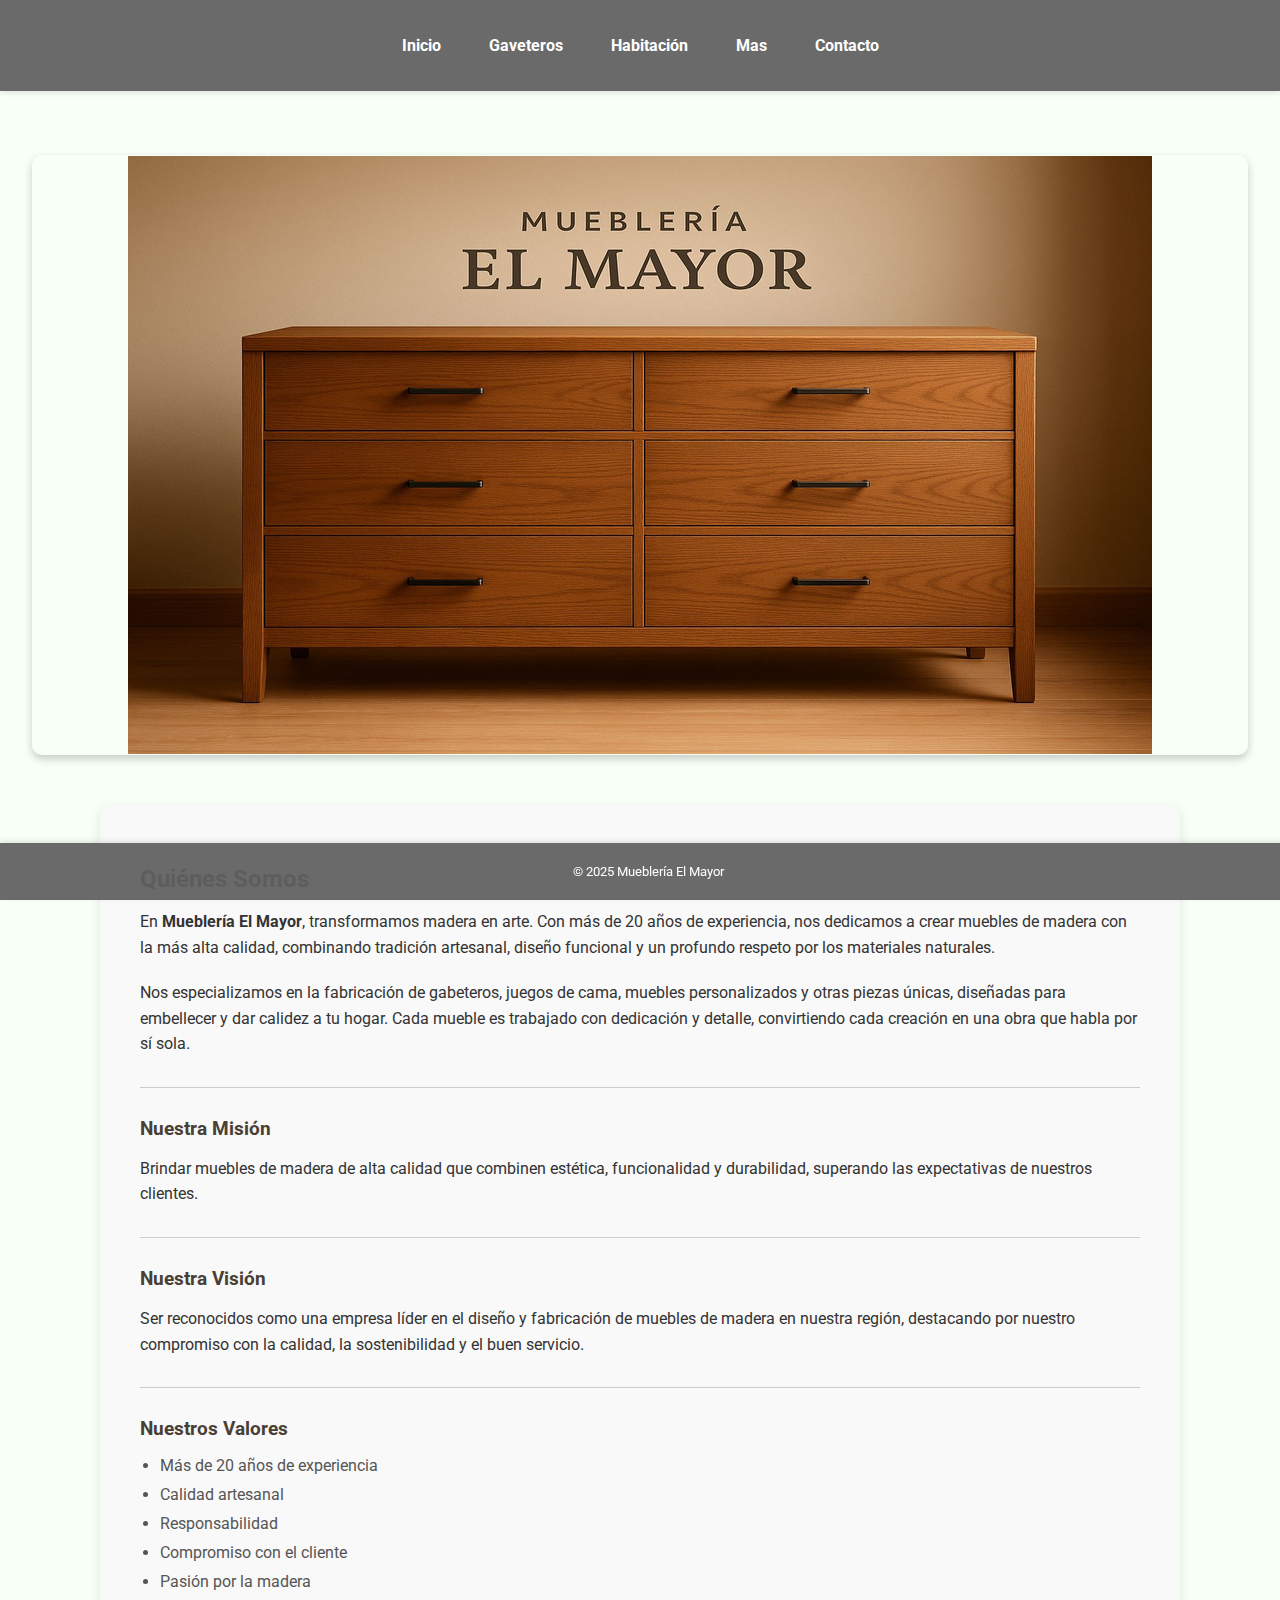
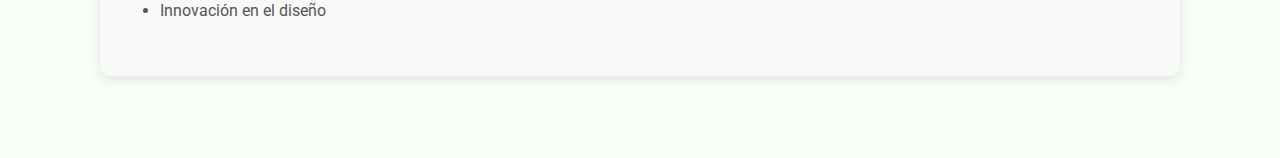
<file: index.html>
<!DOCTYPE html>
<html lang="es">
<head>
    <meta charset="UTF-8">
    <meta name="viewport" content="width=device-width, initial-scale=1.0">
    
    <title>Mueblería El Mayor - Contacto</title>
    
    <!-- Descripción para motores de búsqueda -->
    <meta name="description" content="Contáctanos en Mueblería El Mayor. Ofrecemos muebles de alta calidad para cada rincón de tu hogar. Atención personalizada por el Sr. Alejandro Gómez y desarrollo web por el Lic. Samuel Alexander Gómez.">
    
    <!-- Palabras clave -->
    <meta name="keywords" content="mueblería, muebles, gaveteros, habitación, comedor, escritorios, puertas, cuna, contacto, Alejandro Gómez, Samuel Gómez">
    
    <!-- Autor -->
    <meta name="author" content="Lic. Samuel Alexander Gómez">
    
    <!-- SEO Robots -->
    <meta name="robots" content="index, follow">
    
    <!-- Open Graph (Facebook, WhatsApp, etc.) -->
    <meta property="og:title" content="Mueblería El Mayor - Contacto">
    <meta property="og:description" content="Muebles de calidad con atención personalizada. Contáctanos hoy.">
    <meta property="og:image" content="https://raw.githubusercontent.com/Project3022/Muebleria/main/imagen/logo.jpeg">
    <meta property="og:url" content="https://project3022.github.io/Muebleria/">
    <meta property="og:type" content="website">
    
    <!-- Twitter Card -->
    <meta name="twitter:card" content="summary_large_image">
    <meta name="twitter:title" content="Mueblería El Mayor - Contacto">
    <meta name="twitter:description" content="Muebles de calidad con atención personalizada. Contáctanos hoy.">
  <meta name="twitter:image" content="https://raw.githubusercontent.com/Project3022/Muebleria/main/imagen/logo.jpeg">
    
    <!-- Idioma -->
    <meta http-equiv="Content-Language" content="es">
</head>







    
    <title>Mueblería El Mayor</title>
    <link rel="stylesheet" href="./css/styles.css">
    <link href="https://fonts.googleapis.com/css2?family=Roboto:wght@400;700&display=swap" rel="stylesheet">
</head>
<body>
  <header>
      <nav>
        <ul class="menu">
            <li><a href="index.html">Inicio</a></li>
            <li><a href="Gabetero.html">Gaveteros</a></li>
            <li><a href="habitacion.html">Habitación</a></li>
            <li class="submenu">
                <a href="#">Mas</a>
                <ul class="dropdown">
                    <li><a href="Comedor.html">Comedor</a></li>
                    <li><a href="Escritorios.html">Escritorios</a></li>
                    <li><a href="Puerta.html">puertas</a></li>
                    <li><a href="Cuna.html">Cuna</a></li>
                </ul>
            </li>
            <li><a href="contactos.html">Contacto</a></li>
        </ul>
    </nav>
    </header>

    <main>
        <div class="carrusel">
            <div class="carrusel-inner">
                <div class="carrusel-item">
                    <img src="./carrucer/1.png" alt="Mueble 1">
                </div>
                <div class="carrusel-item">
                    <img src="./carrucer/2.png" alt="Mueble 2">
                </div>
                <div class="carrusel-item">
                    <img src="./carrucer/3.png" alt="Mueble 3">
                </div>
                <div class="carrusel-item">
                    <img src="./carrucer/4.png" alt="Mueble 4">
                </div>
                   <div class="carrusel-item">
                    <img src="./carrucer/5.png" alt="Mueble 5">
                </div>
                   <div class="carrusel-item">
                    <img src="./carrucer/6.png" alt="Mueble 6">
                </div>
                <div class="carrusel-item">
                    <img src="./carrucer/7.png" alt="Mueble 7">
                </div>
                <div class="carrusel-item">
                    <img src="./carrucer/8.png" alt="Mueble 3">
                </div>
            </div>
        </div>

        <!-- Sección Quiénes Somos -->
        <section class="quienes-somos">
            <h2>Quiénes Somos</h2>
            <p>En <strong>Mueblería El Mayor</strong>, transformamos madera en arte. Con más de 20 años de experiencia, nos dedicamos a crear muebles de madera con la más alta calidad, combinando tradición artesanal, diseño funcional y un profundo respeto por los materiales naturales.</p>
            <p>Nos especializamos en la fabricación de gabeteros, juegos de cama, muebles personalizados y otras piezas únicas, diseñadas para embellecer y dar calidez a tu hogar. Cada mueble es trabajado con dedicación y detalle, convirtiendo cada creación en una obra que habla por sí sola.</p>
            
            <hr>

            <h3>Nuestra Misión</h3>
            <p>Brindar muebles de madera de alta calidad que combinen estética, funcionalidad y durabilidad, superando las expectativas de nuestros clientes.</p>

            <hr>

            <h3>Nuestra Visión</h3>
            <p>Ser reconocidos como una empresa líder en el diseño y fabricación de muebles de madera en nuestra región, destacando por nuestro compromiso con la calidad, la sostenibilidad y el buen servicio.</p>

            <hr>

            <h3>Nuestros Valores</h3>
            <ul class="valores-lista">
                <li>Más de 20 años de experiencia</li>
                <li>Calidad artesanal</li>
                <li>Responsabilidad</li>
                <li>Compromiso con el cliente</li>
                <li>Pasión por la madera</li>
                <li>Innovación en el diseño</li>
            </ul>
        </section>
    </main>

    <footer>
        <p>&copy; 2025 Mueblería El Mayor</p>
    </footer>

    <script src="./java/index.js"></script>
</body>
</html>
</file>
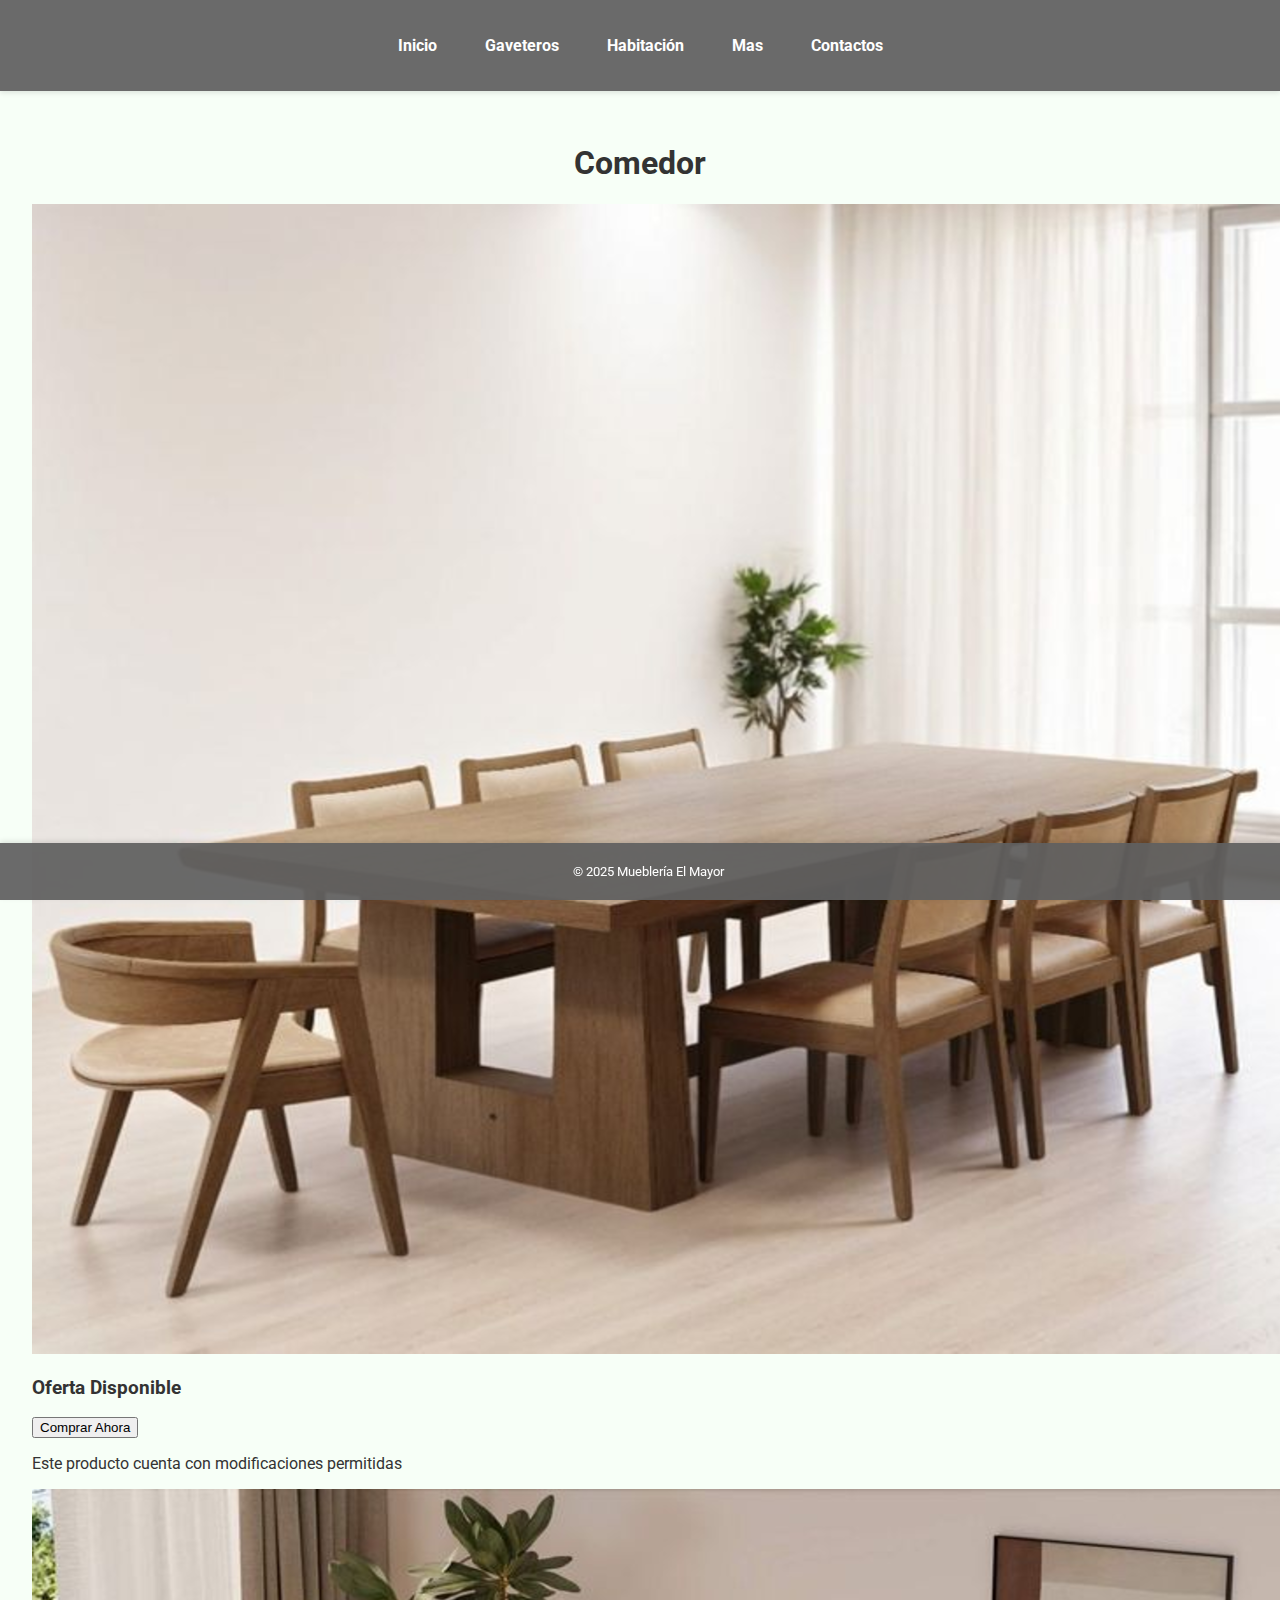
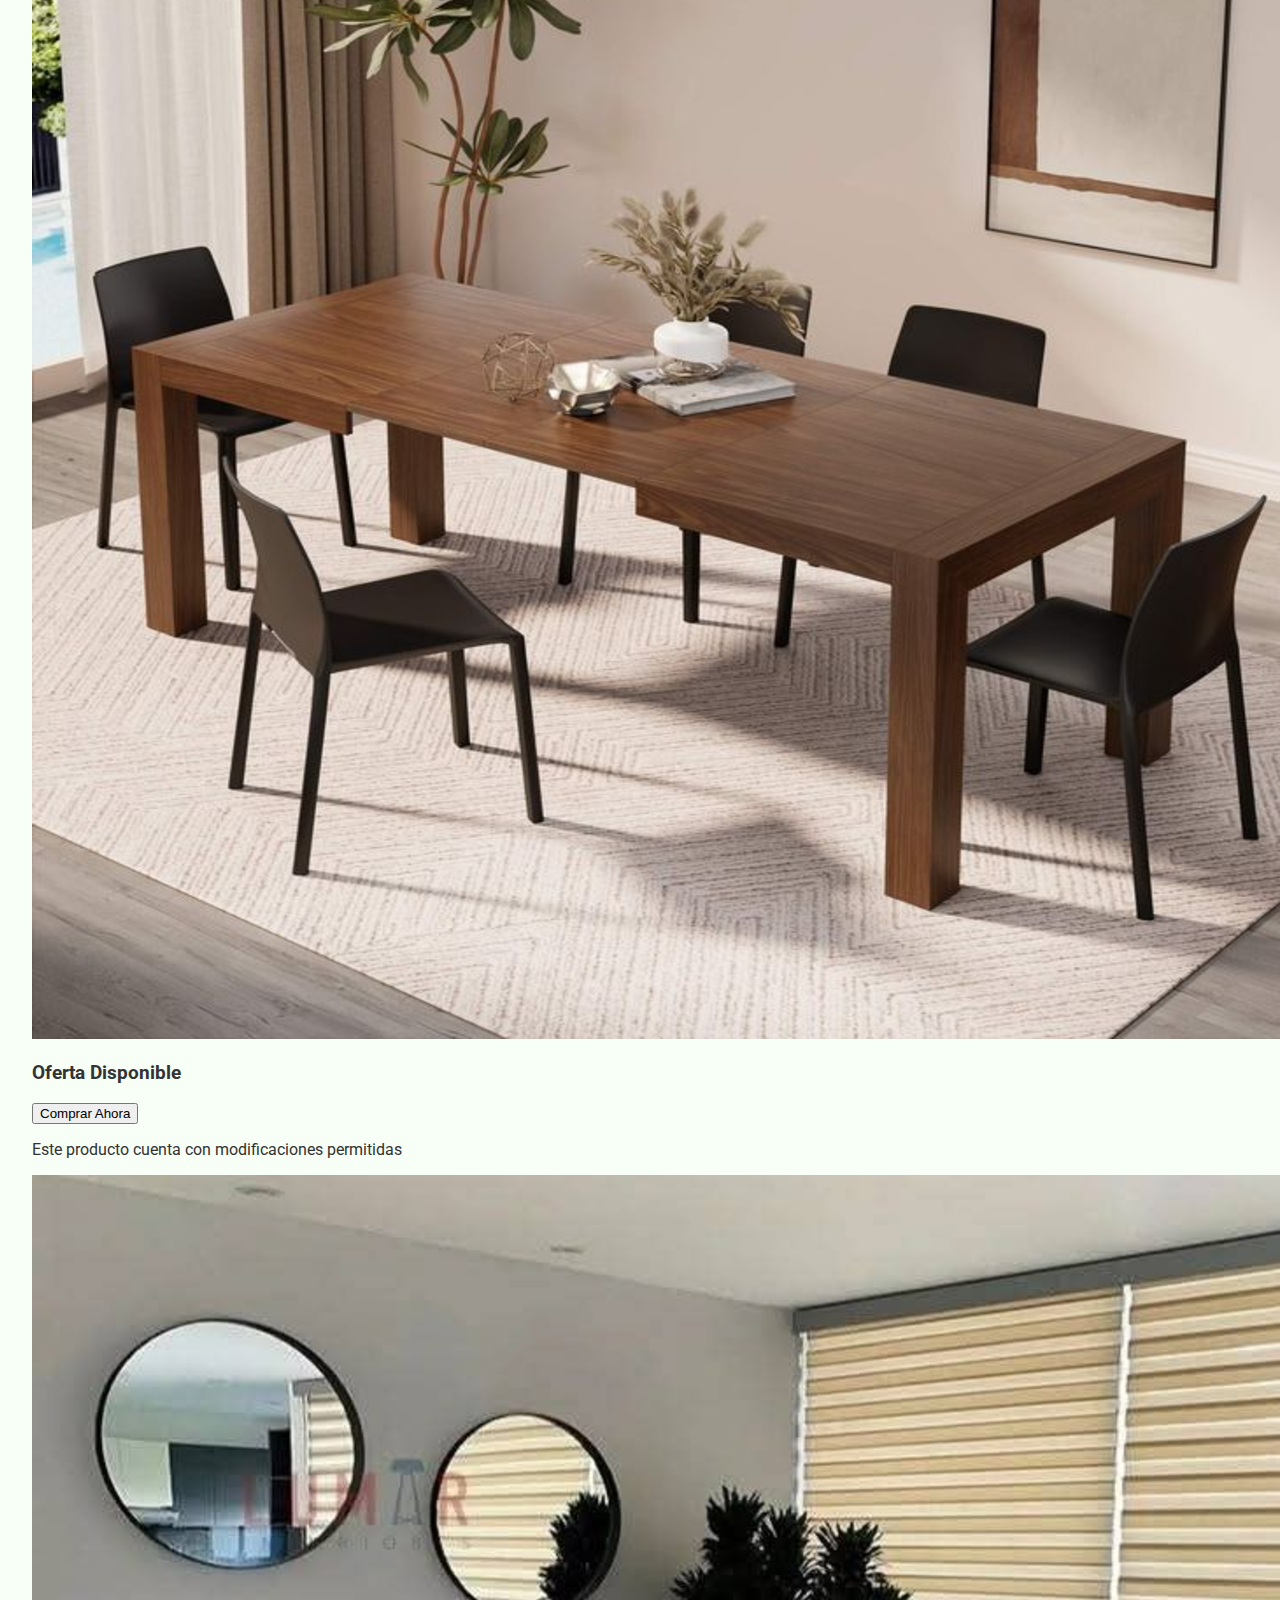
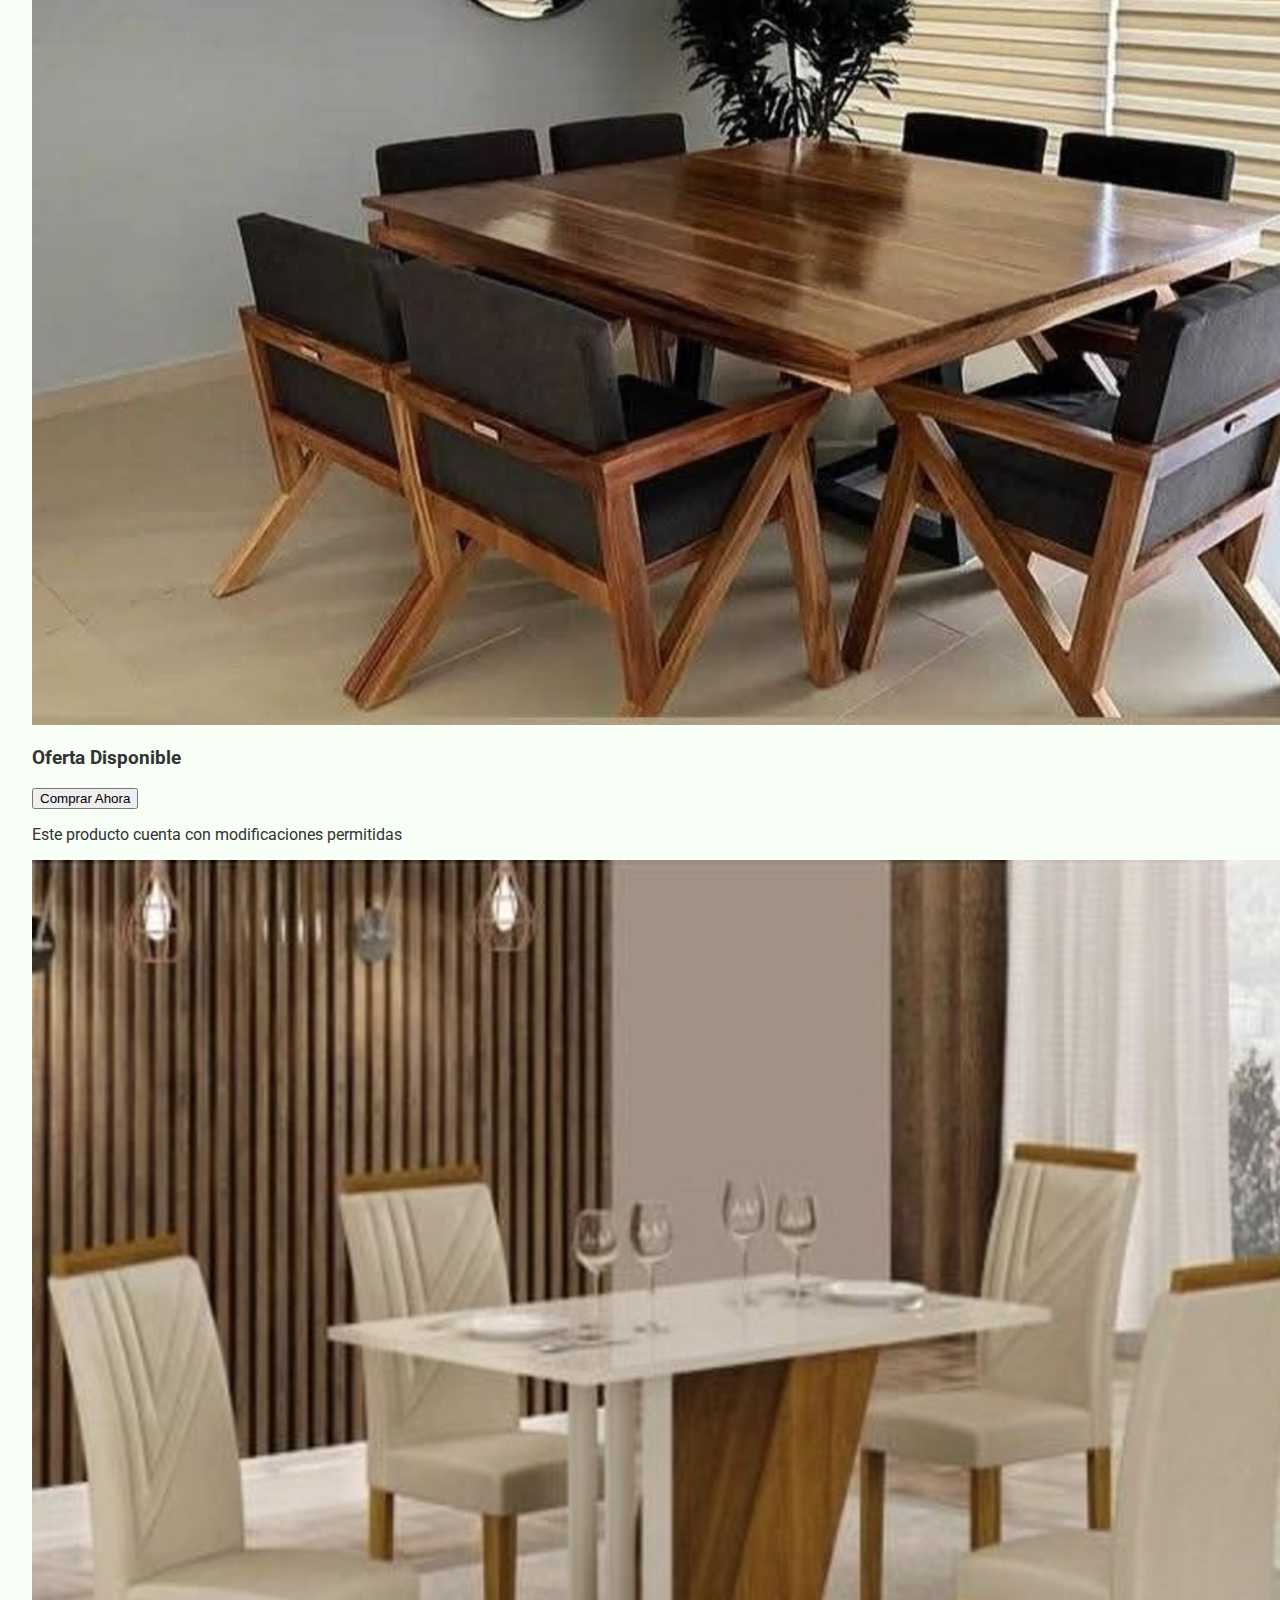
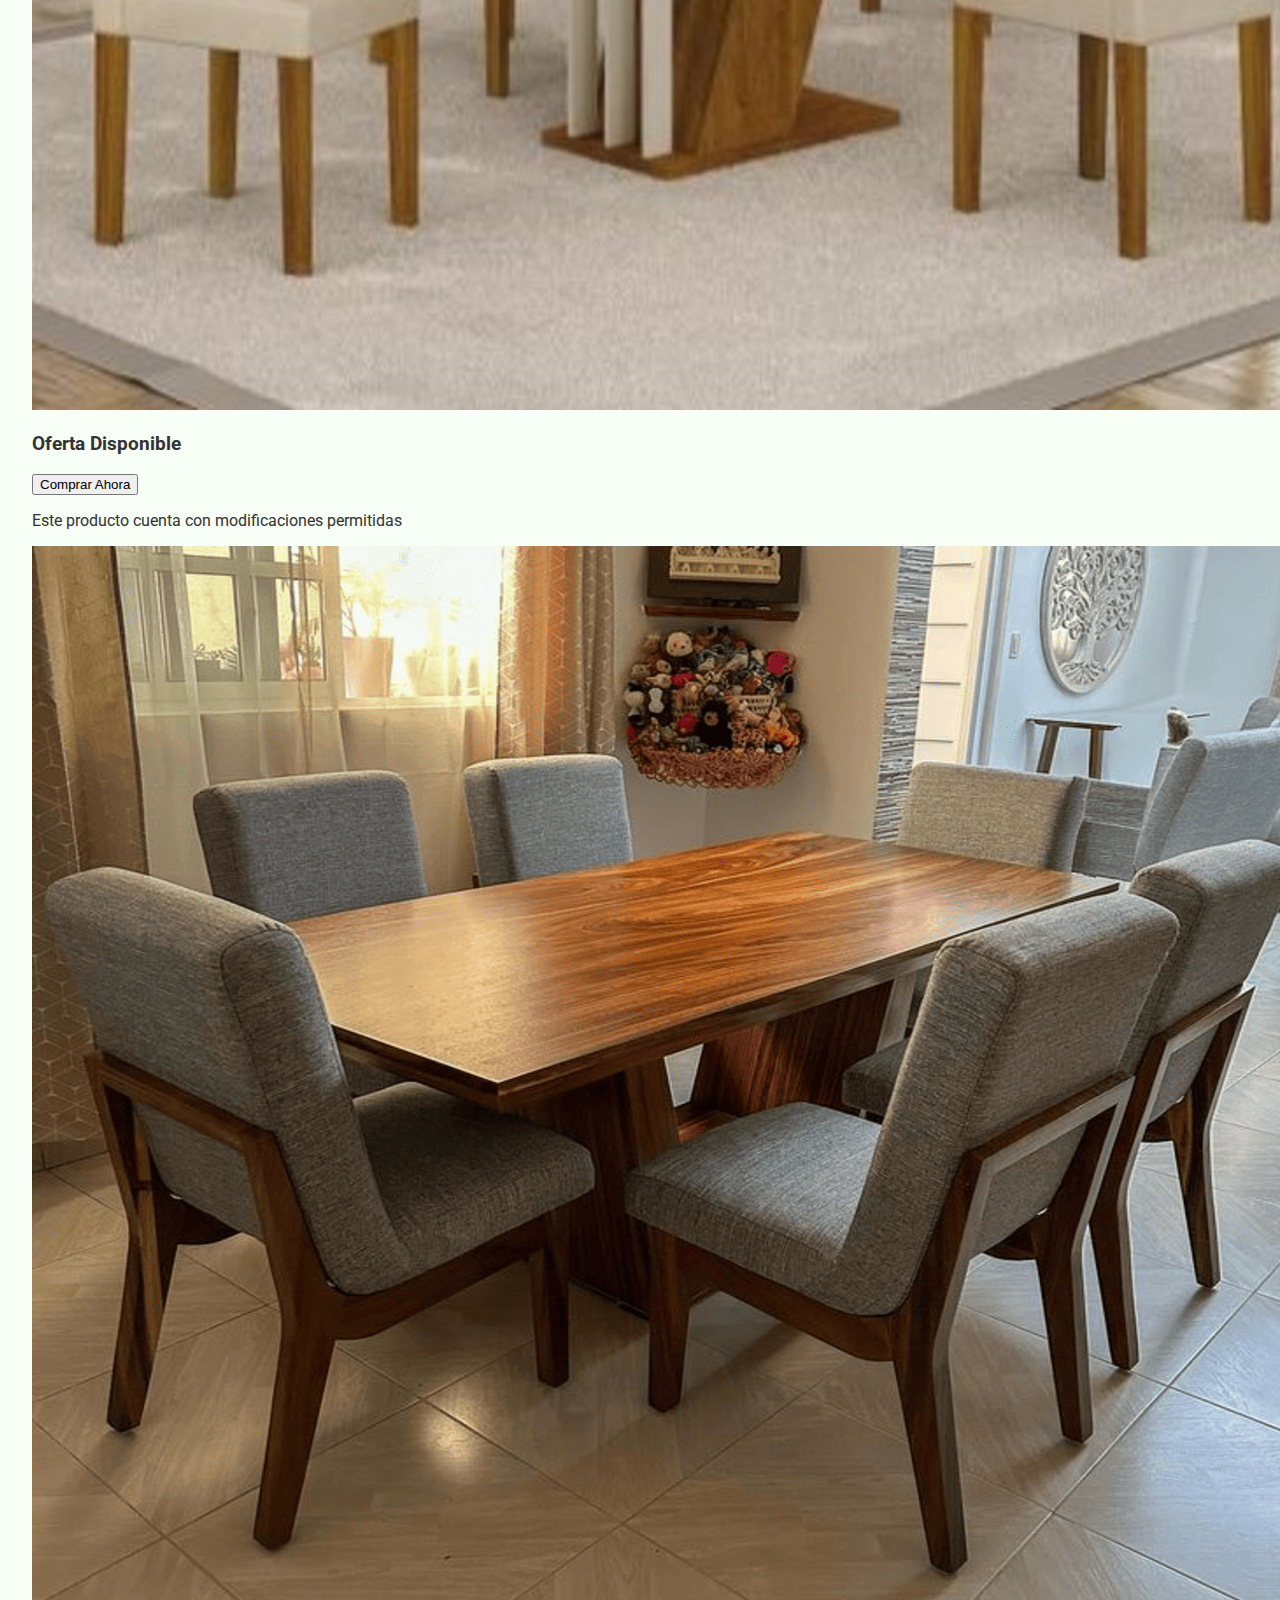
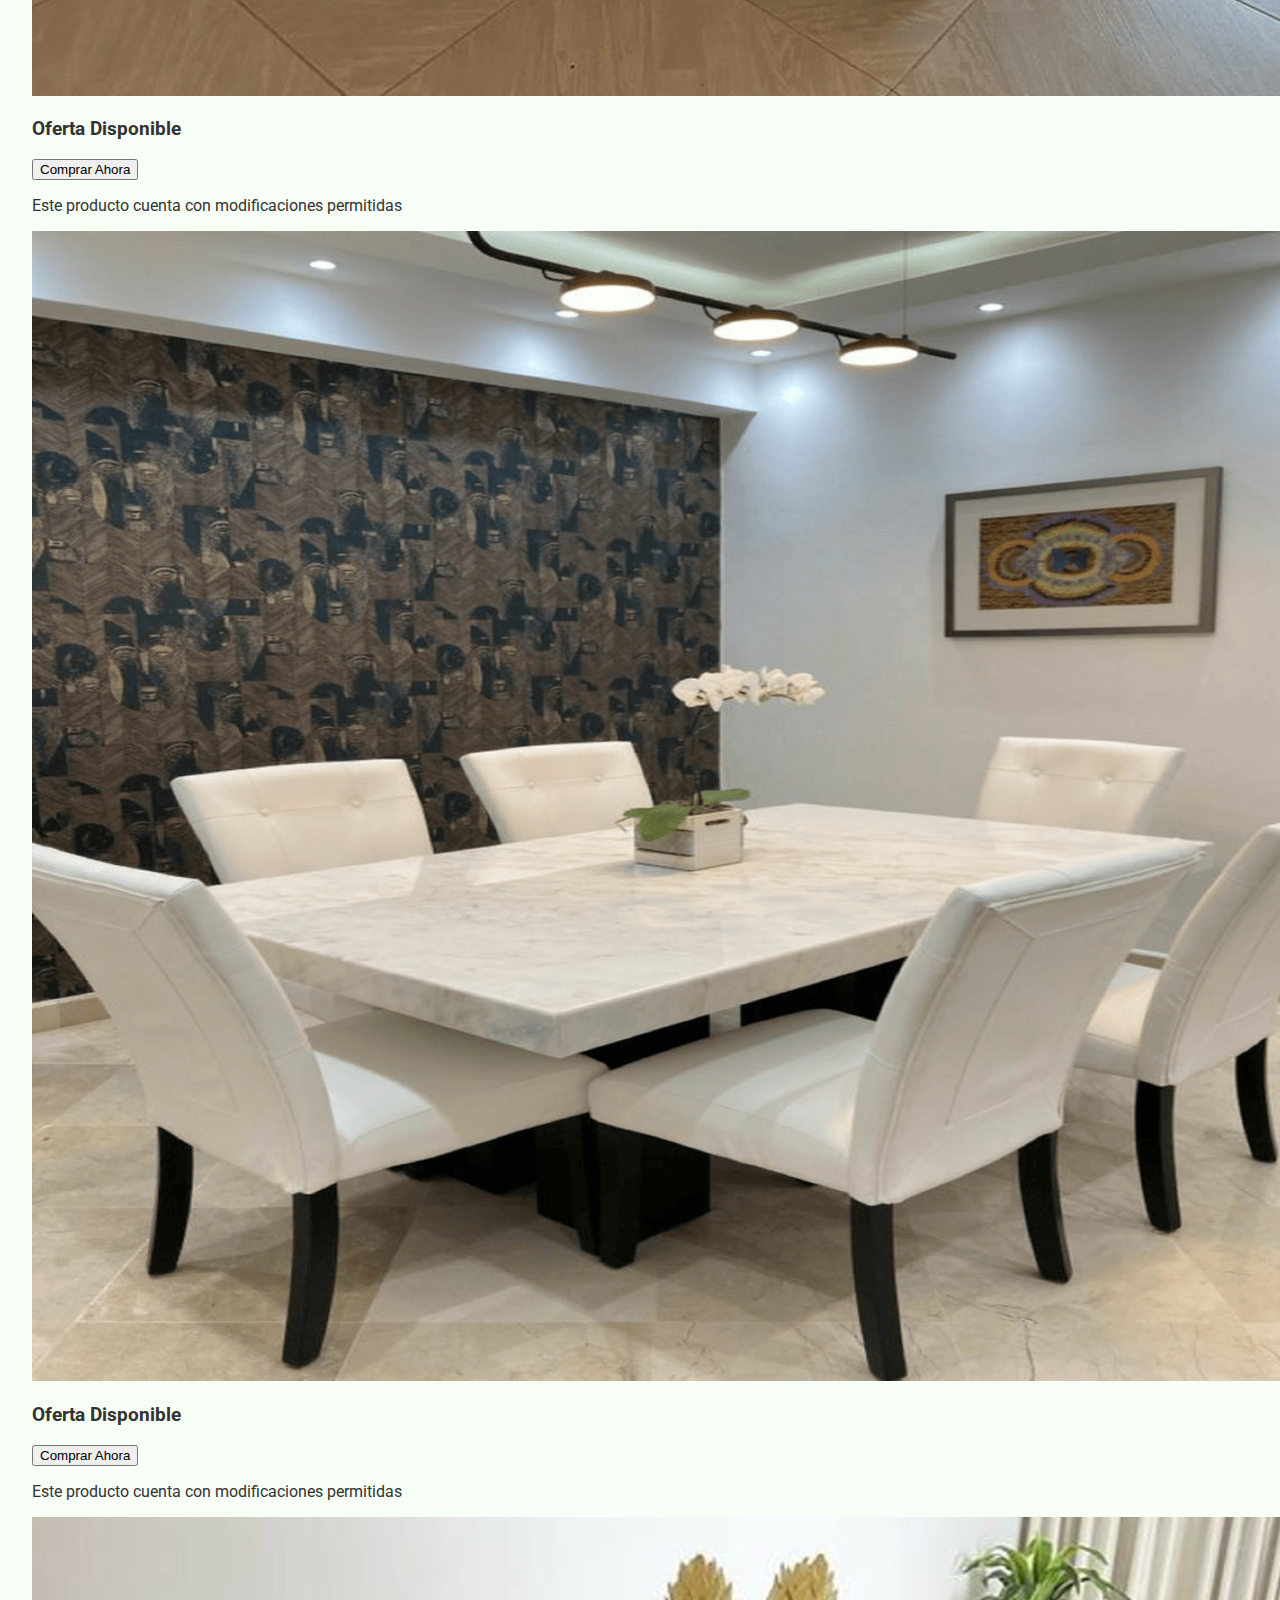
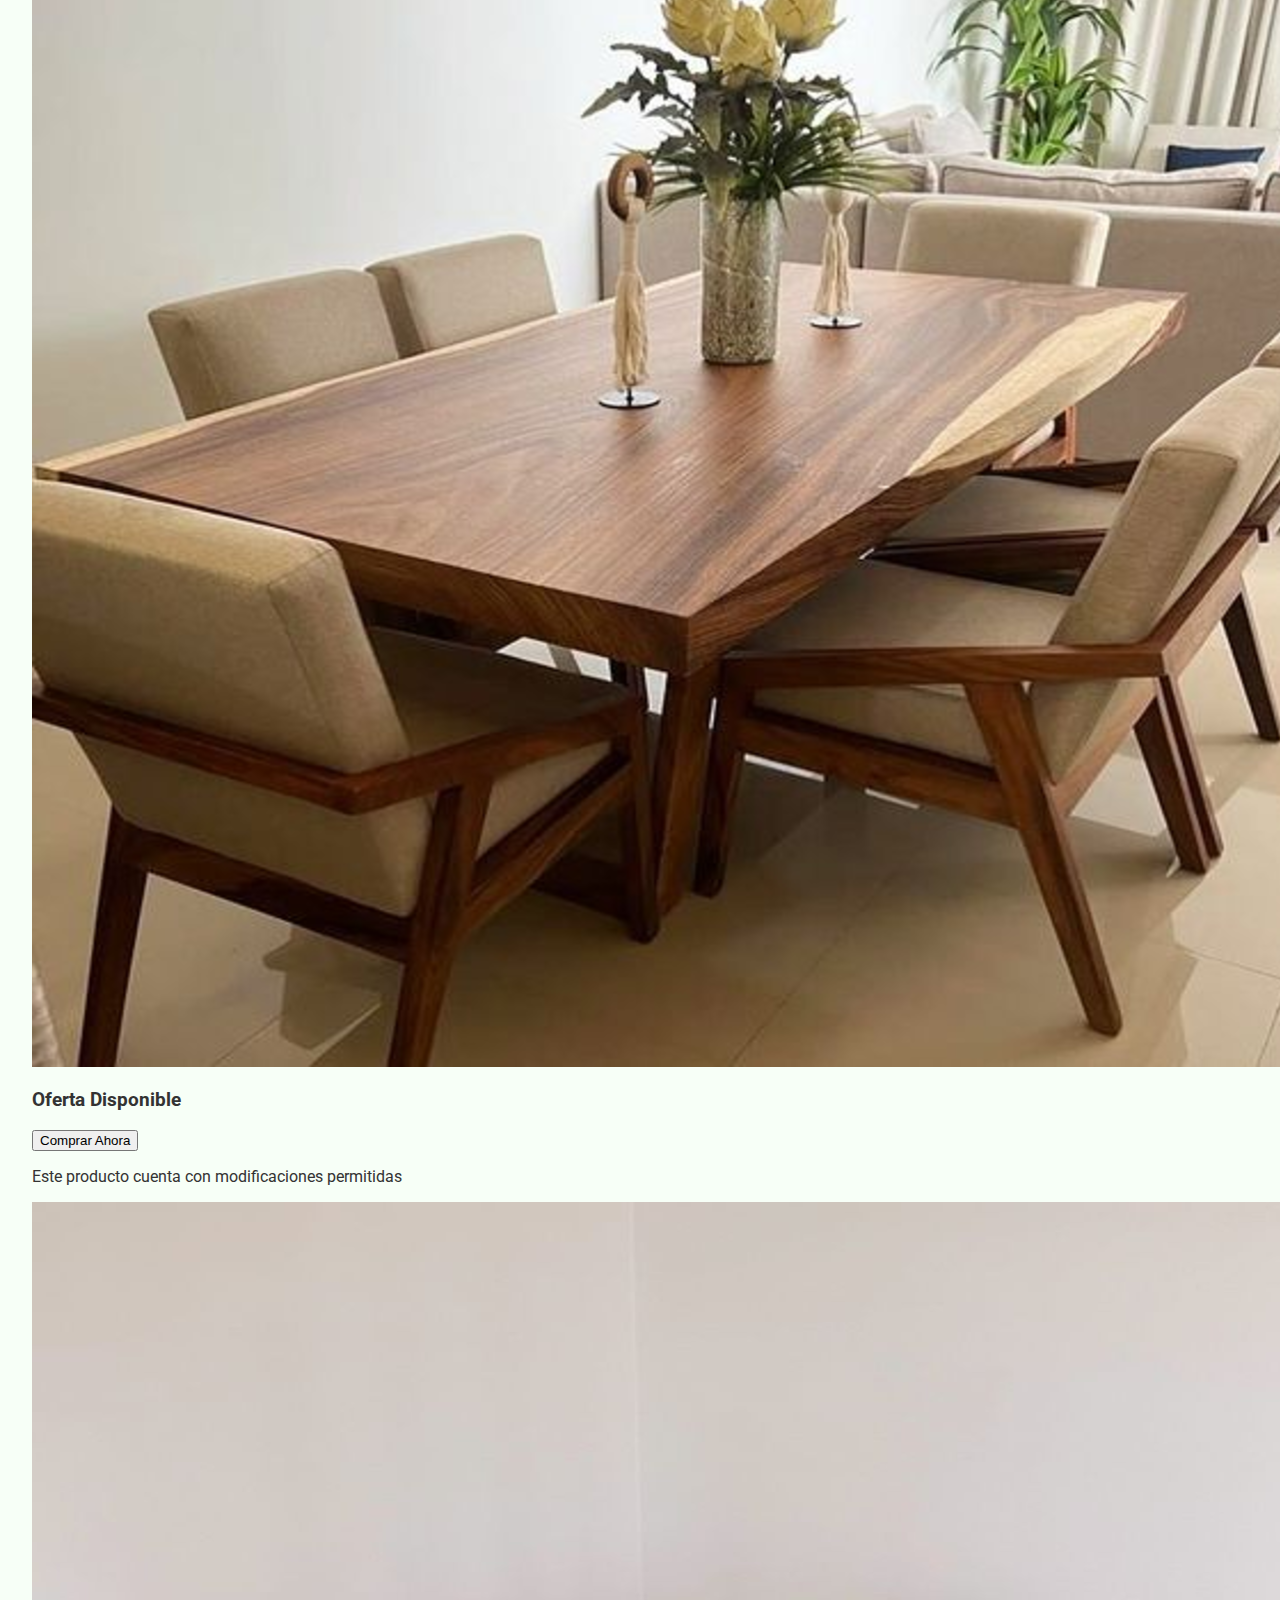
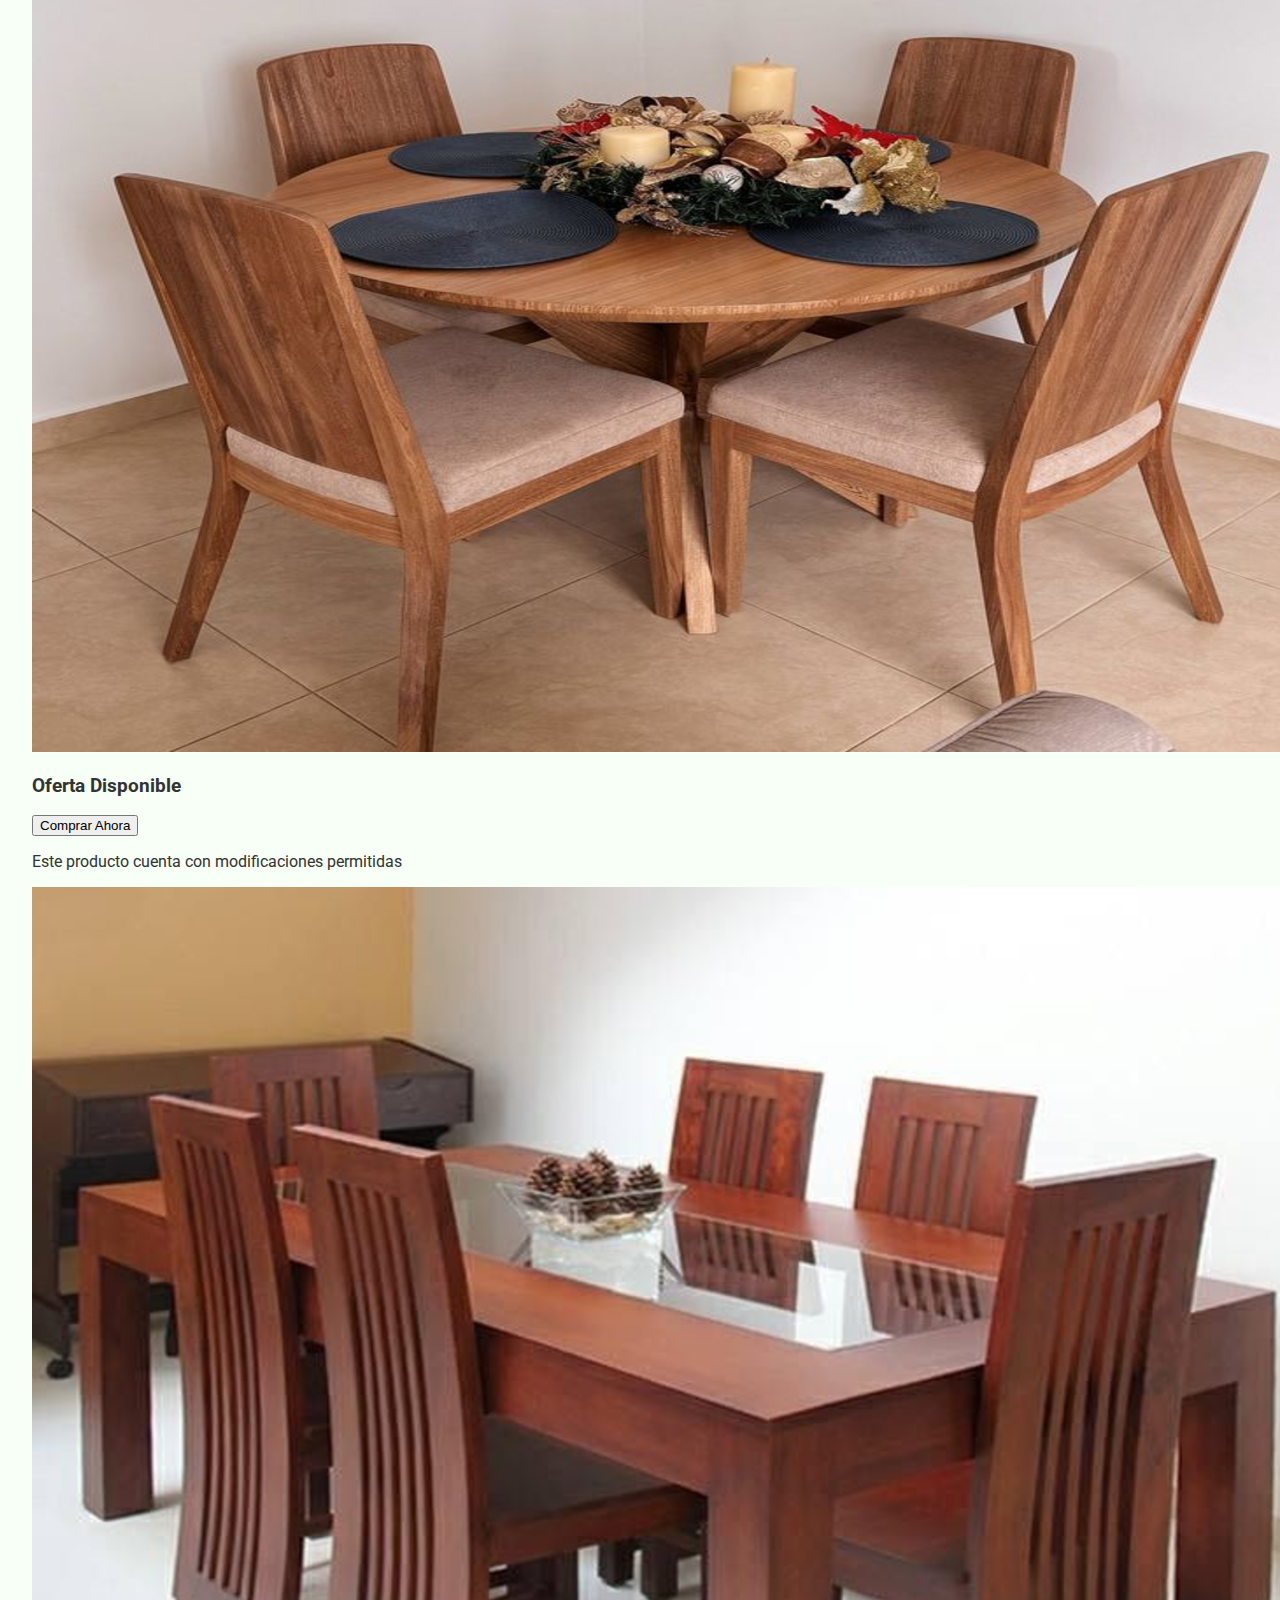
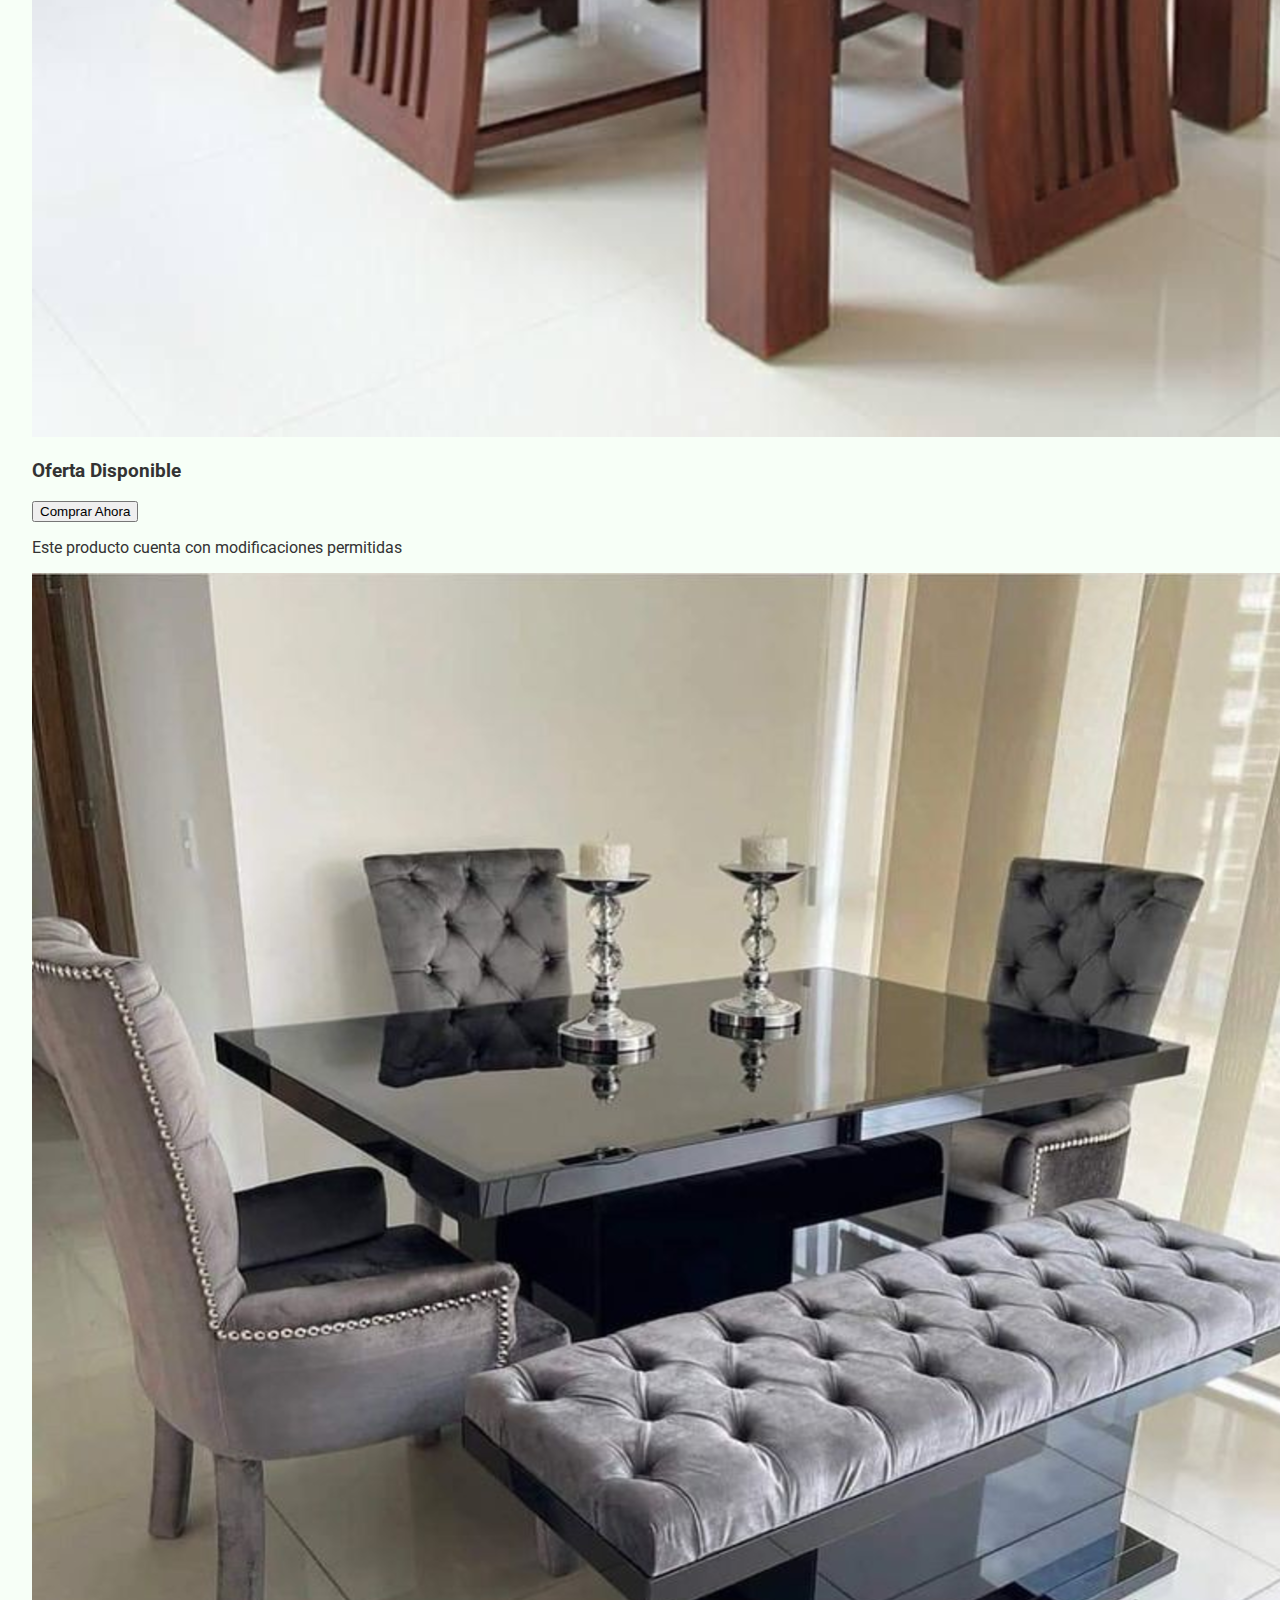
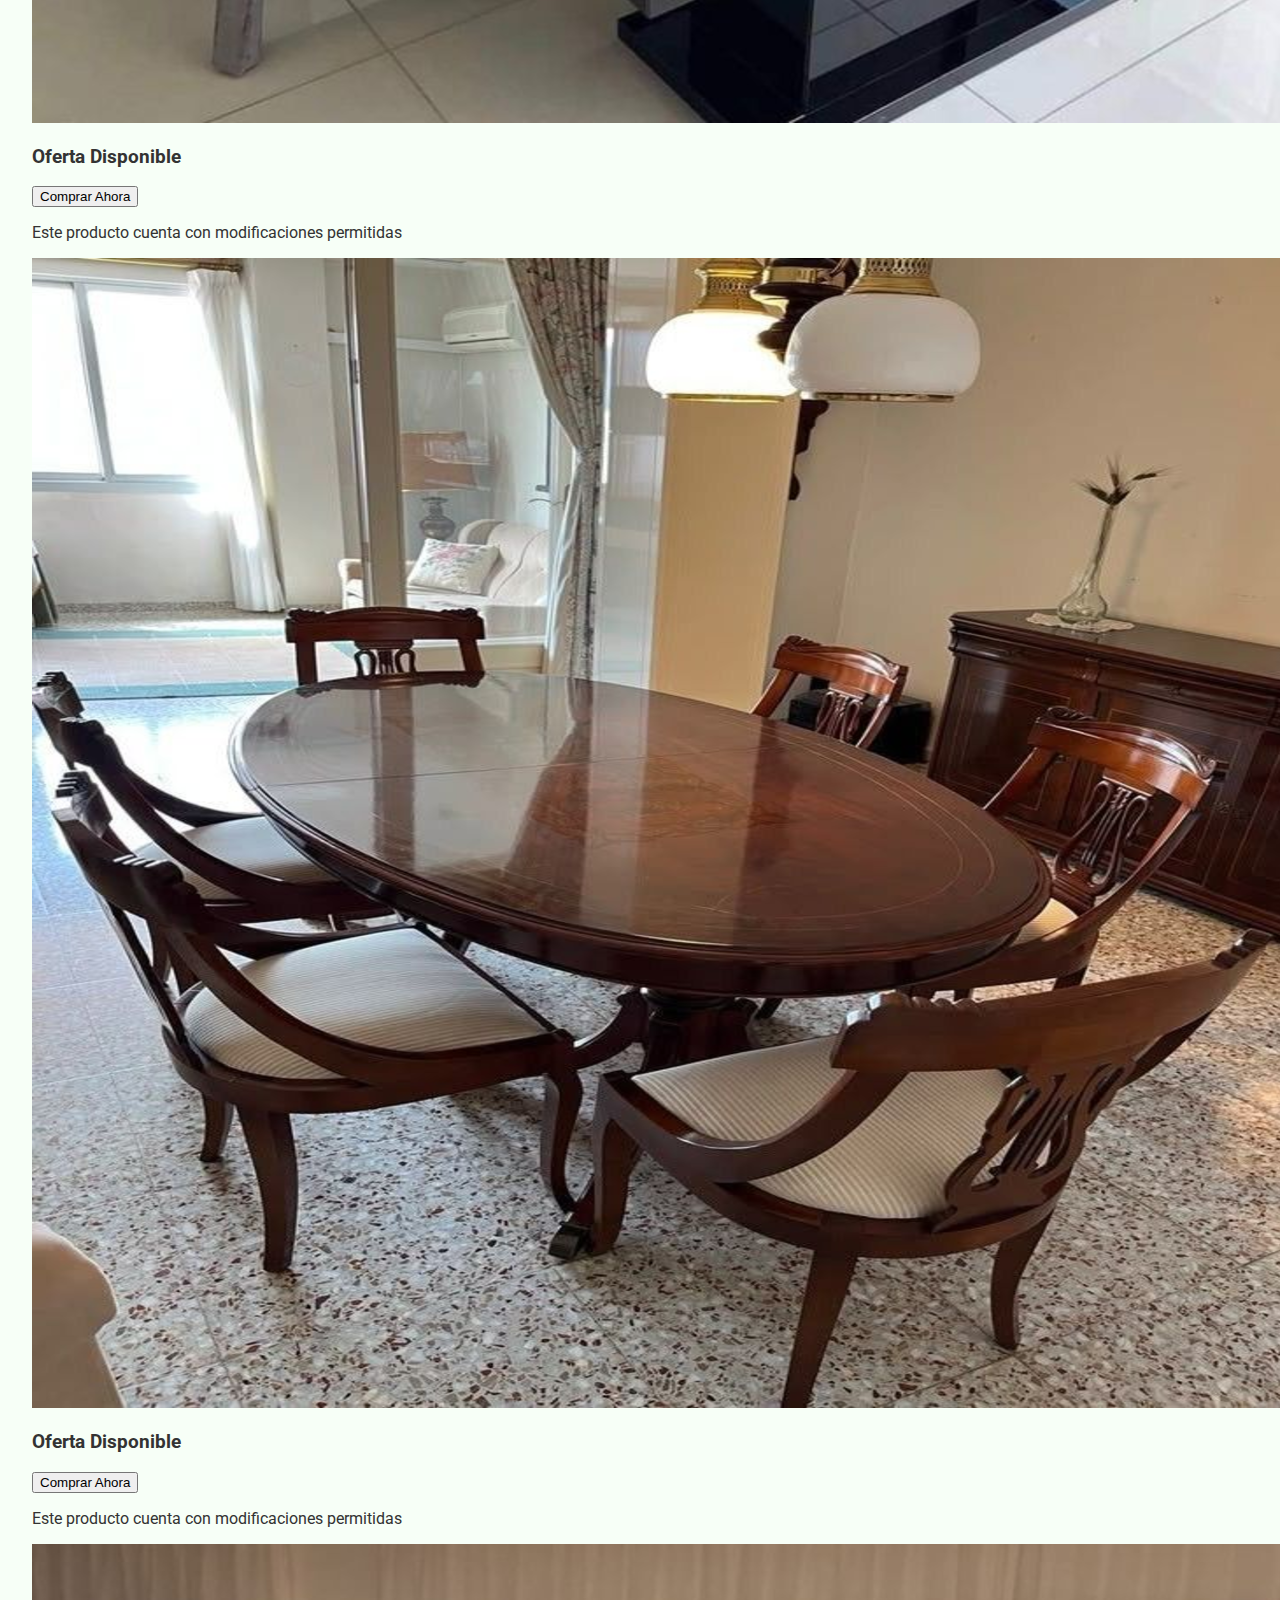
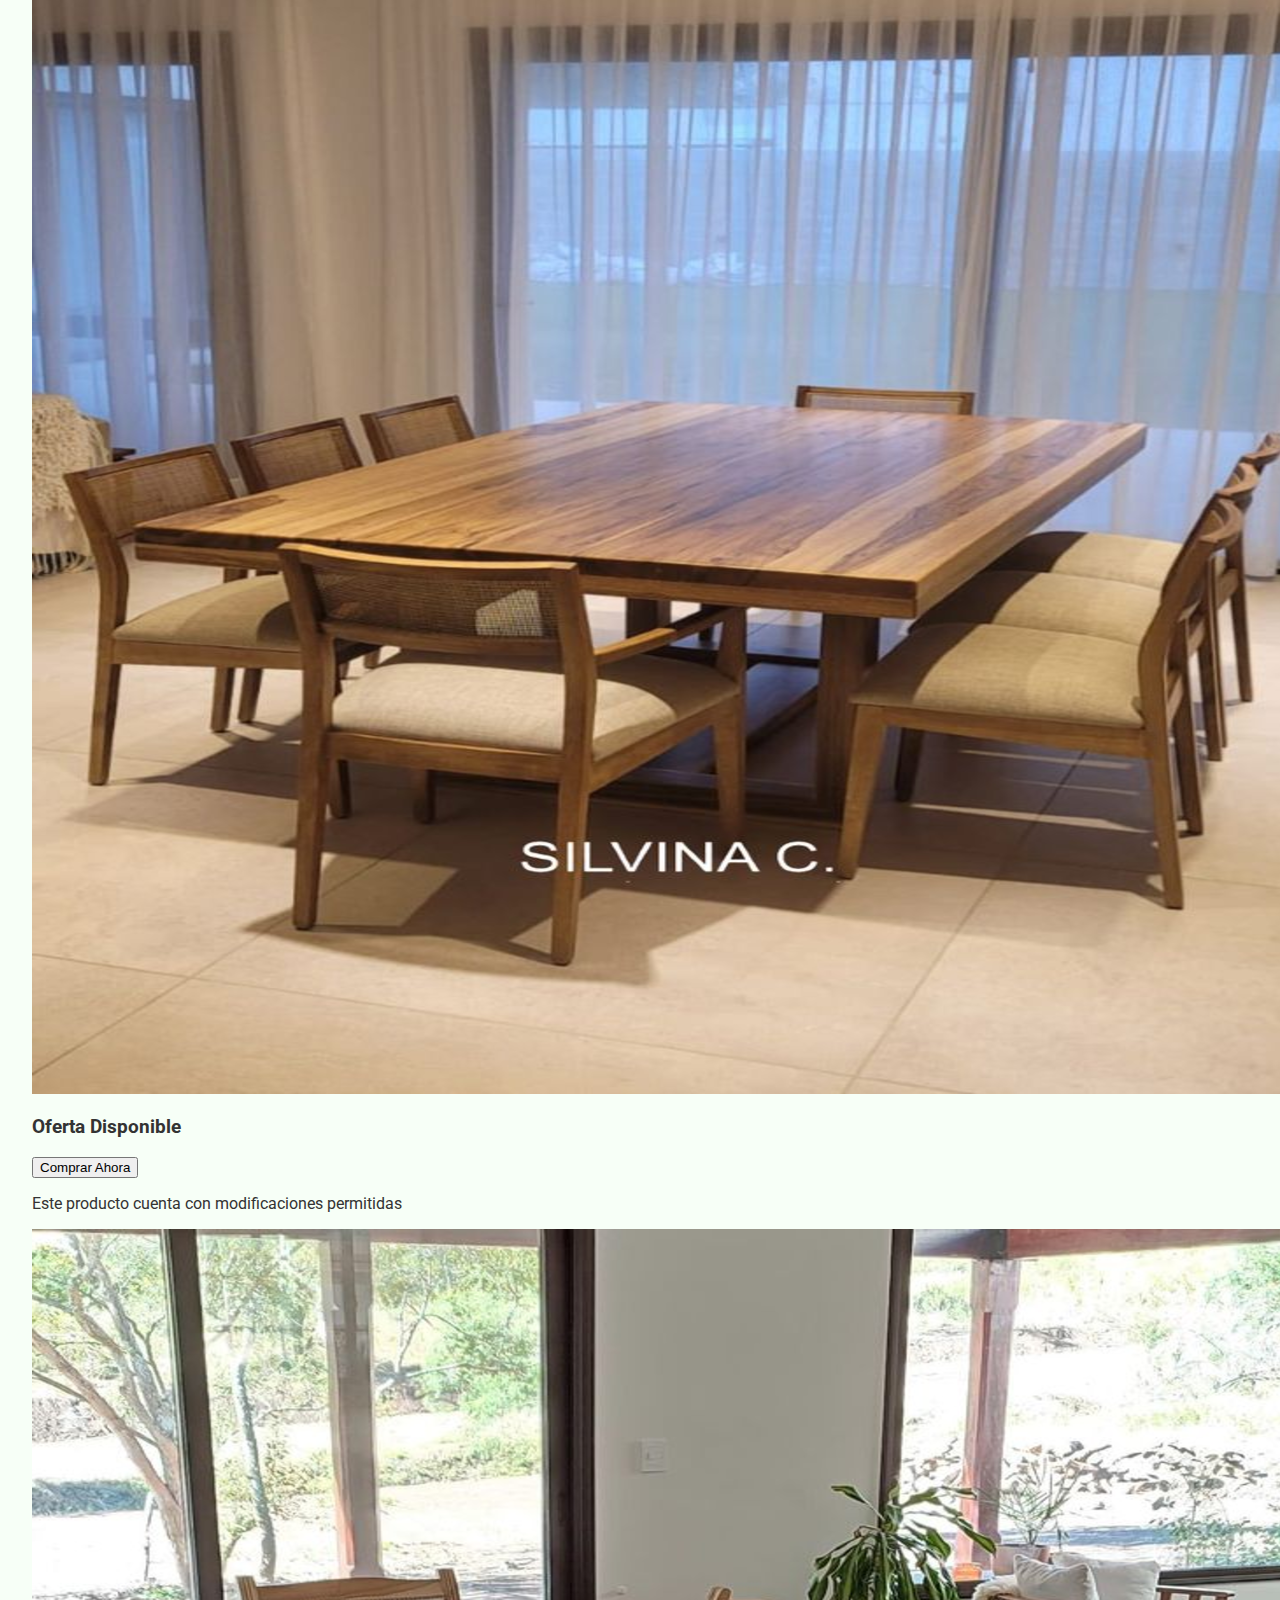
<file: Comedor.html>
<!DOCTYPE html>
<html lang="es">
<head>
    <meta charset="UTF-8">
    <meta name="viewport" content="width=device-width, initial-scale=1.0">
    
    <title>Mueblería El Mayor - Contacto</title>
    
    <!-- Descripción para motores de búsqueda -->
    <meta name="description" content="Contáctanos en Mueblería El Mayor. Ofrecemos muebles de alta calidad para cada rincón de tu hogar. Atención personalizada por el Sr. Alejandro Gómez y desarrollo web por el Lic. Samuel Alexander Gómez.">
    
    <!-- Palabras clave -->
    <meta name="keywords" content="mueblería, muebles, gaveteros, habitación, comedor, escritorios, puertas, cuna, contacto, Alejandro Gómez, Samuel Gómez">
    
    <!-- Autor -->
    <meta name="author" content="Lic. Samuel Alexander Gómez">
    
    <!-- SEO Robots -->
    <meta name="robots" content="index, follow">
    
    <!-- Open Graph (Facebook, WhatsApp, etc.) -->
    <meta property="og:title" content="Mueblería El Mayor - Contacto">
    <meta property="og:description" content="Muebles de calidad con atención personalizada. Contáctanos hoy.">
    <meta property="og:image" content="https://raw.githubusercontent.com/Project3022/Muebleria/main/imagen/logo.jpeg">
    <meta property="og:url" content="https://project3022.github.io/Muebleria/">
    <meta property="og:type" content="website">
    
    <!-- Twitter Card -->
    <meta name="twitter:card" content="summary_large_image">
    <meta name="twitter:title" content="Mueblería El Mayor - Contacto">
    <meta name="twitter:description" content="Muebles de calidad con atención personalizada. Contáctanos hoy.">
   <meta name="twitter:image" content="https://raw.githubusercontent.com/Project3022/Muebleria/main/imagen/logo.jpeg">
    
    <!-- Idioma -->
    <meta http-equiv="Content-Language" content="es">
</head>







    
    <title>Mueblería El Mayor</title>
    <link rel="stylesheet" href="./css/styles.css">
    <link href="https://fonts.googleapis.com/css2?family=Roboto:wght@400;700&display=swap" rel="stylesheet">
</head>
<body>
     <header>
      <nav>
        <ul class="menu">
            <li><a href="index.html">Inicio</a></li>
            <li><a href="Gabetero.html">Gaveteros</a></li>
            <li><a href="habitacion.html">Habitación</a></li>
            <li class="submenu">
                <a href="#">Mas</a>
                <ul class="dropdown">
                    <li><a href="Comedor.html">Comedor</a></li>
                    <li><a href="Escritorios.html">Escritorios</a></li>
                    <li><a href="Puerta.html">puertas</a></li>
                    <li><a href="Cuna.html">Cuna</a></li>
                </ul>
            </li>
            <li><a href="contactos.html">Contactos</a></li>
        </ul>
    </nav>
    </header>
    <main>
        <h1 id="titulo-llamativo" class="titulo-llamativo" style="text-align: center;">Comedor</h1>

            <div class="productos">
        <div class="producto">
            <img src="./imagen/Comedor/1.png" alt="Mueble 1" onclick="abrirModal(this)">
            <h3>Oferta Disponible</h3>
            <a href="https://wa.link/bubro9"><button class="boton-compra">Comprar Ahora</button></a>
            <p>Este producto cuenta con modificaciones permitidas</p>
        </div>

        <div class="producto">
            <img src="./imagen/Comedor/2.png" alt="Mueble 2" onclick="abrirModal(this)">
            <h3>Oferta Disponible</h3>
            <a href="https://wa.link/bubro9"><button class="boton-compra">Comprar Ahora</button></a>
            <p>Este producto cuenta con modificaciones permitidas</p>
        </div>

        <!-- Más productos aquí -->
        <div class="producto">
            <img src="./imagen/Comedor/3.png" alt="Mueble 3" onclick="abrirModal(this)">
            <h3>Oferta Disponible</h3>
            <a href="https://wa.link/bubro9"><button class="boton-compra">Comprar Ahora</button></a>
            <p>Este producto cuenta con modificaciones permitidas</p>
        </div>

        <div class="producto">
            <img src="./imagen/Comedor/4.png" alt="Mueble 4" onclick="abrirModal(this)">
            <h3>Oferta Disponible</h3>
            <a href="https://wa.link/bubro9"><button class="boton-compra">Comprar Ahora</button></a>
            <p>Este producto cuenta con modificaciones permitidas</p>
        </div>

        <div class="producto">
            <img src="./imagen/Comedor/5.png" alt="Mueble 5" onclick="abrirModal(this)">
            <h3>Oferta Disponible</h3>
            <a href="https://wa.link/bubro9"><button class="boton-compra">Comprar Ahora</button></a>
            <p>Este producto cuenta con modificaciones permitidas</p>
        </div>

            <div class="producto">
            <img src="./imagen/Comedor/6.png" alt="Mueble 6" onclick="abrirModal(this)">
            <h3>Oferta Disponible</h3>
            <a href="https://wa.link/bubro9"><button class="boton-compra">Comprar Ahora</button></a>
            <p>Este producto cuenta con modificaciones permitidas</p>
        </div>

            <div class="producto">
            <img src="./imagen/Comedor/7.png" alt="Mueble 7" onclick="abrirModal(this)">
            <h3>Oferta Disponible</h3>
            <a href="https://wa.link/bubro9"><button class="boton-compra">Comprar Ahora</button></a>
            <p>Este producto cuenta con modificaciones permitidas</p>
        </div>

        
            <div class="producto">
            <img src="./imagen/Comedor/8.png" alt="Mueble 8" onclick="abrirModal(this)">
            <h3>Oferta Disponible</h3>
            <a href="https://wa.link/bubro9"><button class="boton-compra">Comprar Ahora</button></a>
            <p>Este producto cuenta con modificaciones permitidas</p>
        </div>

        
            <div class="producto">
            <img src="./imagen/Comedor/9.png" alt="Mueble 9" onclick="abrirModal(this)">
            <h3>Oferta Disponible</h3>
            <a href="https://wa.link/bubro9"><button class="boton-compra">Comprar Ahora</button></a>
            <p>Este producto cuenta con modificaciones permitidas</p>
        </div>


        
            <div class="producto">
            <img src="./imagen/Comedor/10.png" alt="Mueble 10" onclick="abrirModal(this)">
            <h3>Oferta Disponible</h3>
            <a href="https://wa.link/bubro9"><button class="boton-compra">Comprar Ahora</button></a>
            <p>Este producto cuenta con modificaciones permitidas</p>
        </div>


          <div class="producto">
            <img src="./imagen/Comedor/11.png" alt="Mueble 10" onclick="abrirModal(this)">
            <h3>Oferta Disponible</h3>
            <a href="https://wa.link/bubro9"><button class="boton-compra">Comprar Ahora</button></a>
            <p>Este producto cuenta con modificaciones permitidas</p>
        </div>

          <div class="producto">
            <img src="./imagen/Comedor/12.png" alt="Mueble 10" onclick="abrirModal(this)">
            <h3>Oferta Disponible</h3>
            <a href="https://wa.link/bubro9"><button class="boton-compra">Comprar Ahora</button></a>
            <p>Este producto cuenta con modificaciones permitidas</p>
        </div>

          <div class="producto">
            <img src="./imagen/Comedor/13.png" alt="Mueble 10" onclick="abrirModal(this)">
            <h3>Oferta Disponible</h3>
            <a href="https://wa.link/bubro9"><button class="boton-compra">Comprar Ahora</button></a>
            <p>Este producto cuenta con modificaciones permitidas</p>
        </div>

          <div class="producto">
            <img src="./imagen/Comedor/14.png" alt="Mueble 10" onclick="abrirModal(this)">
            <h3>Oferta Disponible</h3>
            <a href="https://wa.link/bubro9"><button class="boton-compra">Comprar Ahora</button></a>
            <p>Este producto cuenta con modificaciones permitidas</p>
        </div>

          <div class="producto">
            <img src="./imagen/Comedor/1.png" alt="Mueble 10" onclick="abrirModal(this)">
            <h3>Oferta Disponible</h3>
            <a href="https://wa.link/bubro9"><button class="boton-compra">Comprar Ahora</button></a>
            <p>Este producto cuenta con modificaciones permitidas</p>
        </div>
        </div>
        

        </div>
    </main>
    <footer>
        <p>&copy; 2025 Mueblería El Mayor</p>
    </footer>
    <div id="modalImagen" class="modal" onclick="cerrarModal()">
        <span class="cerrar">&times;</span>
        <img class="modal-contenido" id="imagenAmpliada">
    </div>
    <script src="./java/producto.js"></script>
</body>
</html>
</file>
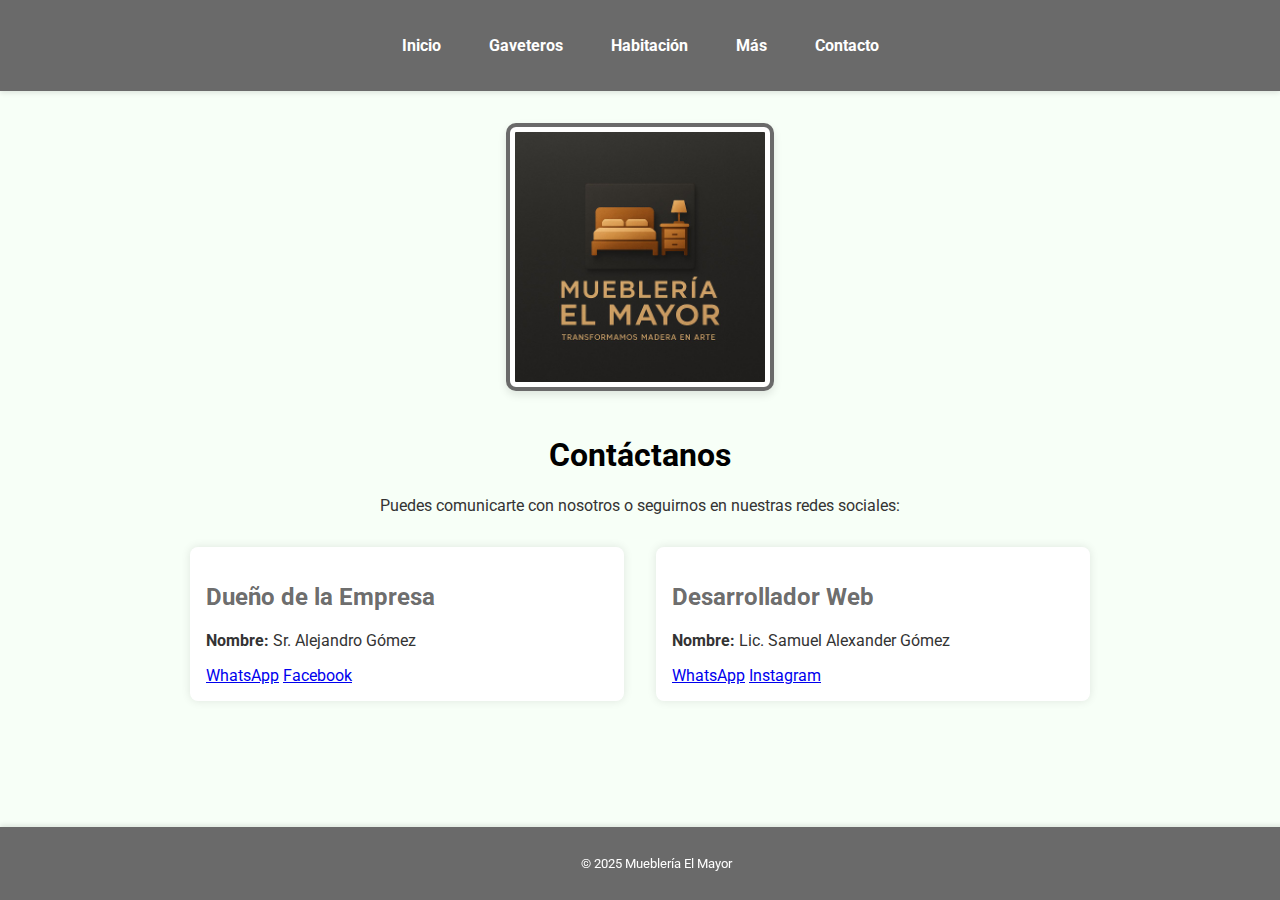
<file: contactos.html>
<!DOCTYPE html>
<html lang="es">
<head>
    <meta charset="UTF-8">
    <meta name="viewport" content="width=device-width, initial-scale=1.0">
    
    <title>Mueblería El Mayor - Contacto</title>
    
    <!-- Descripción para motores de búsqueda -->
    <meta name="description" content="Contáctanos en Mueblería El Mayor. Ofrecemos muebles de alta calidad para cada rincón de tu hogar. Atención personalizada por el Sr. Alejandro Gómez y desarrollo web por el Lic. Samuel Alexander Gómez.">
    
    <!-- Palabras clave -->
    <meta name="keywords" content="mueblería, muebles, gaveteros, habitación, comedor, escritorios, puertas, cuna, contacto, Alejandro Gómez, Samuel Gómez">
    
    <!-- Autor -->
    <meta name="author" content="Lic. Samuel Alexander Gómez">
    
    <!-- SEO Robots -->
    <meta name="robots" content="index, follow">
    
    <!-- Open Graph (Facebook, WhatsApp, etc.) -->
    <meta property="og:title" content="Mueblería El Mayor - Contacto">
    <meta property="og:description" content="Muebles de calidad con atención personalizada. Contáctanos hoy.">
    <meta property="og:image" content="https://raw.githubusercontent.com/Project3022/Muebleria/main/imagen/logo.jpeg">
    <meta property="og:url" content="https://project3022.github.io/Muebleria/">
    <meta property="og:type" content="website">
    
    <!-- Twitter Card -->
    <meta name="twitter:card" content="summary_large_image">
    <meta name="twitter:title" content="Mueblería El Mayor - Contacto">
    <meta name="twitter:description" content="Muebles de calidad con atención personalizada. Contáctanos hoy.">
<meta name="twitter:image" content="https://raw.githubusercontent.com/Project3022/Muebleria/main/imagen/logo.jpeg">
    
    <!-- Idioma -->
    <meta http-equiv="Content-Language" content="es">
</head>







    
    <title>Mueblería El Mayor</title>
    <link rel="stylesheet" href="./css/styles.css">
    <link href="https://fonts.googleapis.com/css2?family=Roboto:wght@400;700&display=swap" rel="stylesheet">
</head>
<body>
  <header style="background-color: var(--primary-color);">
    <nav>
      <ul class="menu">
        <li><a href="index.html">Inicio</a></li>
        <li><a href="Gabetero.html">Gaveteros</a></li>
        <li><a href="habitacion.html">Habitación</a></li>
        <li class="submenu">
          <a href="#">Más</a>
          <ul class="dropdown">
            <li><a href="Comedor.html">Comedor</a></li>
            <li><a href="Escritorios.html">Escritorios</a></li>
            <li><a href="Puerta.html">Puertas</a></li>
            <li><a href="Cuna.html">Cuna</a></li>
          </ul>
        </li>
        <li><a href="contactos.html"">Contacto</a></li>
      </ul>
    </nav>
  </header>

  <main style="padding: 2rem; max-width: 900px; margin: auto;">
    <section style="text-align: center;">
      <img src="./imagen/logo.jpeg"  class="logo-contacto" style="width:250px; margin-bottom: 20px;"/>

      <h1 style="color: var(--secondary-color);">Contáctanos</h1>
      <p>Puedes comunicarte con nosotros o seguirnos en nuestras redes sociales:</p>
    </section>

    <section style="display: flex; flex-wrap: wrap; gap: 2rem; justify-content: center; margin-top: 2rem;">
  <!-- Dueño -->
  <div style="flex: 1 1 300px; background-color: white; border-radius: 8px; padding: 1rem; box-shadow: 0 0 10px rgba(0,0,0,0.1);">
    <h2 style="color: var(--primary-color);">Dueño de la Empresa</h2>
    <p><strong>Nombre:</strong> Sr. Alejandro Gómez</p>
    <div class="social-buttons">
        <a href="https://wa.me/8298427109" target="_blank" class="btn-social whatsapp">
    <i class="fab fa-whatsapp"></i> WhatsApp</a>
      <a href="https://facebook.com/alex gomez" target="_blank" class="btn-social facebook">
        <i class="fab fa-facebook-f"></i> Facebook</a>
      </a>
    </div>
  </div>


  <!-- Desarrollador -->
  <div style="flex: 1 1 300px; background-color: white; border-radius: 8px; padding: 1rem; box-shadow: 0 0 10px rgba(0,0,0,0.1);">
    <h2 style="color: var(--primary-color);">Desarrollador Web</h2>
    <p><strong>Nombre:</strong> Lic. Samuel Alexander Gómez</p>
    <div class="social-buttons">
        <a href="https://wa.me/8292308873" target="_blank" class="btn-social whatsapp">
    <i class="fab fa-whatsapp"></i> WhatsApp</a>
         <a href="https://instagram.com/samy_gomez30" target="_blank" class="btn-social instagram">
        <i class="fab fa-instagram"></i> Instagram</a>

      </a>
    </div>
  </div>
</section>

  </main>

  <footer style="text-align: center; padding: 1rem; background-color: var(--primary-color); color: white; margin-top: 2rem;">
    <p>&copy; 2025 Mueblería El Mayor</p>


  <script src="./java/index.js"></script>
</body>
</html>
</file>
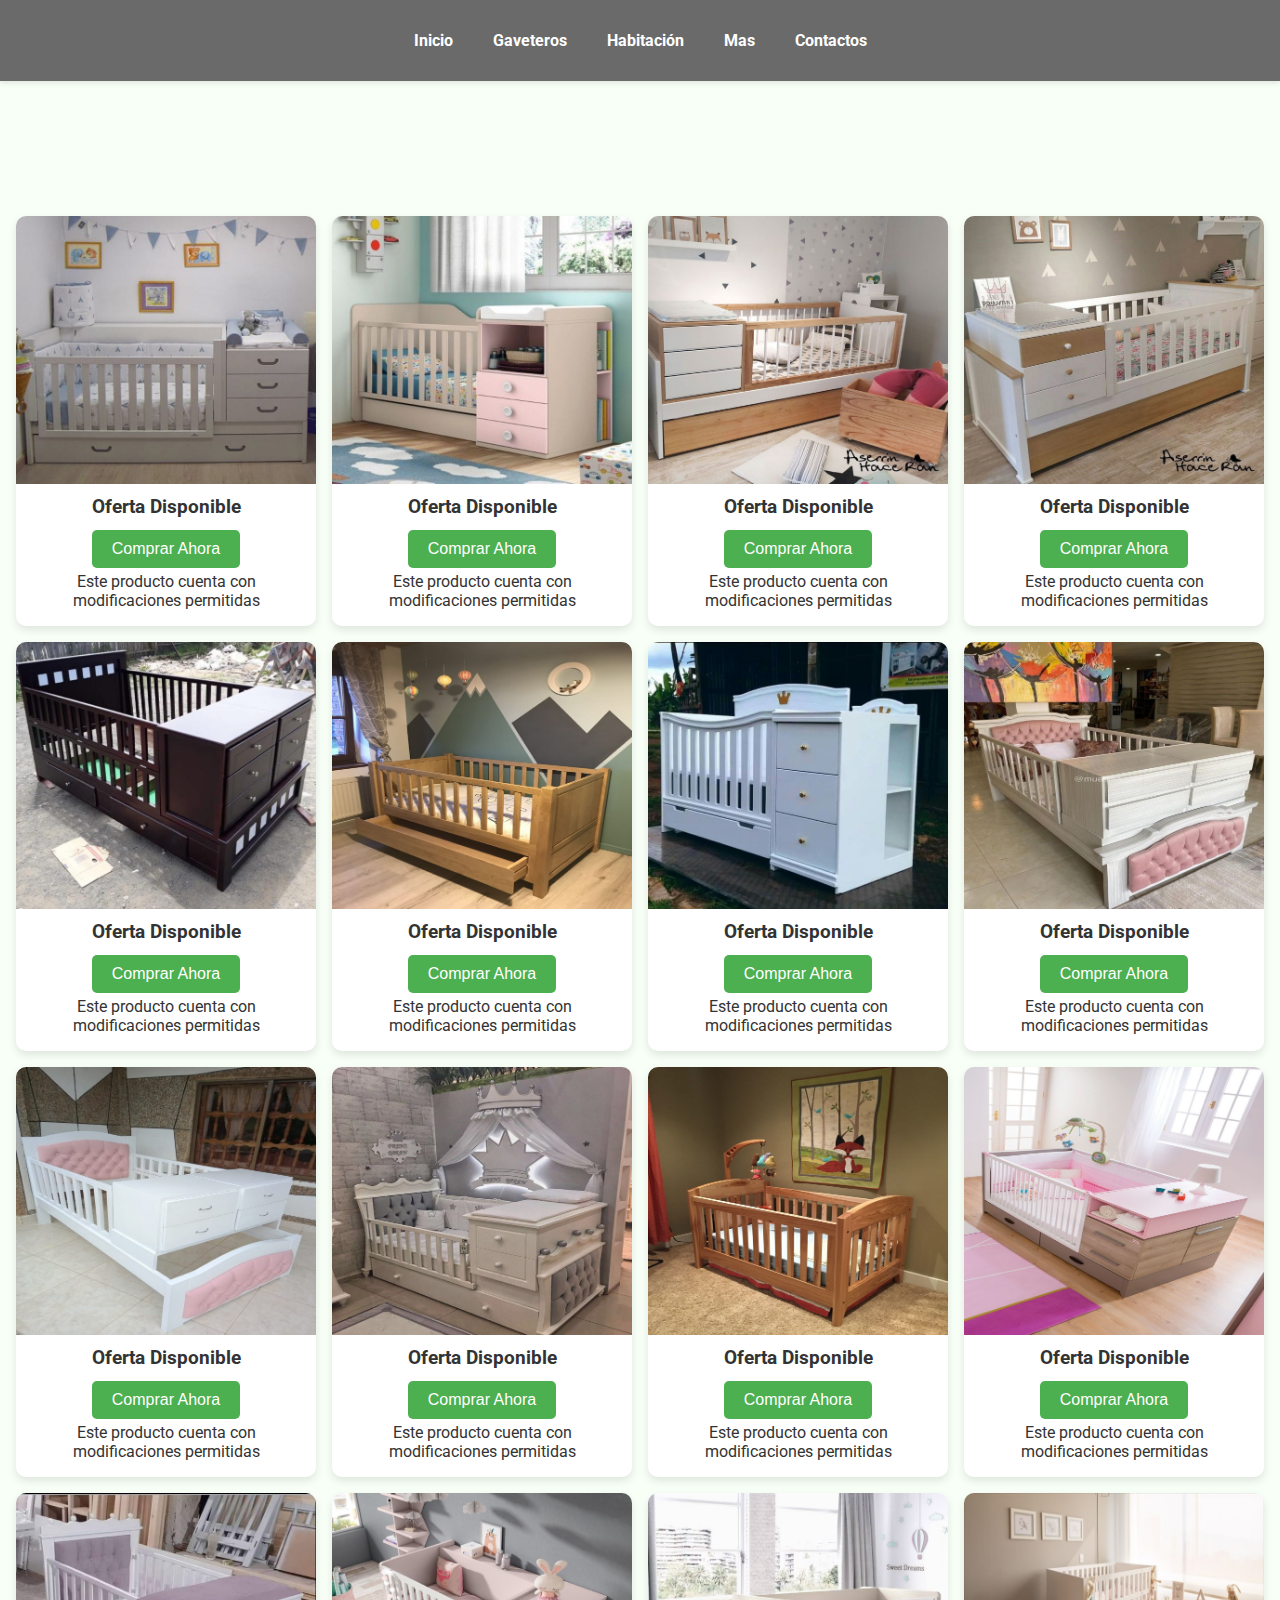
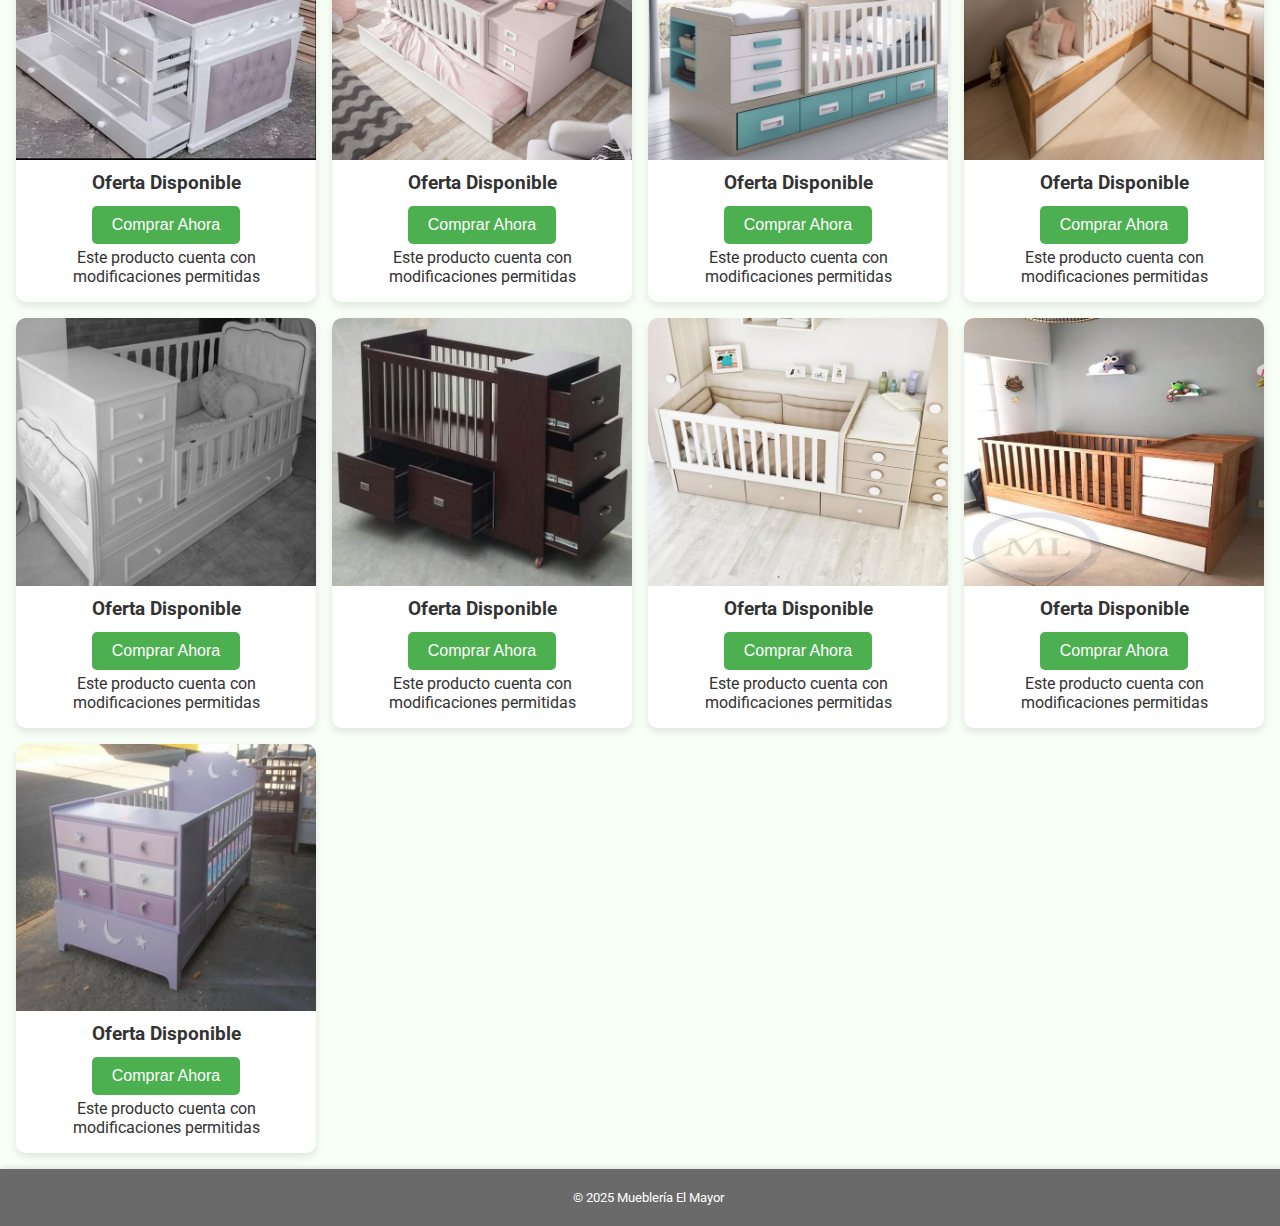
<file: Cuna.html>
<!DOCTYPE html>
<html lang="es">
<head>
      <meta charset="UTF-8">
    <meta name="viewport" content="width=device-width, initial-scale=1.0">
    <!-- Define el conjunto de caracteres -->
<meta name="description" content="Contáctanos en Mueblería El Mayor. Ofrecemos muebles de alta calidad para cada rincón de tu hogar. Atención personalizada por el Sr. Alejandro Gómez y desarrollo web por el Lic. Samuel Alexander Gómez." />
<!-- Palabras clave para SEO (aunque hoy día no tienen tanto peso) -->
<meta name="keywords" content="mueblería, muebles, gaveteros, habitación, comedor, escritorios, puertas, cuna, contacto, Alejandro Gómez, Samuel Gómez" />
<!-- Nombre del autor de la página -->
<meta name="author" content="Lic. Samuel Alexander Gómez" />
<!-- Control de indexación en buscadores -->
<meta name="robots" content="index, follow" />
<!-- Título que aparece al compartir el sitio en redes (Open Graph para Facebook) -->
<meta property="og:title" content="Mueblería El Mayor - Contacto" />
<!-- Imagen que aparece al compartir el enlace (debes tener una imagen real en el link) -->
<meta property="og:image" content=<img src="./imagen/logo.jpeg" />
<!-- URL canónica de la página -->
<meta property="og:url" content="https://tu-dominio.com/contacto.html" />
<!-- Tipo de contenido -->
<meta property="og:type" content="website" />
<!-- Idioma del sitio -->
<meta http-equiv="Content-Language" content="es" />

    <title>Muebles - Mueblería El Mayor</title>
    <link rel="stylesheet" href="./css/productos.css">
    <link href="https://fonts.googleapis.com/css2?family=Roboto:wght@400;700&display=swap" rel="stylesheet">
</head>
<body>
     <header>
      <nav>
        <ul class="menu">
            <li><a href="index.html">Inicio</a></li>
            <li><a href="Gabetero.html">Gaveteros</a></li>
            <li><a href="habitacion.html">Habitación</a></li>
            <li class="submenu">
                <a href="#">Mas</a>
                <ul class="dropdown">
                    <li><a href="Comedor.html">Comedor</a></li>
                    <li><a href="Escritorios.html">Escritorios</a></li>
                    <li><a href="Puerta.html">puertas</a></li>
                    <li><a href="Cuna.html">Cuna</a></li>
                </ul>
            </li>
            <li><a href="contactos.html">Contactos</a></li>
        </ul>
    </nav>
    </header>
    <main>
        <h1 id="titulo-llamativo" class="titulo-llamativo" style="text-align: center;">Cunas</h1>

            <div class="productos">
        <div class="producto">
            <img src="./imagen/Cuna/1.png" alt="Mueble 1" onclick="abrirModal(this)">
            <h3>Oferta Disponible</h3>
            <a href="https://wa.link/bubro9"><button class="boton-compra">Comprar Ahora</button></a>
            <p>Este producto cuenta con modificaciones permitidas</p>
        </div>

        <div class="producto">
            <img src="./imagen/Cuna/2.png" alt="Mueble 1" onclick="abrirModal(this)">
            <h3>Oferta Disponible</h3>
            <a href="https://wa.link/bubro9"><button class="boton-compra">Comprar Ahora</button></a>
            <p>Este producto cuenta con modificaciones permitidas</p>
        </div>


        <div class="producto">
            <img src="./imagen/Cuna/3.png" alt="Mueble 1" onclick="abrirModal(this)">
            <h3>Oferta Disponible</h3>
            <a href="https://wa.link/bubro9"><button class="boton-compra">Comprar Ahora</button></a>
            <p>Este producto cuenta con modificaciones permitidas</p>
        </div>


        <div class="producto">
            <img src="./imagen/Cuna/4.png" alt="Mueble 1" onclick="abrirModal(this)">
            <h3>Oferta Disponible</h3>
            <a href="https://wa.link/bubro9"><button class="boton-compra">Comprar Ahora</button></a>
            <p>Este producto cuenta con modificaciones permitidas</p>
        </div>


        <div class="producto">
            <img src="./imagen/Cuna/5.png" alt="Mueble 1" onclick="abrirModal(this)">
            <h3>Oferta Disponible</h3>
            <a href="https://wa.link/bubro9"><button class="boton-compra">Comprar Ahora</button></a>
            <p>Este producto cuenta con modificaciones permitidas</p>
        </div>


        <div class="producto">
            <img src="./imagen/Cuna/6.png" alt="Mueble 1" onclick="abrirModal(this)">
            <h3>Oferta Disponible</h3>
            <a href="https://wa.link/bubro9"><button class="boton-compra">Comprar Ahora</button></a>
            <p>Este producto cuenta con modificaciones permitidas</p>
        </div>


        <div class="producto">
            <img src="./imagen/Cuna/7.png" alt="Mueble 1" onclick="abrirModal(this)">
            <h3>Oferta Disponible</h3>
            <a href="https://wa.link/bubro9"><button class="boton-compra">Comprar Ahora</button></a>
            <p>Este producto cuenta con modificaciones permitidas</p>
        </div>


        <div class="producto">
            <img src="./imagen/Cuna/8.png" alt="Mueble 1" onclick="abrirModal(this)">
            <h3>Oferta Disponible</h3>
            <a href="https://wa.link/bubro9"><button class="boton-compra">Comprar Ahora</button></a>
            <p>Este producto cuenta con modificaciones permitidas</p>
        </div>


        <div class="producto">
            <img src="./imagen/Cuna/9.png" alt="Mueble 1" onclick="abrirModal(this)">
            <h3>Oferta Disponible</h3>
            <a href="https://wa.link/bubro9"><button class="boton-compra">Comprar Ahora</button></a>
            <p>Este producto cuenta con modificaciones permitidas</p>
        </div>


        <div class="producto">
            <img src="./imagen/Cuna/10.png" alt="Mueble 1" onclick="abrirModal(this)">
            <h3>Oferta Disponible</h3>
            <a href="https://wa.link/bubro9"><button class="boton-compra">Comprar Ahora</button></a>
            <p>Este producto cuenta con modificaciones permitidas</p>
        </div>


        <div class="producto">
            <img src="./imagen/Cuna/11.png" alt="Mueble 1" onclick="abrirModal(this)">
            <h3>Oferta Disponible</h3>
            <a href="https://wa.link/bubro9"><button class="boton-compra">Comprar Ahora</button></a>
            <p>Este producto cuenta con modificaciones permitidas</p>
        </div>


        <div class="producto">
            <img src="./imagen/Cuna/12.png" alt="Mueble 1" onclick="abrirModal(this)">
            <h3>Oferta Disponible</h3>
            <a href="https://wa.link/bubro9"><button class="boton-compra">Comprar Ahora</button></a>
            <p>Este producto cuenta con modificaciones permitidas</p>
        </div>


        <div class="producto">
            <img src="./imagen/Cuna/13.png" alt="Mueble 1" onclick="abrirModal(this)">
            <h3>Oferta Disponible</h3>
            <a href="https://wa.link/bubro9"><button class="boton-compra">Comprar Ahora</button></a>
            <p>Este producto cuenta con modificaciones permitidas</p>
        </div>


        <div class="producto">
            <img src="./imagen/Cuna/14.png" alt="Mueble 1" onclick="abrirModal(this)">
            <h3>Oferta Disponible</h3>
            <a href="https://wa.link/bubro9"><button class="boton-compra">Comprar Ahora</button></a>
            <p>Este producto cuenta con modificaciones permitidas</p>
        </div>


        <div class="producto">
            <img src="./imagen/Cuna/15.png" alt="Mueble 1" onclick="abrirModal(this)">
            <h3>Oferta Disponible</h3>
            <a href="https://wa.link/bubro9"><button class="boton-compra">Comprar Ahora</button></a>
            <p>Este producto cuenta con modificaciones permitidas</p>
        </div>


        <div class="producto">
            <img src="./imagen/Cuna/16.png" alt="Mueble 1" onclick="abrirModal(this)">
            <h3>Oferta Disponible</h3>
            <a href="https://wa.link/bubro9"><button class="boton-compra">Comprar Ahora</button></a>
            <p>Este producto cuenta con modificaciones permitidas</p>
        </div>


        <div class="producto">
            <img src="./imagen/Cuna/17.png" alt="Mueble 1" onclick="abrirModal(this)">
            <h3>Oferta Disponible</h3>
            <a href="https://wa.link/bubro9"><button class="boton-compra">Comprar Ahora</button></a>
            <p>Este producto cuenta con modificaciones permitidas</p>
        </div>


        <div class="producto">
            <img src="./imagen/Cuna/18.png" alt="Mueble 1" onclick="abrirModal(this)">
            <h3>Oferta Disponible</h3>
            <a href="https://wa.link/bubro9"><button class="boton-compra">Comprar Ahora</button></a>
            <p>Este producto cuenta con modificaciones permitidas</p>
        </div>


        <div class="producto">
            <img src="./imagen/Cuna/19.png" alt="Mueble 1" onclick="abrirModal(this)">
            <h3>Oferta Disponible</h3>
            <a href="https://wa.link/bubro9"><button class="boton-compra">Comprar Ahora</button></a>
            <p>Este producto cuenta con modificaciones permitidas</p>
        </div>


        <div class="producto">
            <img src="./imagen/Cuna/20.png" alt="Mueble 1" onclick="abrirModal(this)">
            <h3>Oferta Disponible</h3>
            <a href="https://wa.link/bubro9"><button class="boton-compra">Comprar Ahora</button></a>
            <p>Este producto cuenta con modificaciones permitidas</p>
        </div>


        <div class="producto">
            <img src="./imagen/Cuna/21.png" alt="Mueble 1" onclick="abrirModal(this)">
            <h3>Oferta Disponible</h3>
            <a href="https://wa.link/bubro9"><button class="boton-compra">Comprar Ahora</button></a>
            <p>Este producto cuenta con modificaciones permitidas</p>
        </div>




        </div>
        </div>
    </main>
    <footer>
        <p>&copy; 2025 Mueblería El Mayor</p>
    </footer>
    <div id="modalImagen" class="modal" onclick="cerrarModal()">
        <span class="cerrar">&times;</span>
        <img class="modal-contenido" id="imagenAmpliada">
    </div>
    <script src="./java/producto.js"></script>
</body>
</html>
</file>
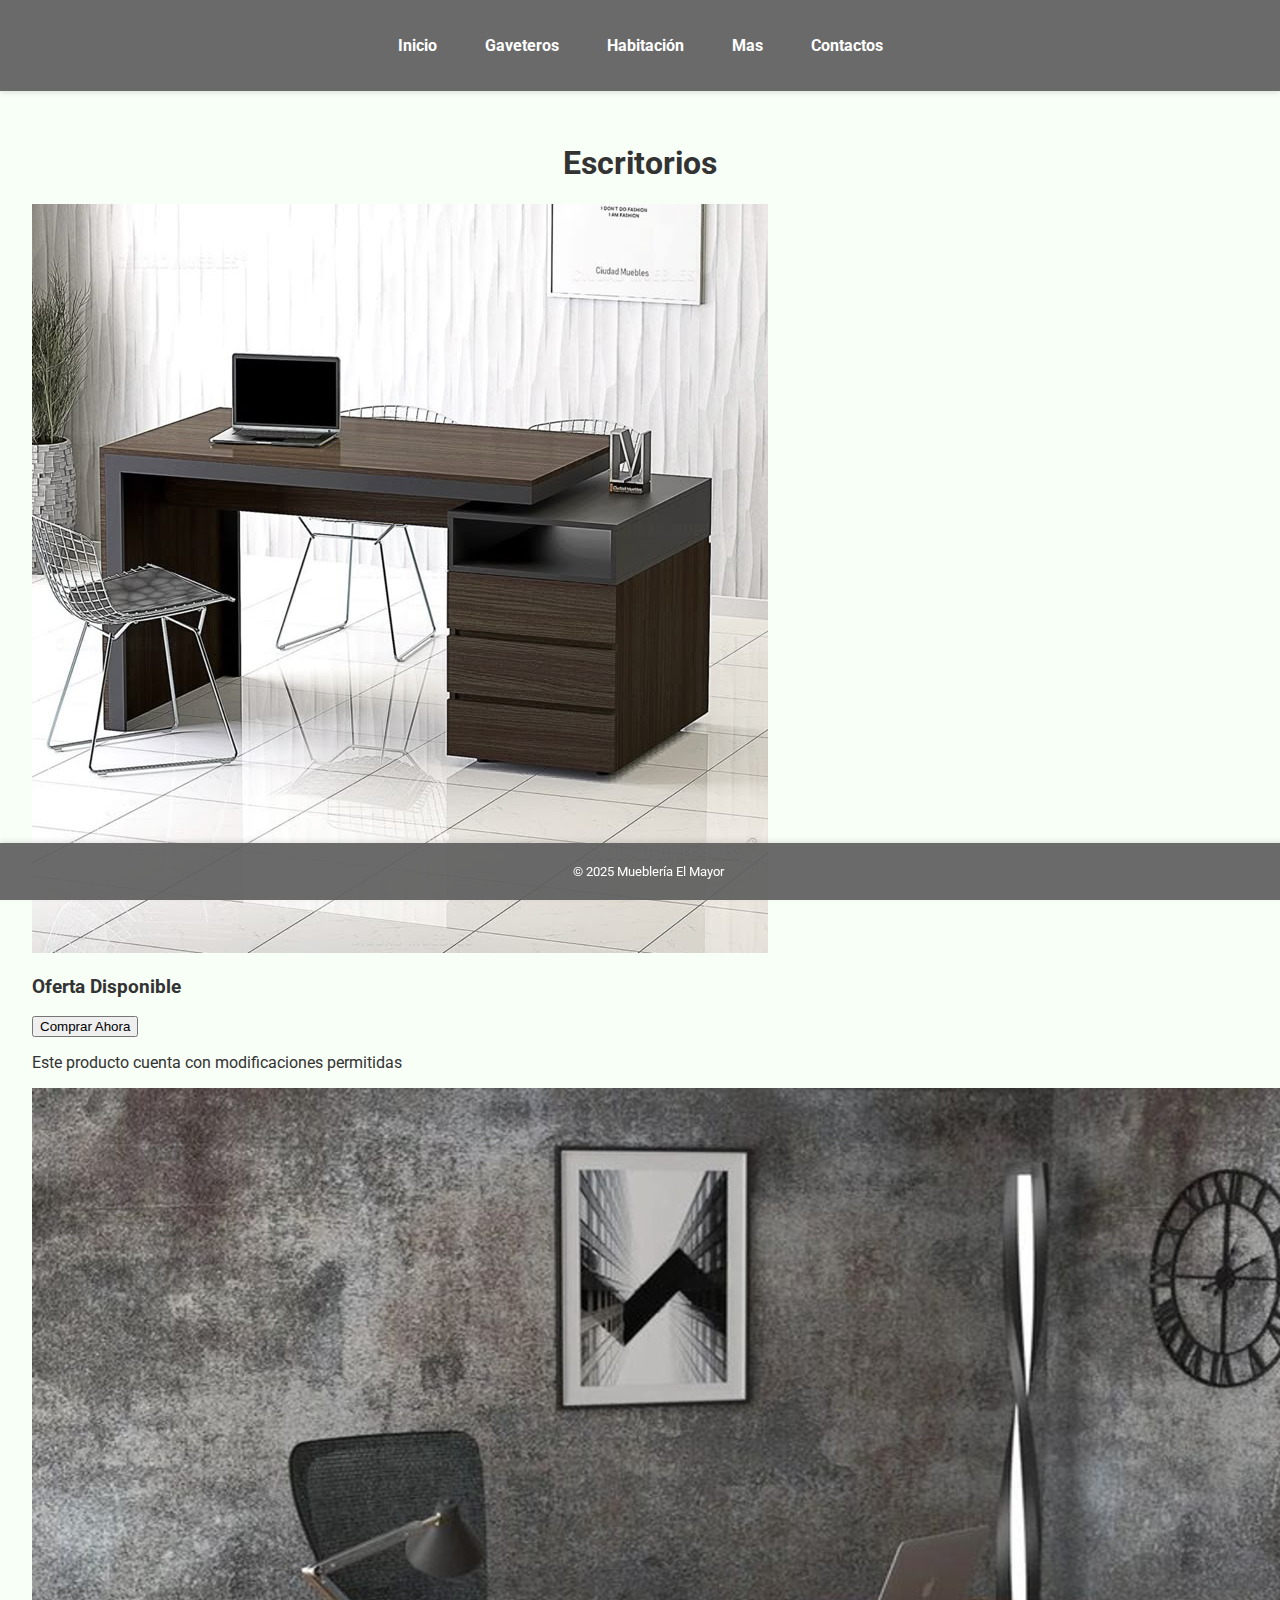
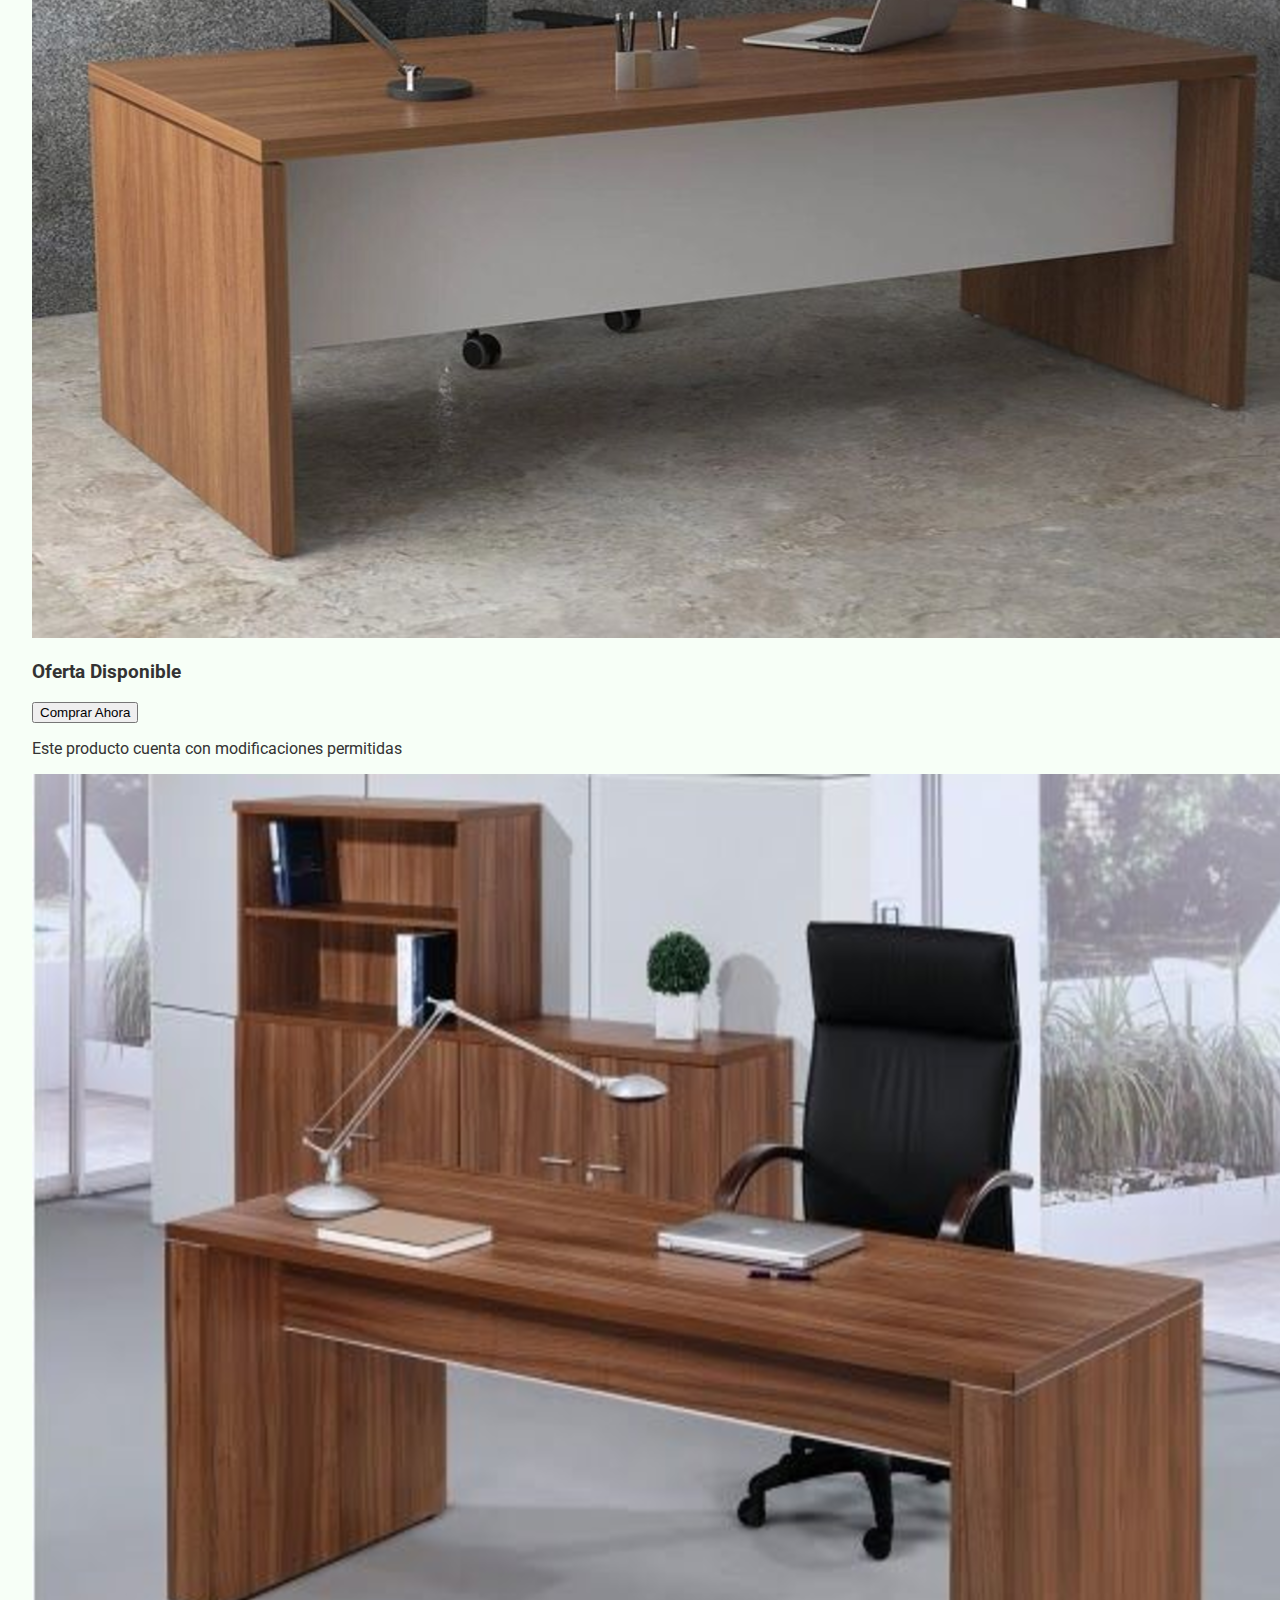
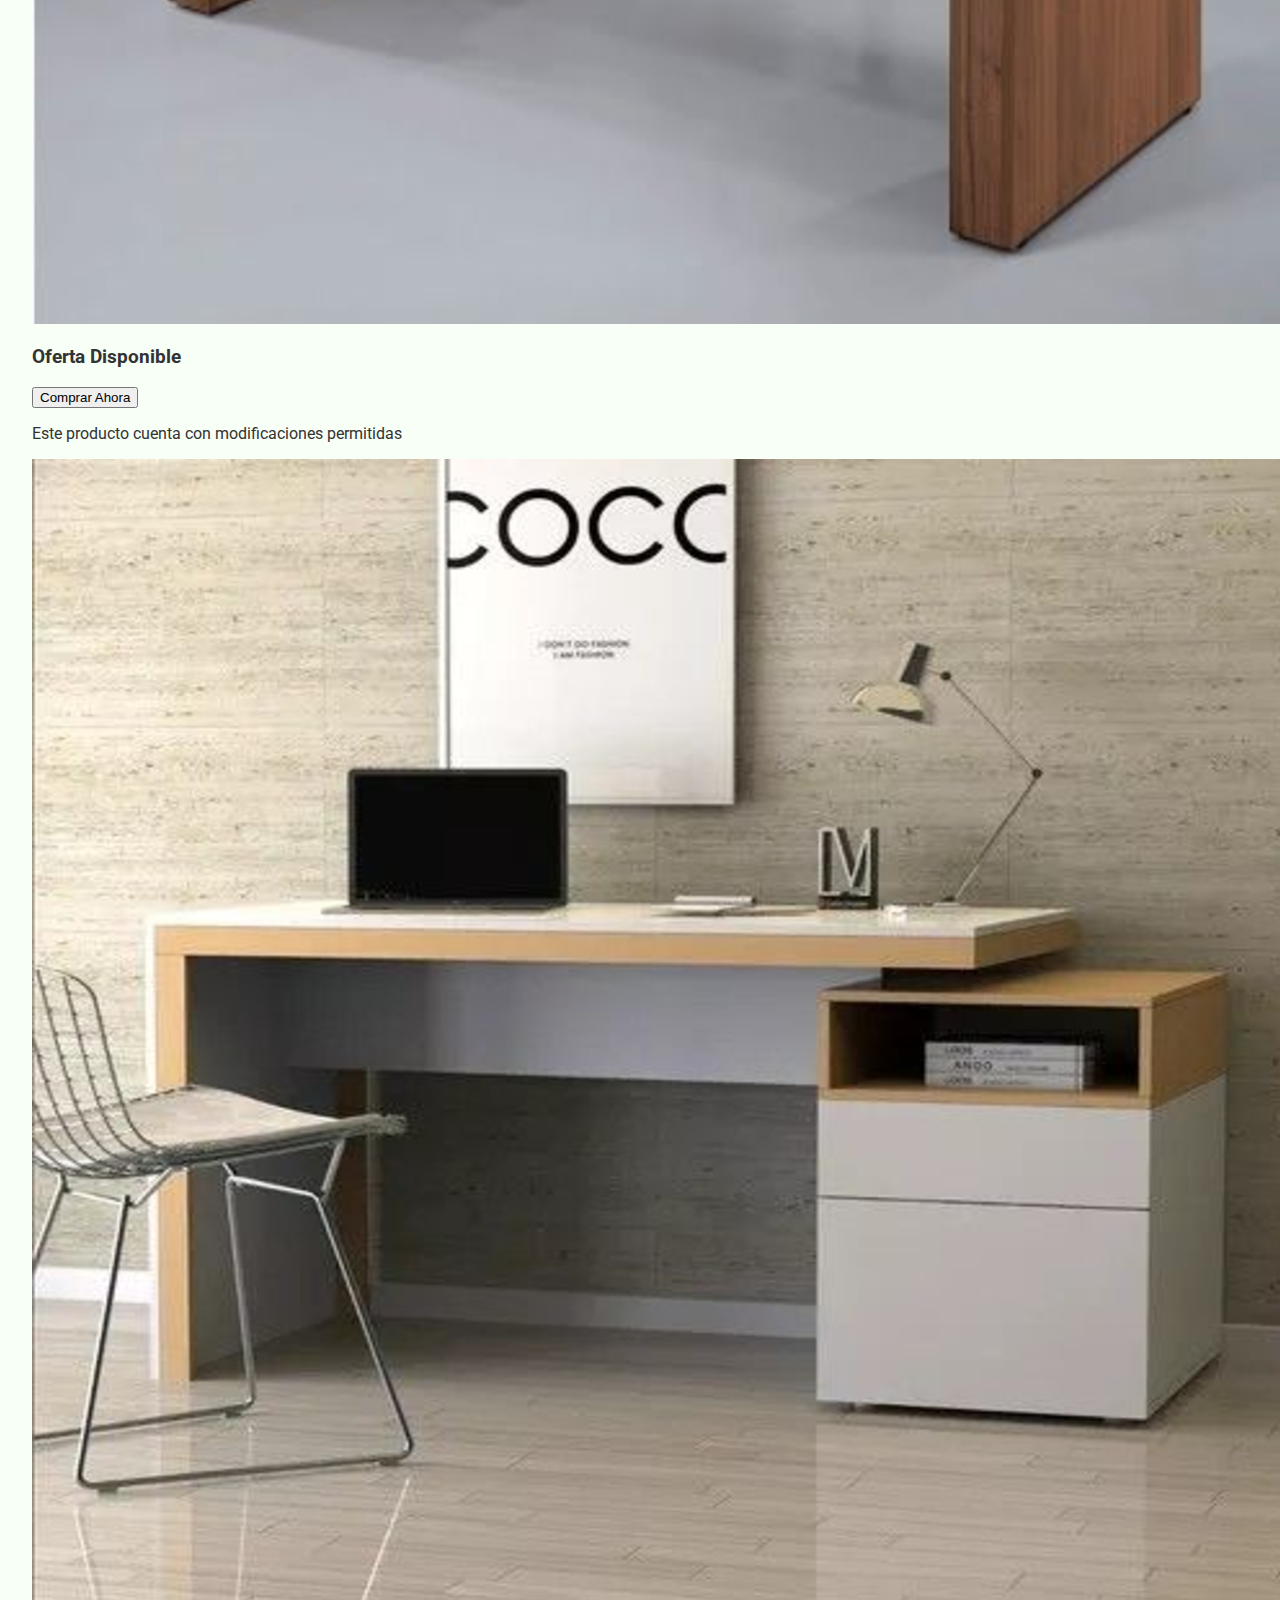
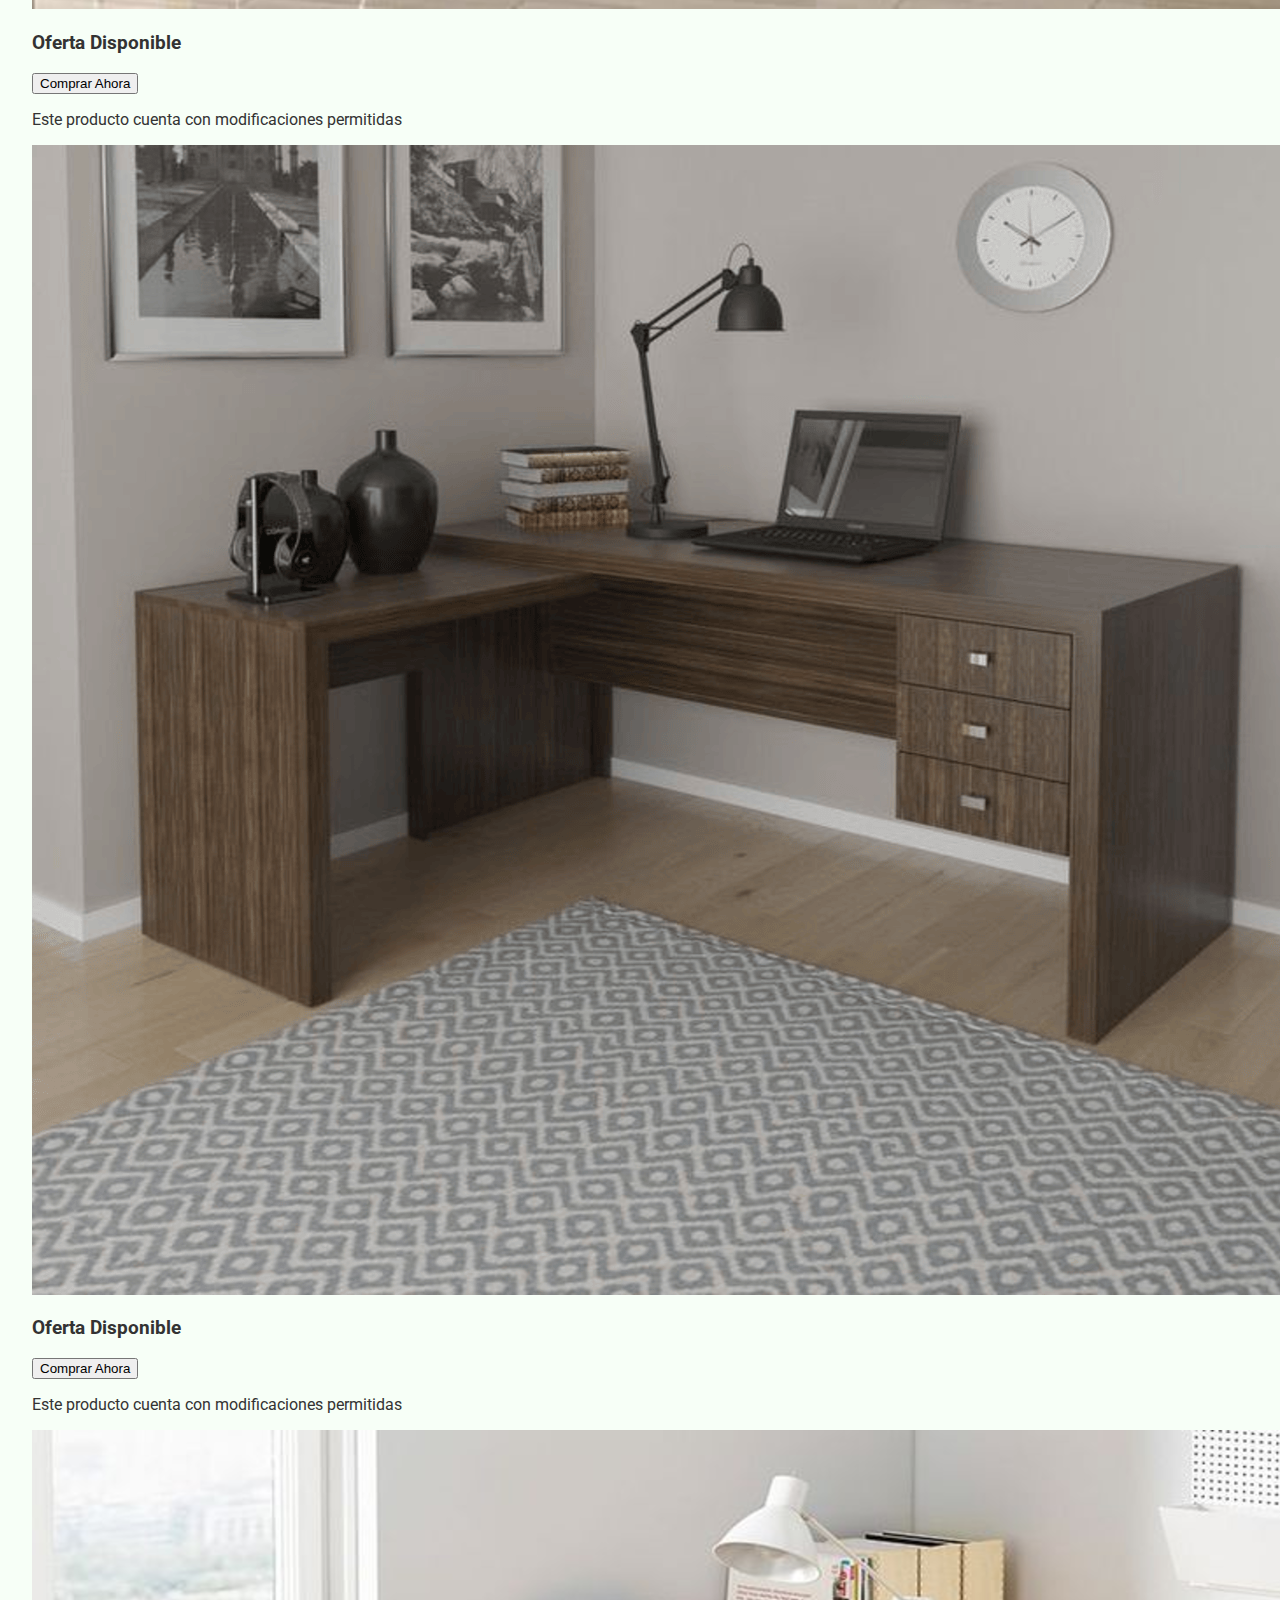
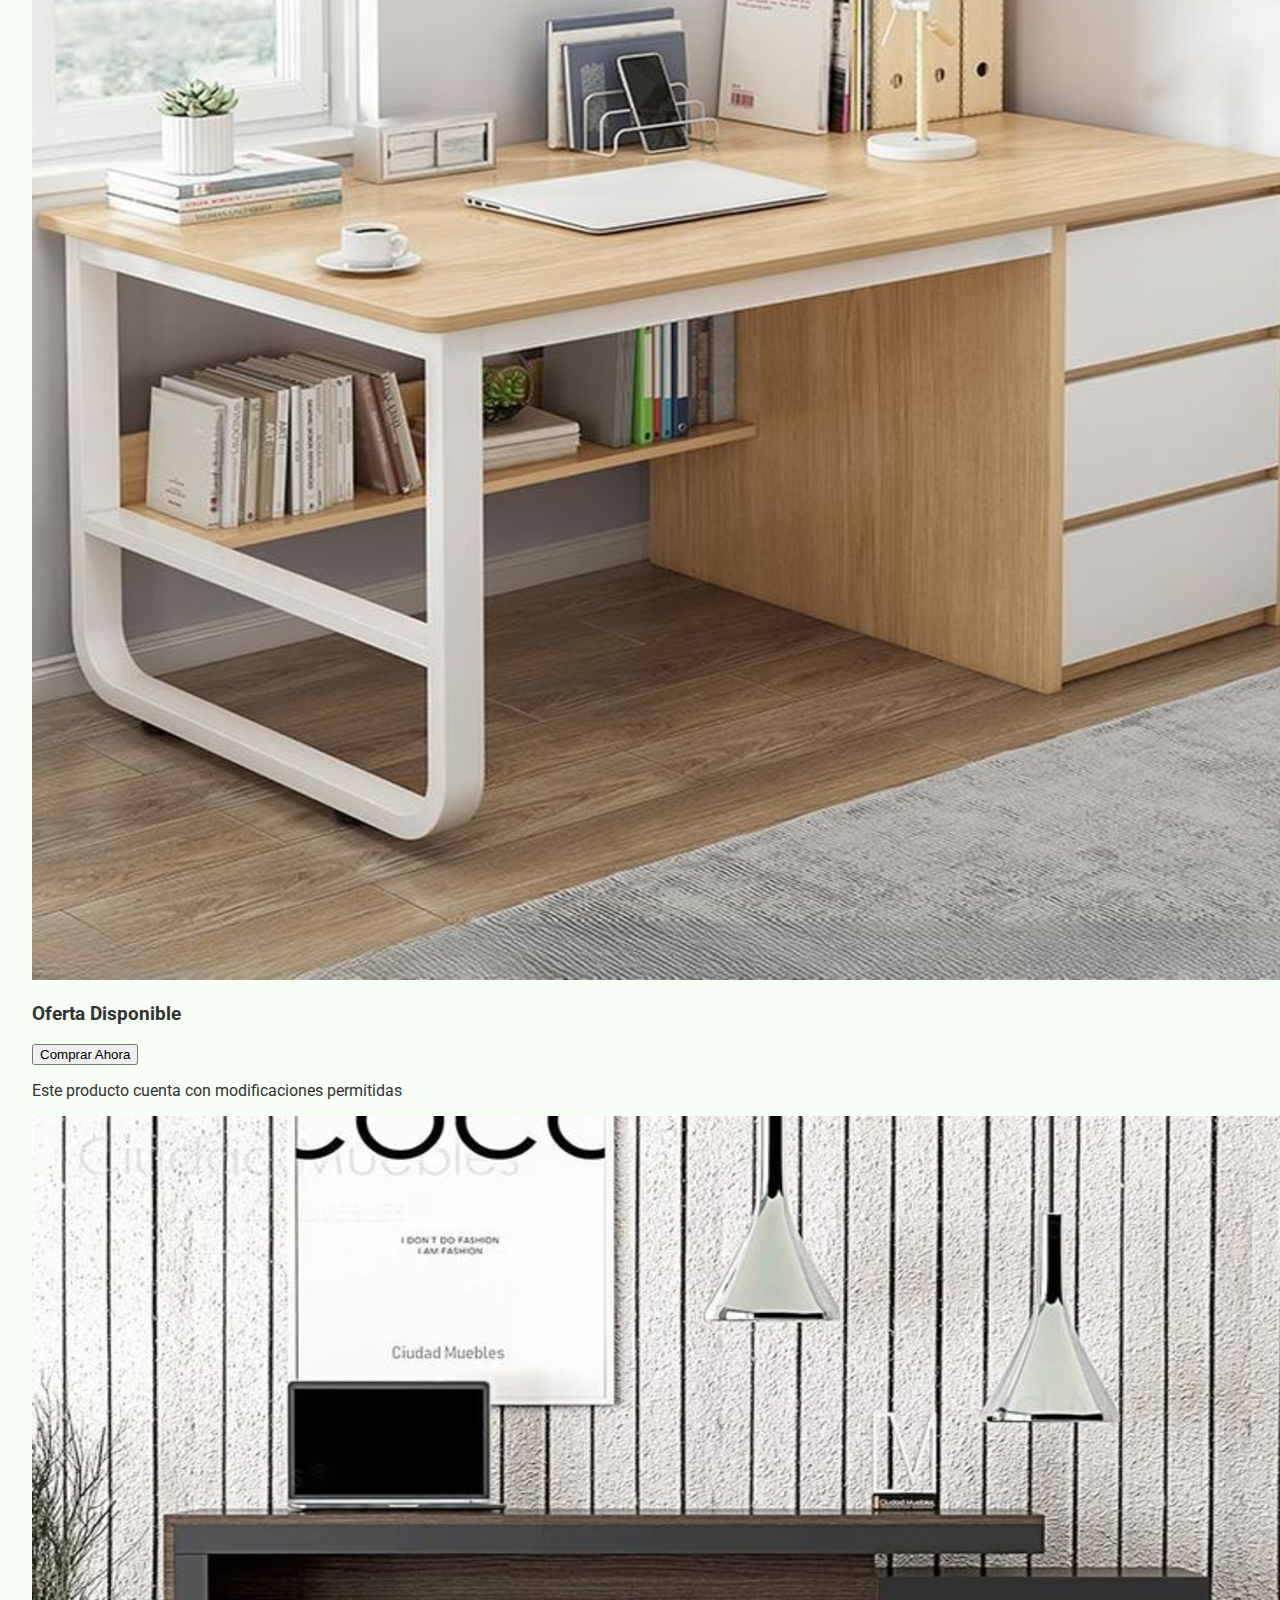
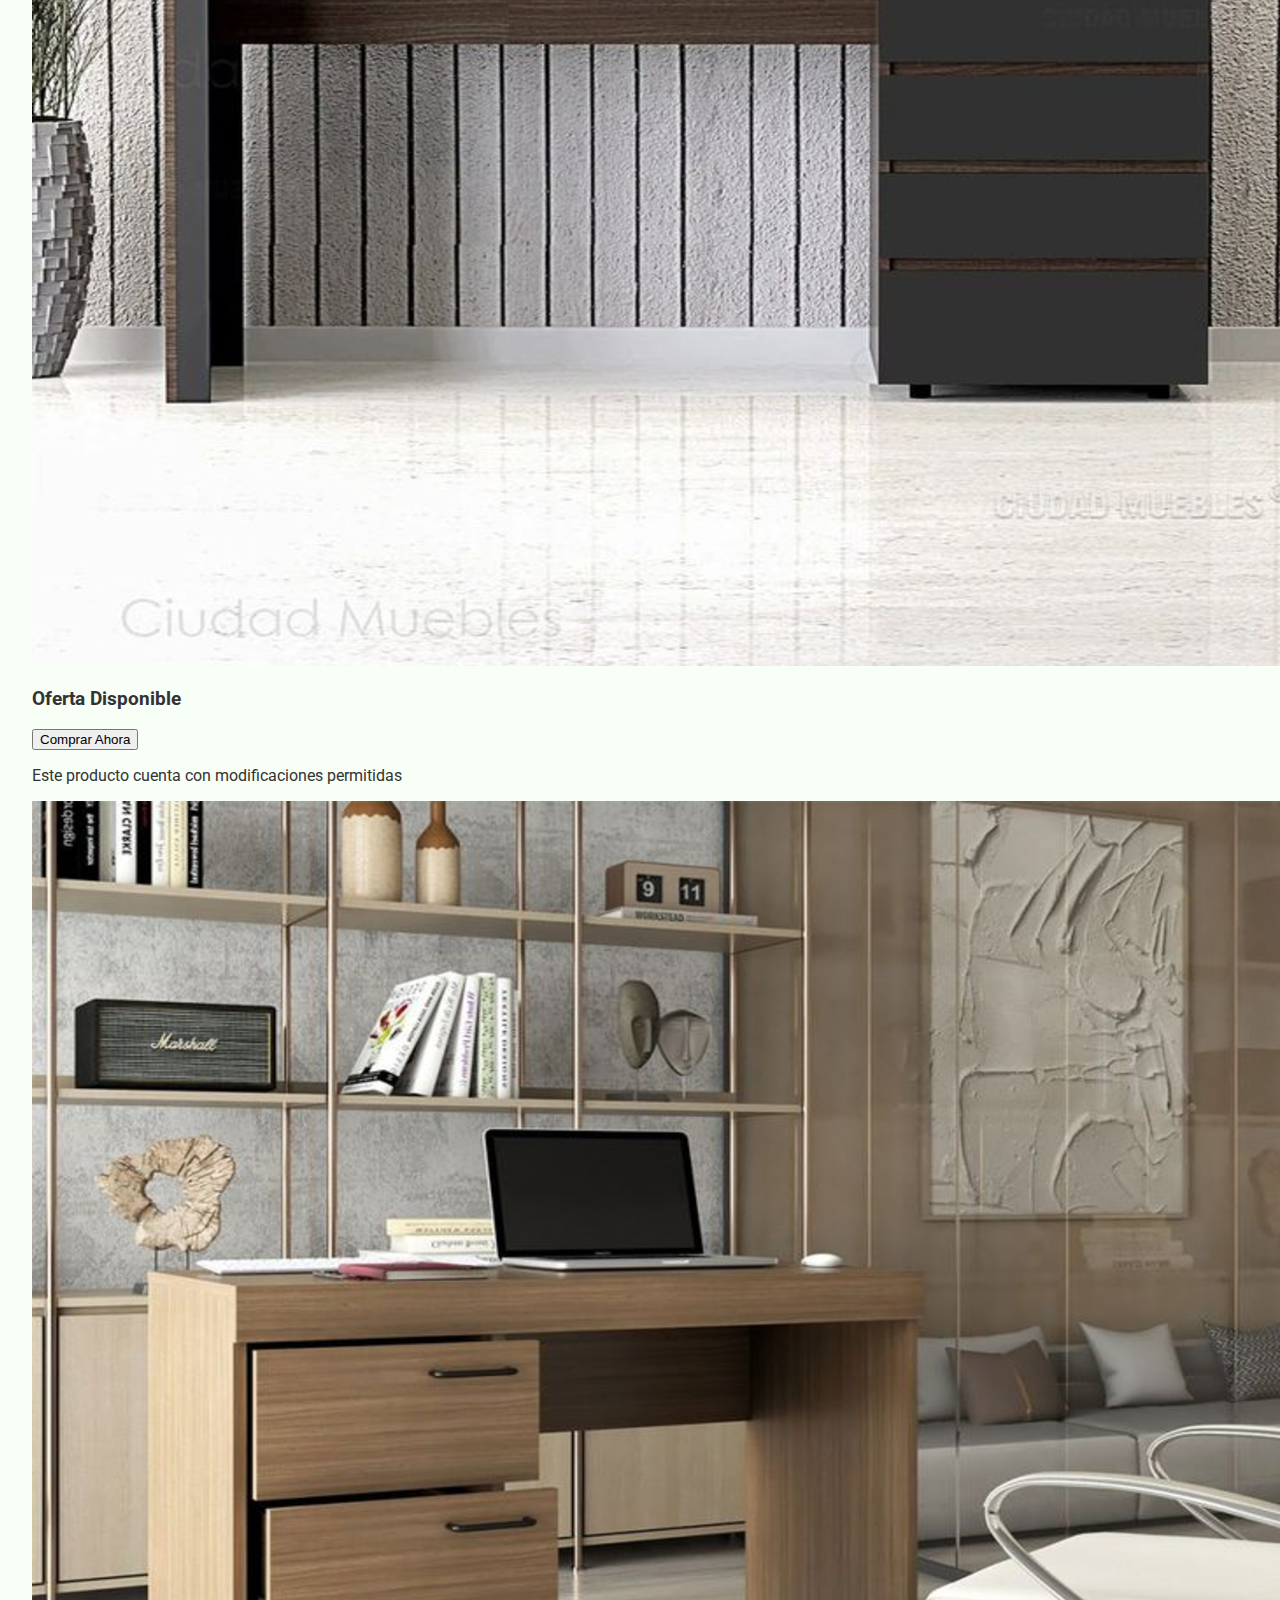
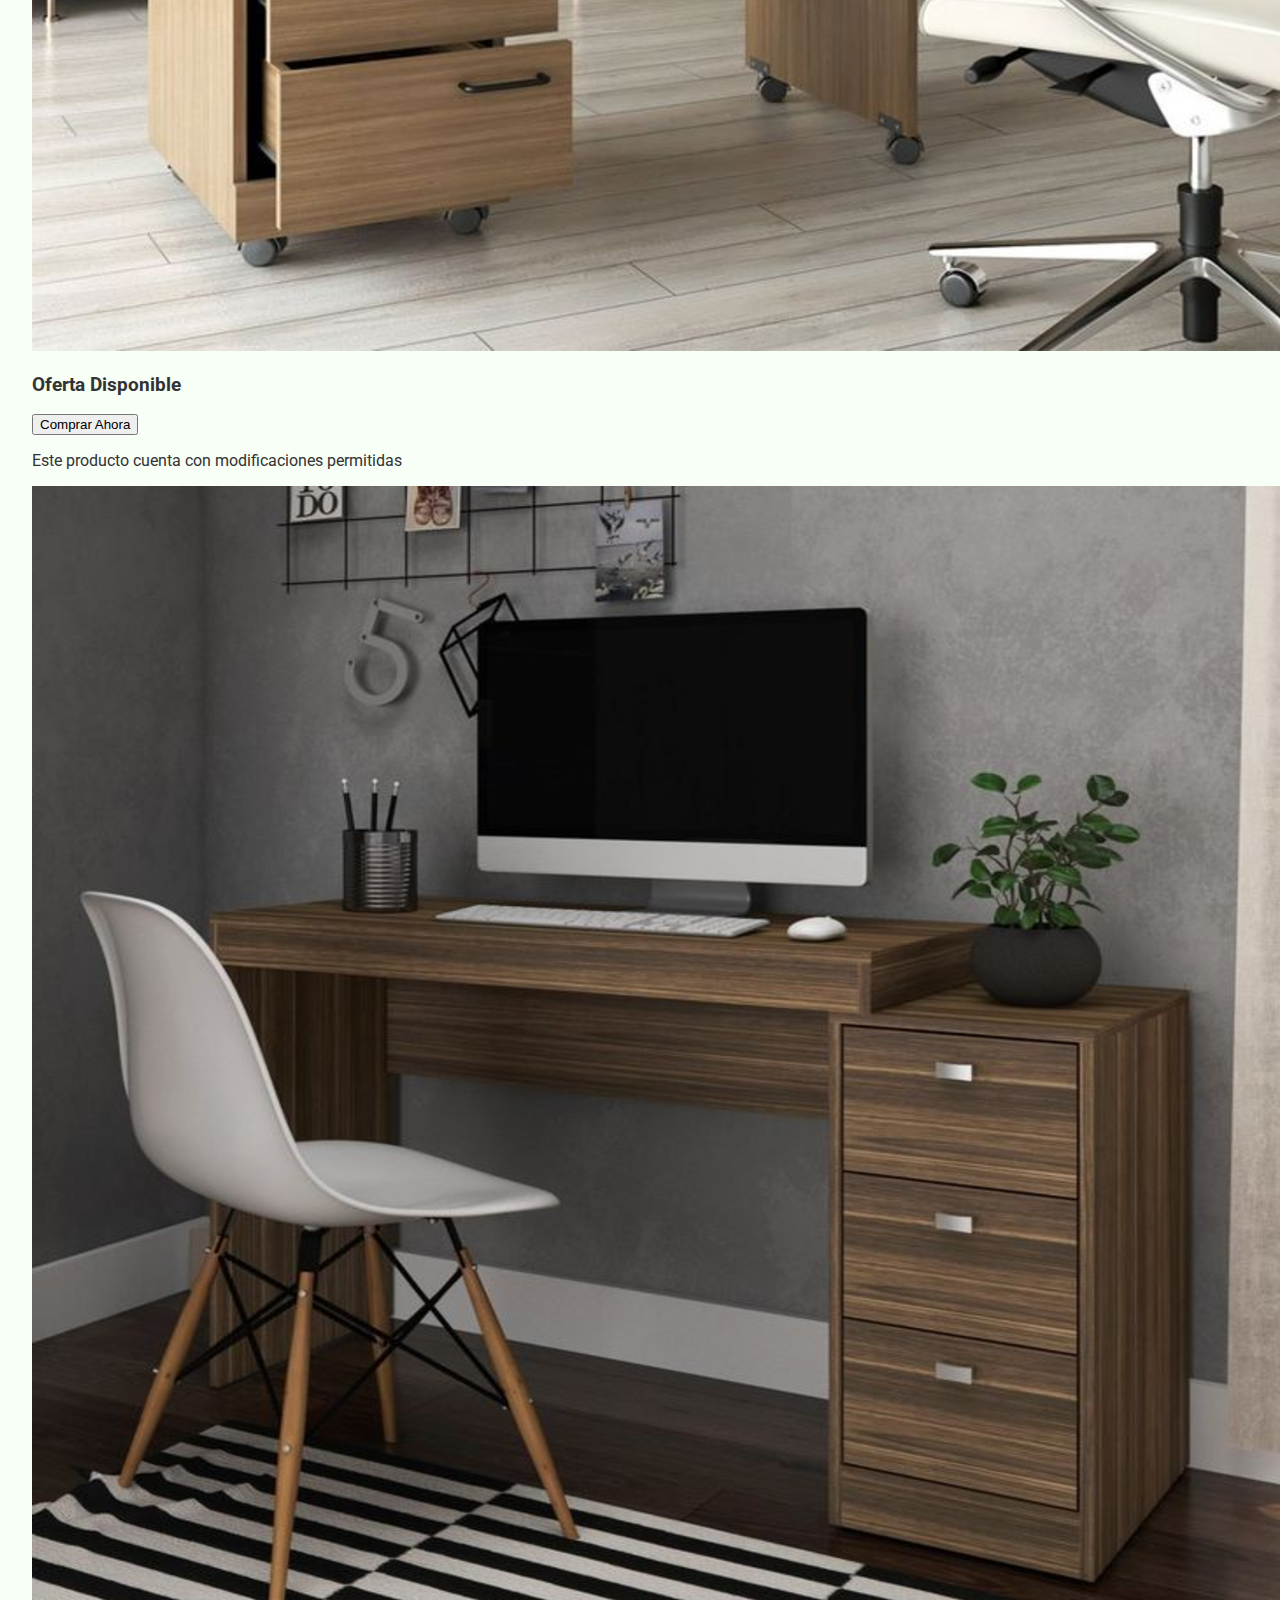
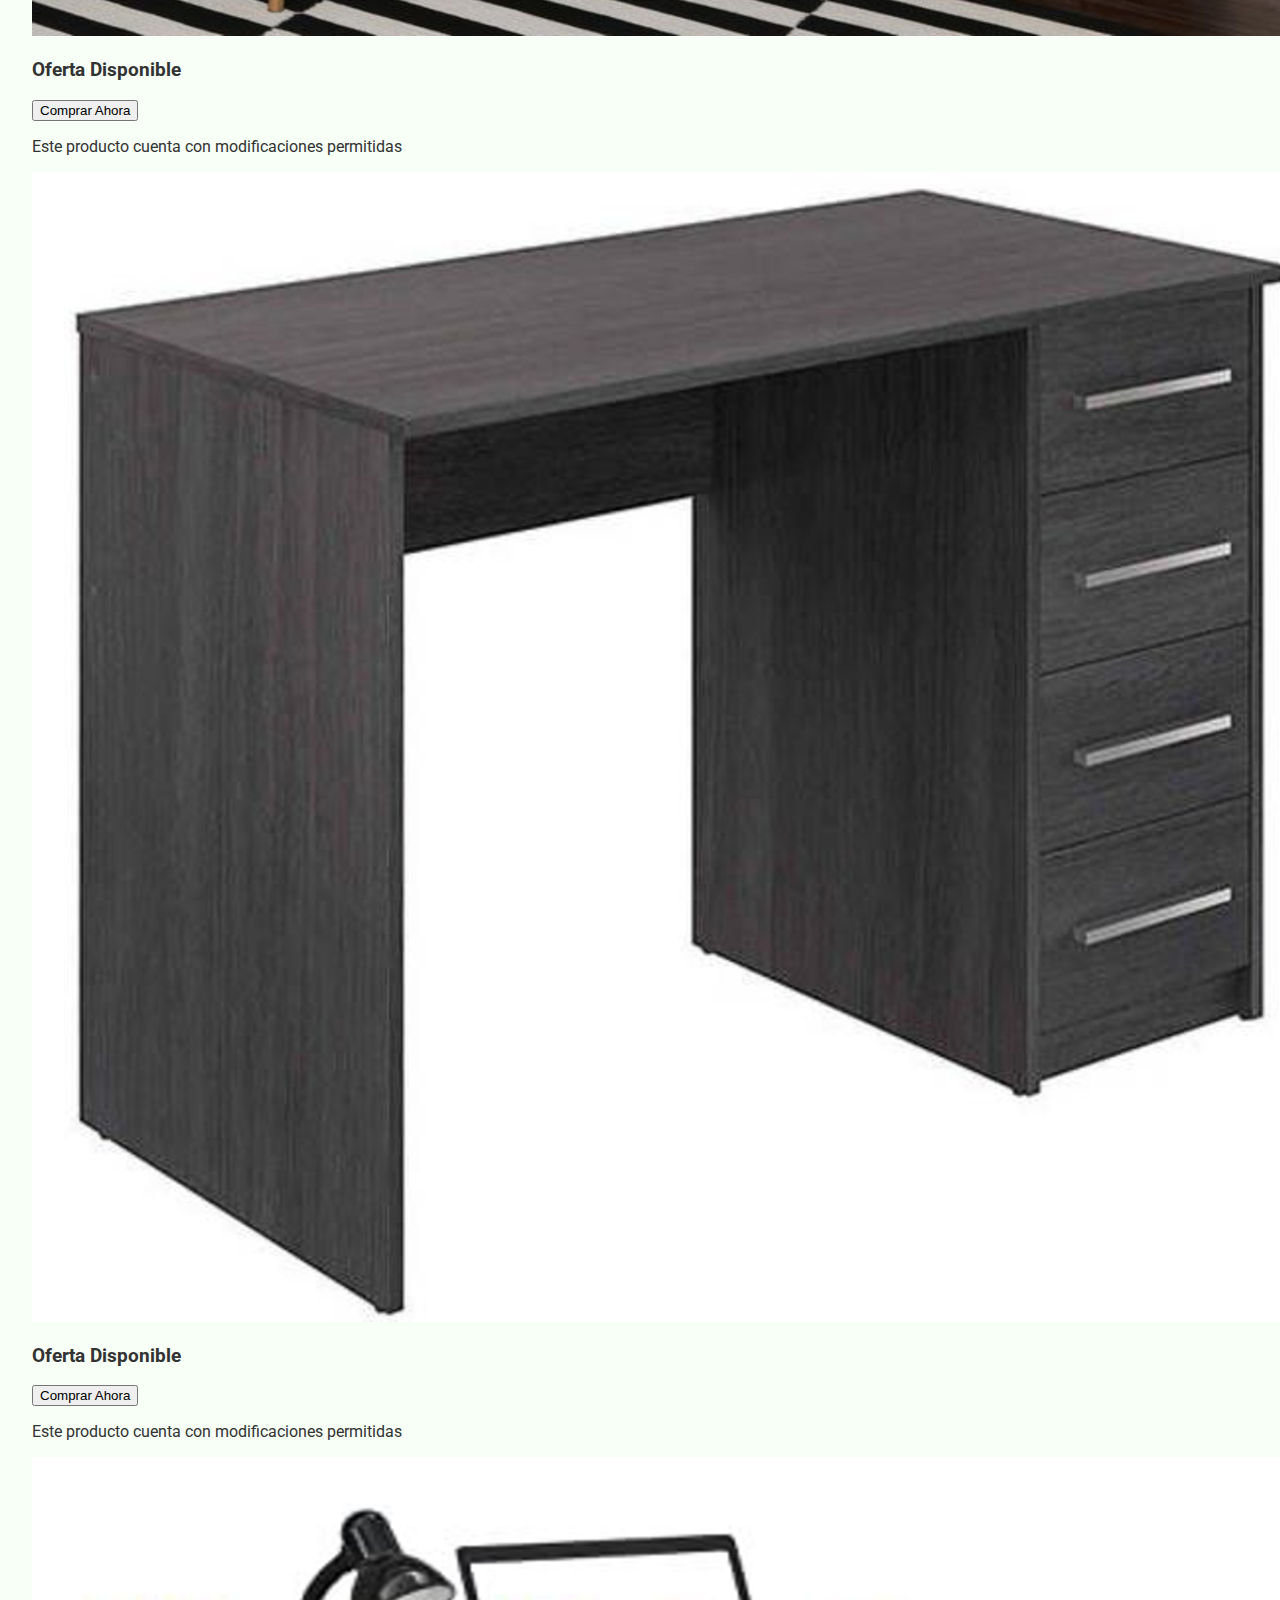
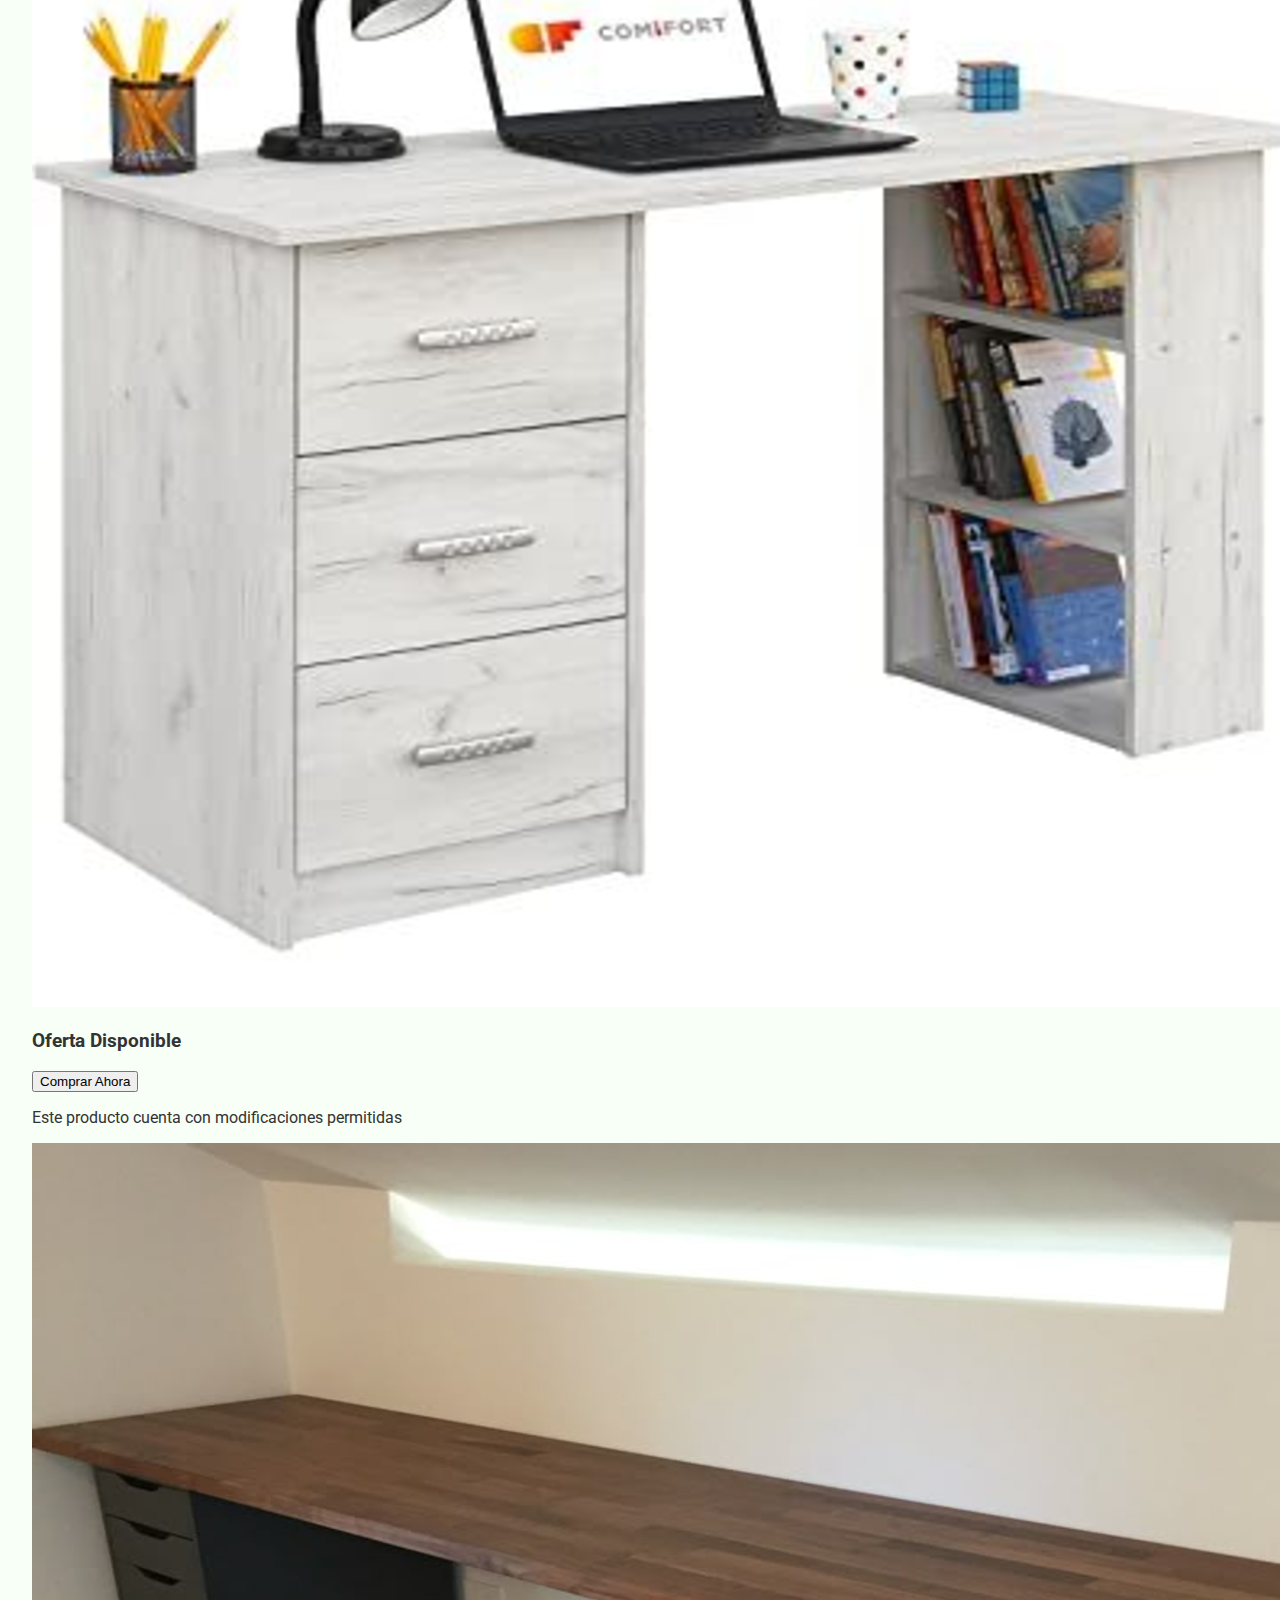
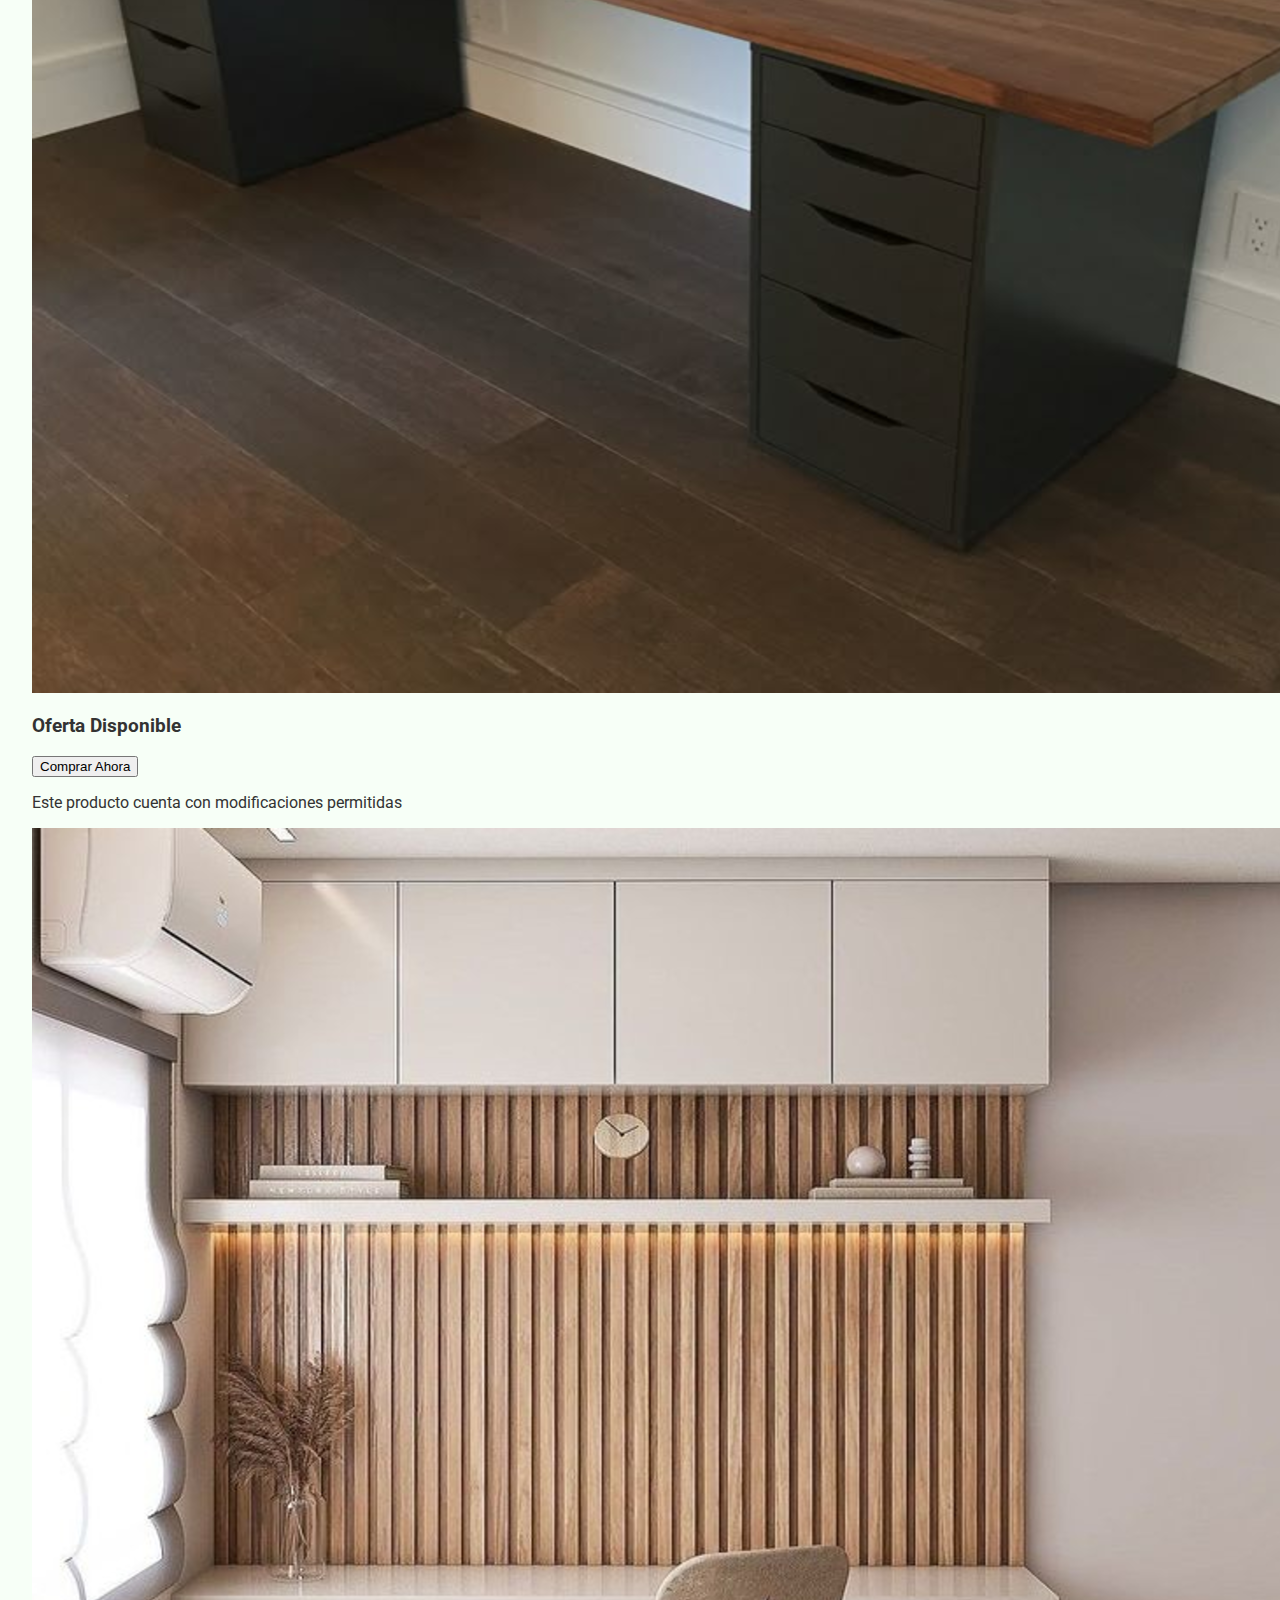
<file: Escritorios.html>
<!DOCTYPE html>
<html lang="es">
<head>
    <meta charset="UTF-8">
    <meta name="viewport" content="width=device-width, initial-scale=1.0">
    
    <title>Mueblería El Mayor - Contacto</title>
    
    <!-- Descripción para motores de búsqueda -->
    <meta name="description" content="Contáctanos en Mueblería El Mayor. Ofrecemos muebles de alta calidad para cada rincón de tu hogar. Atención personalizada por el Sr. Alejandro Gómez y desarrollo web por el Lic. Samuel Alexander Gómez.">
    
    <!-- Palabras clave -->
    <meta name="keywords" content="mueblería, muebles, gaveteros, habitación, comedor, escritorios, puertas, cuna, contacto, Alejandro Gómez, Samuel Gómez">
    
    <!-- Autor -->
    <meta name="author" content="Lic. Samuel Alexander Gómez">
    
    <!-- SEO Robots -->
    <meta name="robots" content="index, follow">
    
    <!-- Open Graph (Facebook, WhatsApp, etc.) -->
    <meta property="og:title" content="Mueblería El Mayor - Contacto">
    <meta property="og:description" content="Muebles de calidad con atención personalizada. Contáctanos hoy.">
    <meta property="og:image" content="https://raw.githubusercontent.com/Project3022/Muebleria/main/imagen/logo.jpeg">
    <meta property="og:url" content="https://project3022.github.io/Muebleria/">
    <meta property="og:type" content="website">
    
    <!-- Twitter Card -->
    <meta name="twitter:card" content="summary_large_image">
    <meta name="twitter:title" content="Mueblería El Mayor - Contacto">
    <meta name="twitter:description" content="Muebles de calidad con atención personalizada. Contáctanos hoy.">
<meta name="twitter:image" content="https://raw.githubusercontent.com/Project3022/Muebleria/main/imagen/logo.jpeg">
    
    <!-- Idioma -->
    <meta http-equiv="Content-Language" content="es">
</head>







    
    <title>Mueblería El Mayor</title>
    <link rel="stylesheet" href="./css/styles.css">
    <link href="https://fonts.googleapis.com/css2?family=Roboto:wght@400;700&display=swap" rel="stylesheet">
</head>
<body>
     <header>
      <nav>
        <ul class="menu">
            <li><a href="index.html">Inicio</a></li>
            <li><a href="Gabetero.html">Gaveteros</a></li>
            <li><a href="habitacion.html">Habitación</a></li>
            <li class="submenu">
                <a href="#">Mas</a>
                <ul class="dropdown">
                    <li><a href="Comedor.html">Comedor</a></li>
                    <li><a href="Escritorios.html">Escritorios</a></li>
                    <li><a href="Puerta.html">puertas</a></li>
                    <li><a href="Cuna.html">Cuna</a></li>
                </ul>
            </li>
            <li><a href="contactos.html">Contactos</a></li>
        </ul>
    </nav>
    </header>
    <main>
        <h1 id="titulo-llamativo" class="titulo-llamativo" style="text-align: center;">Escritorios</h1>

            <div class="productos">
        <div class="producto">
            <img src="./imagen/Escritorios/1.png" alt="Mueble 1" onclick="abrirModal(this)">
            <h3>Oferta Disponible</h3>
            <a href="https://wa.link/bubro9"><button class="boton-compra">Comprar Ahora</button></a>
            <p>Este producto cuenta con modificaciones permitidas</p>
        </div>

          <div class="producto">
            <img src="./imagen/Escritorios/2.png" alt="Mueble 1" onclick="abrirModal(this)">
            <h3>Oferta Disponible</h3>
            <a href="https://wa.link/bubro9"><button class="boton-compra">Comprar Ahora</button></a>
            <p>Este producto cuenta con modificaciones permitidas</p>
        </div>


          <div class="producto">
            <img src="./imagen/Escritorios/3.png" alt="Mueble 1" onclick="abrirModal(this)">
            <h3>Oferta Disponible</h3>
            <a href="https://wa.link/bubro9"><button class="boton-compra">Comprar Ahora</button></a>
            <p>Este producto cuenta con modificaciones permitidas</p>
        </div>


          <div class="producto">
            <img src="./imagen/Escritorios/4.png" alt="Mueble 1" onclick="abrirModal(this)">
            <h3>Oferta Disponible</h3>
            <a href="https://wa.link/bubro9"><button class="boton-compra">Comprar Ahora</button></a>
            <p>Este producto cuenta con modificaciones permitidas</p>
        </div>


          <div class="producto">
            <img src="./imagen/Escritorios/5.png" alt="Mueble 1" onclick="abrirModal(this)">
            <h3>Oferta Disponible</h3>
            <a href="https://wa.link/bubro9"><button class="boton-compra">Comprar Ahora</button></a>
            <p>Este producto cuenta con modificaciones permitidas</p>
        </div>


          <div class="producto">
            <img src="./imagen/Escritorios/6.png" alt="Mueble 1" onclick="abrirModal(this)">
            <h3>Oferta Disponible</h3>
            <a href="https://wa.link/bubro9"><button class="boton-compra">Comprar Ahora</button></a>
            <p>Este producto cuenta con modificaciones permitidas</p>
        </div>


          <div class="producto">
            <img src="./imagen/Escritorios/7.png" alt="Mueble 1" onclick="abrirModal(this)">
            <h3>Oferta Disponible</h3>
            <a href="https://wa.link/bubro9"><button class="boton-compra">Comprar Ahora</button></a>
            <p>Este producto cuenta con modificaciones permitidas</p>
        </div>


          <div class="producto">
            <img src="./imagen/Escritorios/8.png" alt="Mueble 1" onclick="abrirModal(this)">
            <h3>Oferta Disponible</h3>
            <a href="https://wa.link/bubro9"><button class="boton-compra">Comprar Ahora</button></a>
            <p>Este producto cuenta con modificaciones permitidas</p>
        </div>


          <div class="producto">
            <img src="./imagen/Escritorios/9.png" alt="Mueble 1" onclick="abrirModal(this)">
            <h3>Oferta Disponible</h3>
            <a href="https://wa.link/bubro9"><button class="boton-compra">Comprar Ahora</button></a>
            <p>Este producto cuenta con modificaciones permitidas</p>
        </div>


          <div class="producto">
            <img src="./imagen/Escritorios/10.png" alt="Mueble 1" onclick="abrirModal(this)">
            <h3>Oferta Disponible</h3>
            <a href="https://wa.link/bubro9"><button class="boton-compra">Comprar Ahora</button></a>
            <p>Este producto cuenta con modificaciones permitidas</p>
        </div>


          <div class="producto">
            <img src="./imagen/Escritorios/11.png" alt="Mueble 1" onclick="abrirModal(this)">
            <h3>Oferta Disponible</h3>
            <a href="https://wa.link/bubro9"><button class="boton-compra">Comprar Ahora</button></a>
            <p>Este producto cuenta con modificaciones permitidas</p>
        </div>


          <div class="producto">
            <img src="./imagen/Escritorios/12.png" alt="Mueble 1" onclick="abrirModal(this)">
            <h3>Oferta Disponible</h3>
            <a href="https://wa.link/bubro9"><button class="boton-compra">Comprar Ahora</button></a>
            <p>Este producto cuenta con modificaciones permitidas</p>
        </div>


          <div class="producto">
            <img src="./imagen/Escritorios/13.png" alt="Mueble 1" onclick="abrirModal(this)">
            <h3>Oferta Disponible</h3>
            <a href="https://wa.link/bubro9"><button class="boton-compra">Comprar Ahora</button></a>
            <p>Este producto cuenta con modificaciones permitidas</p>
        </div>


          <div class="producto">
            <img src="./imagen/Escritorios/14.png" alt="Mueble 1" onclick="abrirModal(this)">
            <h3>Oferta Disponible</h3>
            <a href="https://wa.link/bubro9"><button class="boton-compra">Comprar Ahora</button></a>
            <p>Este producto cuenta con modificaciones permitidas</p>
        </div>


          <div class="producto">
            <img src="./imagen/Escritorios/15.png" alt="Mueble 1" onclick="abrirModal(this)">
            <h3>Oferta Disponible</h3>
            <a href="https://wa.link/bubro9"><button class="boton-compra">Comprar Ahora</button></a>
            <p>Este producto cuenta con modificaciones permitidas</p>
        </div>


          <div class="producto">
            <img src="./imagen/Escritorios/16.png" alt="Mueble 1" onclick="abrirModal(this)">
            <h3>Oferta Disponible</h3>
            <a href="https://wa.link/bubro9"><button class="boton-compra">Comprar Ahora</button></a>
            <p>Este producto cuenta con modificaciones permitidas</p>
        </div>


          <div class="producto">
            <img src="./imagen/Escritorios/17.png" alt="Mueble 1" onclick="abrirModal(this)">
            <h3>Oferta Disponible</h3>
            <a href="https://wa.link/bubro9"><button class="boton-compra">Comprar Ahora</button></a>
            <p>Este producto cuenta con modificaciones permitidas</p>
        </div>


          <div class="producto">
            <img src="./imagen/Escritorios/18.png" alt="Mueble 1" onclick="abrirModal(this)">
            <h3>Oferta Disponible</h3>
            <a href="https://wa.link/bubro9"><button class="boton-compra">Comprar Ahora</button></a>
            <p>Este producto cuenta con modificaciones permitidas</p>
        </div>


          <div class="producto">
            <img src="./imagen/Escritorios/19.png" alt="Mueble 1" onclick="abrirModal(this)">
            <h3>Oferta Disponible</h3>
            <a href="https://wa.link/bubro9"><button class="boton-compra">Comprar Ahora</button></a>
            <p>Este producto cuenta con modificaciones permitidas</p>
        </div>


          <div class="producto">
            <img src="./imagen/Escritorios/20.png" alt="Mueble 1" onclick="abrirModal(this)">
            <h3>Oferta Disponible</h3>
            <a href="https://wa.link/bubro9"><button class="boton-compra">Comprar Ahora</button></a>
            <p>Este producto cuenta con modificaciones permitidas</p>
        </div>



        </div>
        </div>
    </main>
    <footer>
        <p>&copy; 2025 Mueblería El Mayor</p>
    </footer>
    <div id="modalImagen" class="modal" onclick="cerrarModal()">
        <span class="cerrar">&times;</span>
        <img class="modal-contenido" id="imagenAmpliada">
    </div>
    <script src="./java/producto.js"></script>
</body>
</html>
</file>
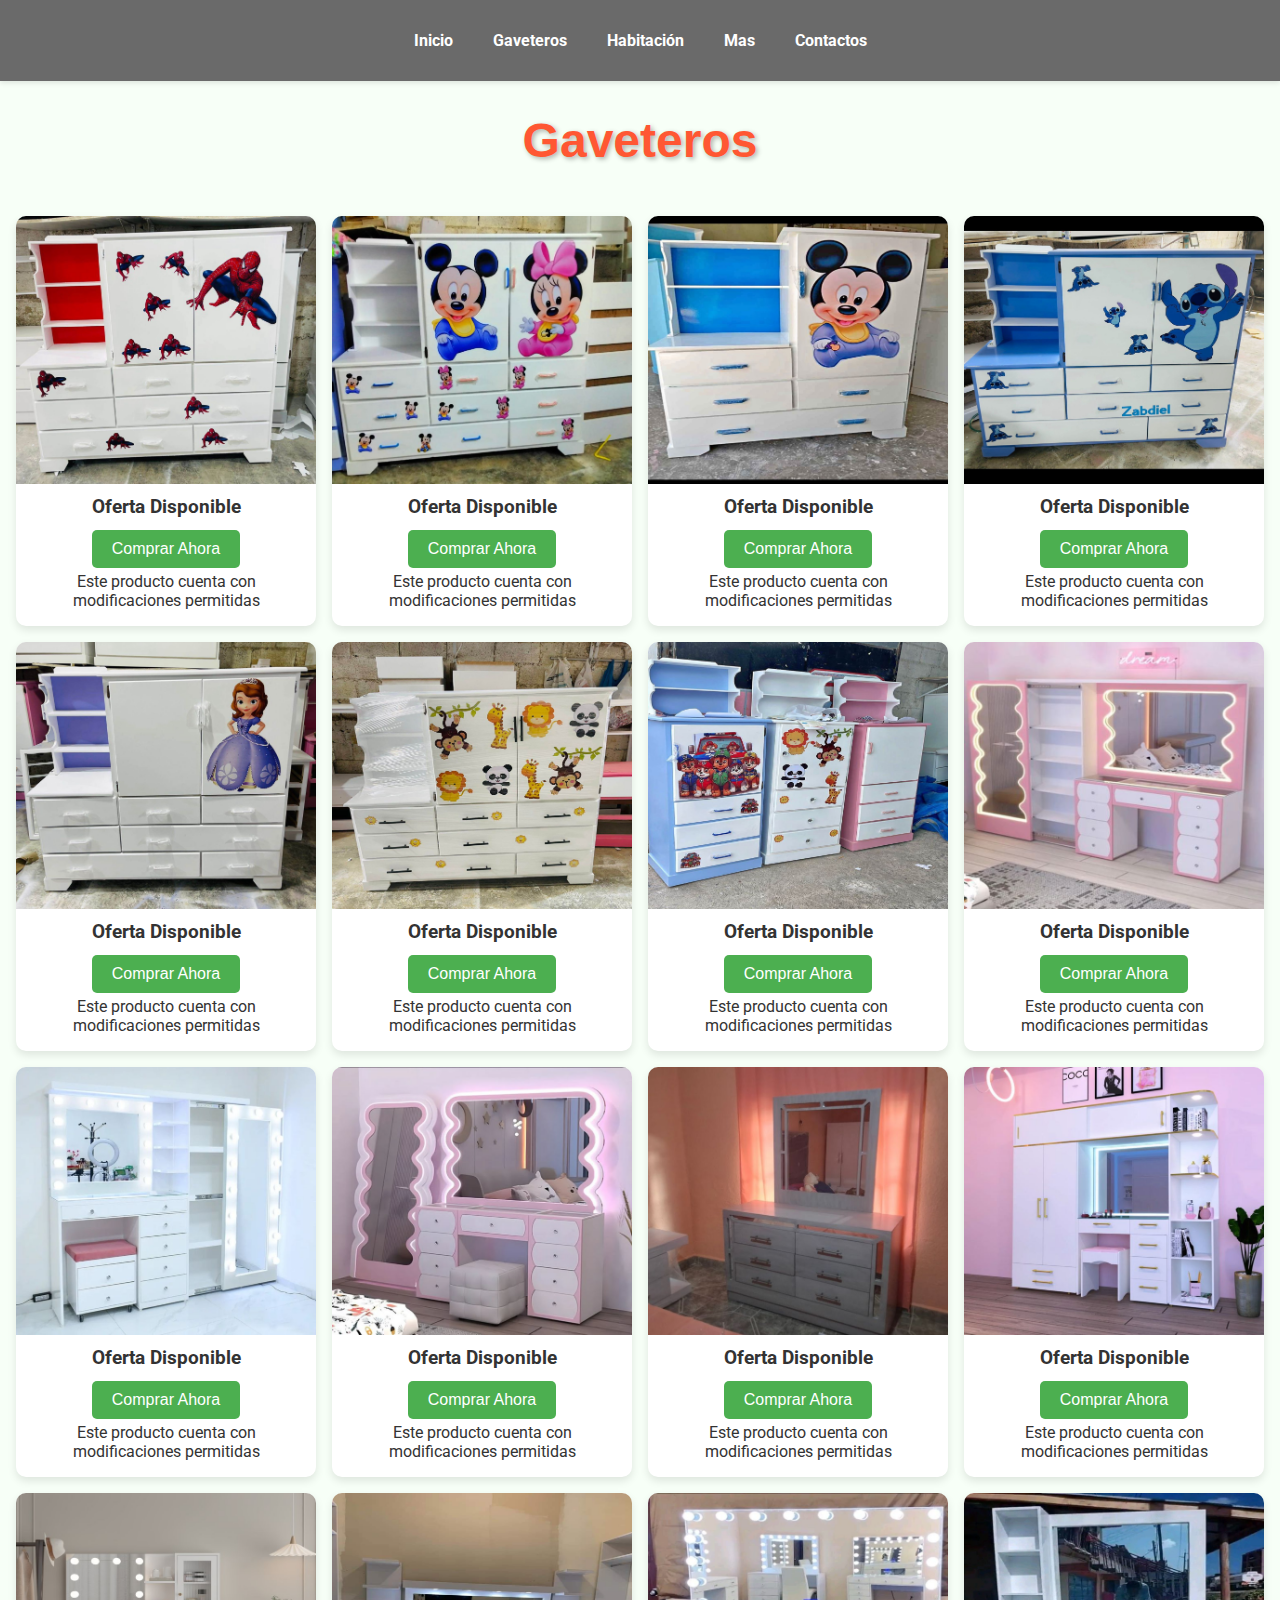
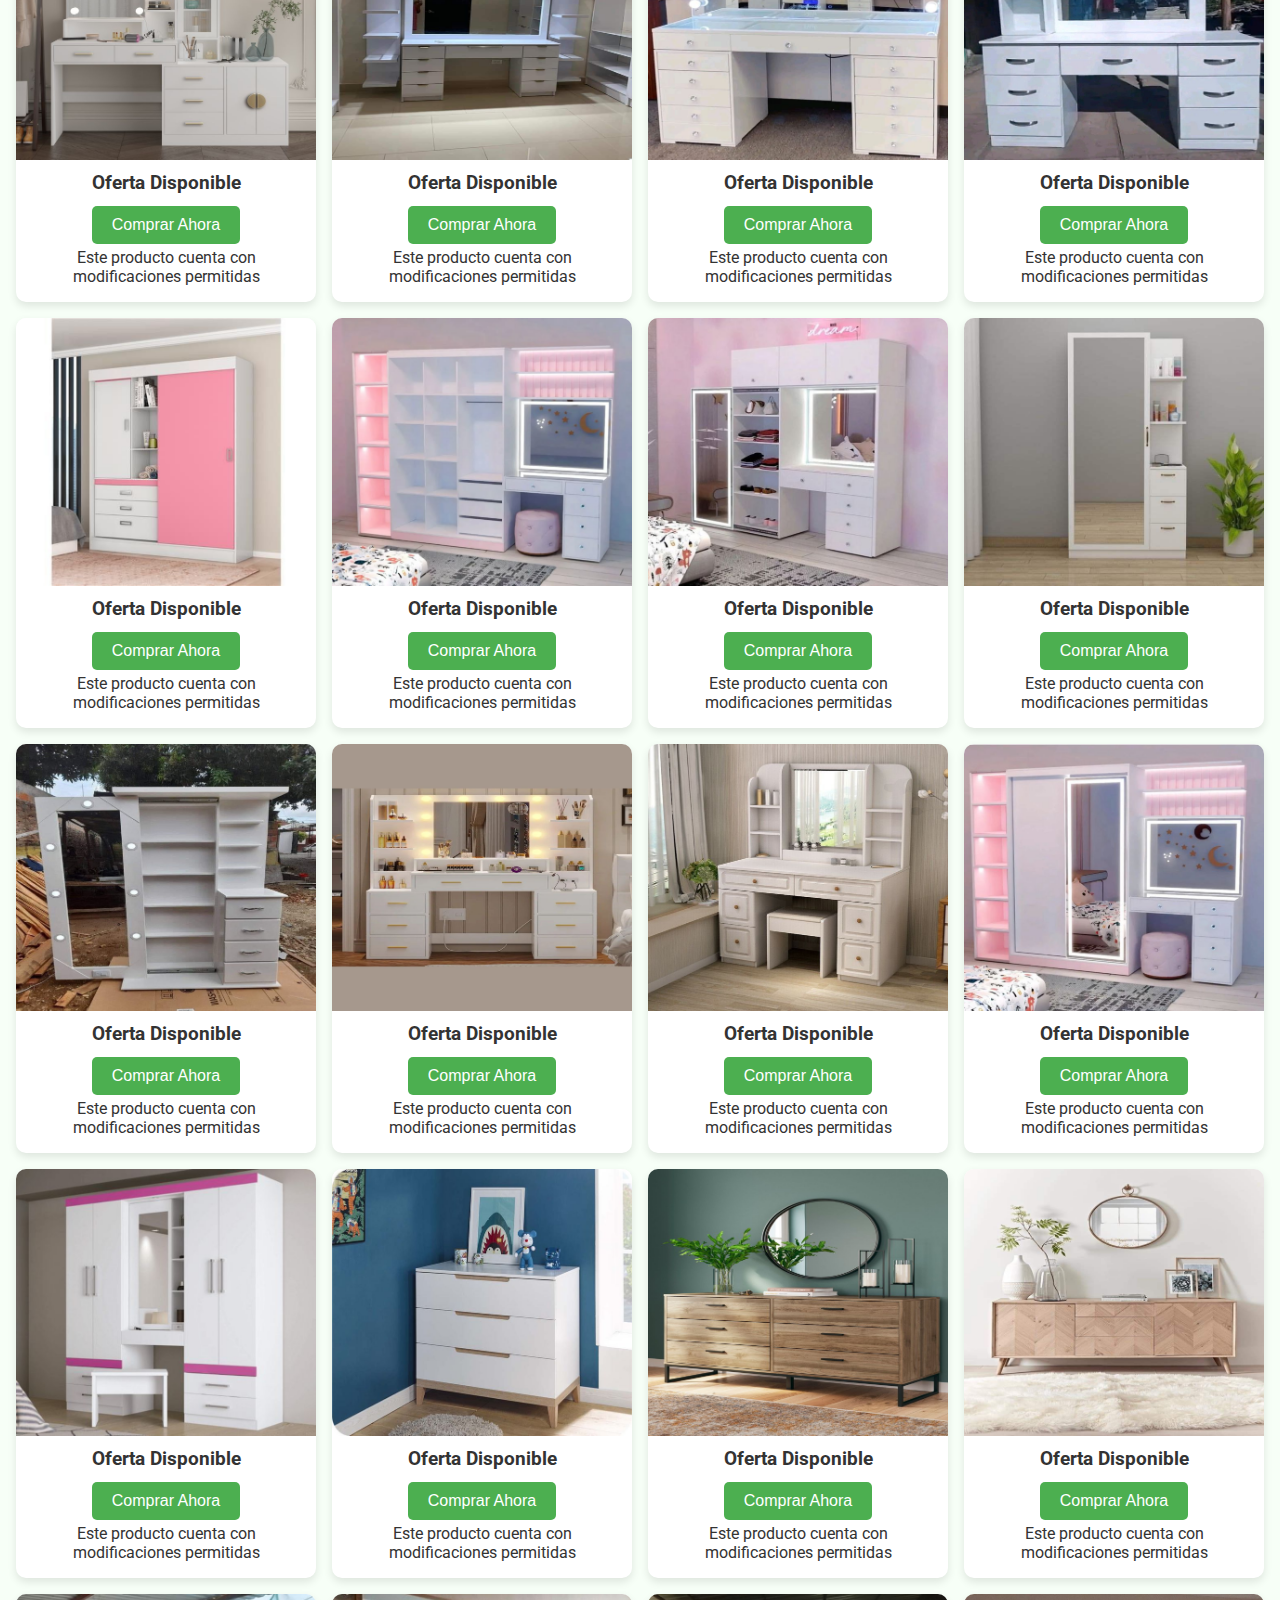
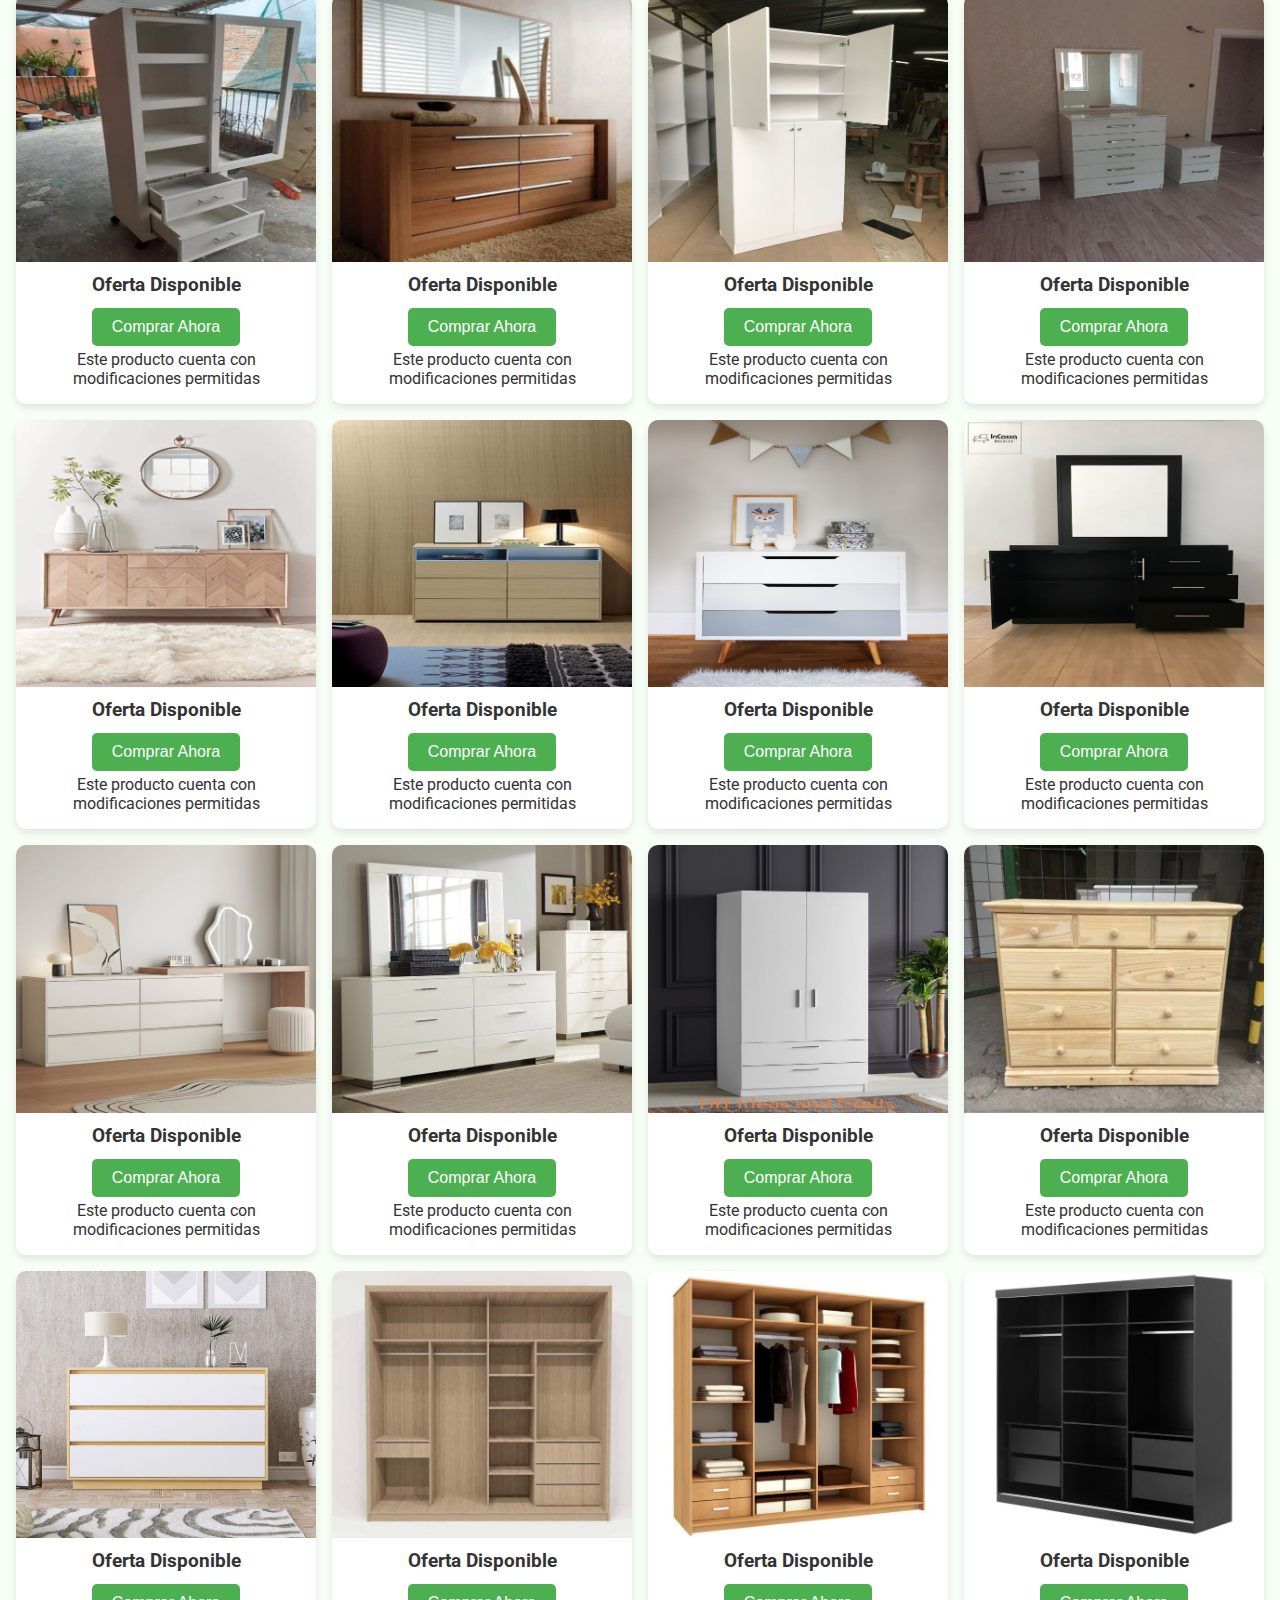
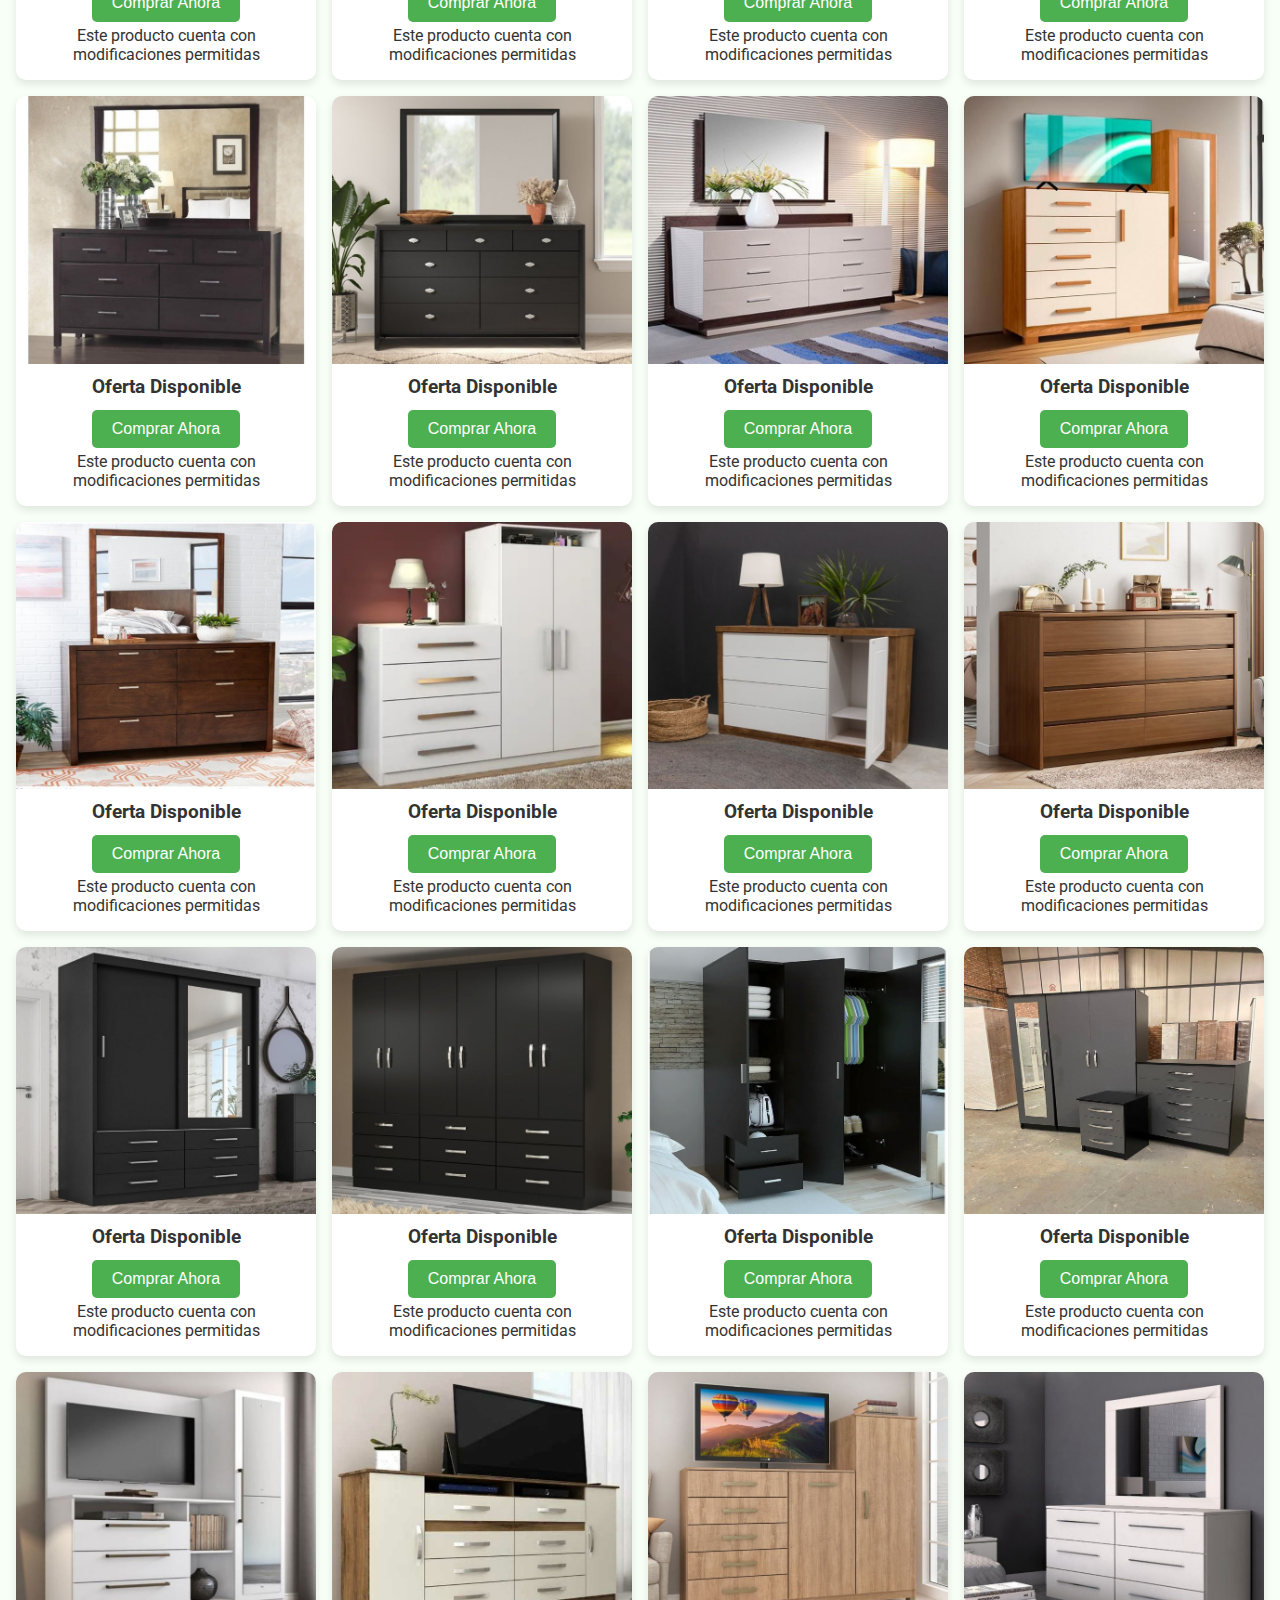
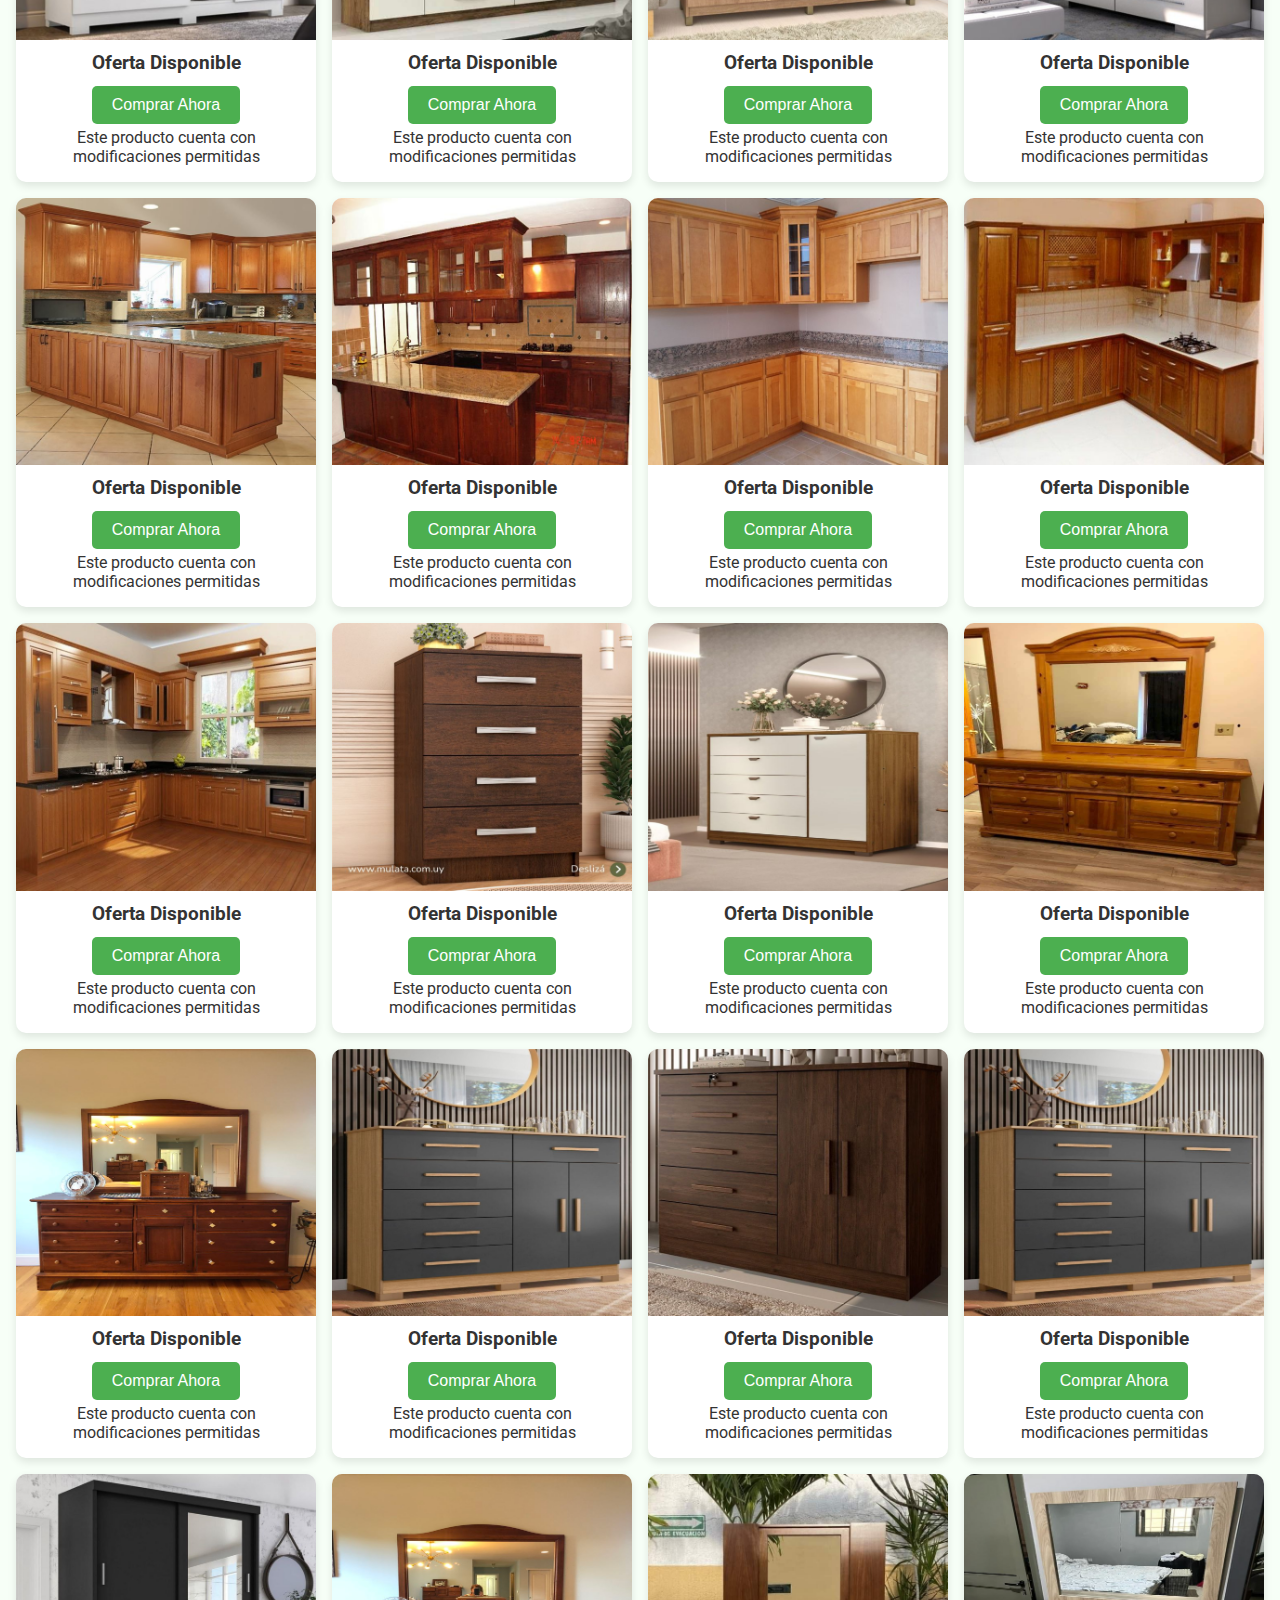
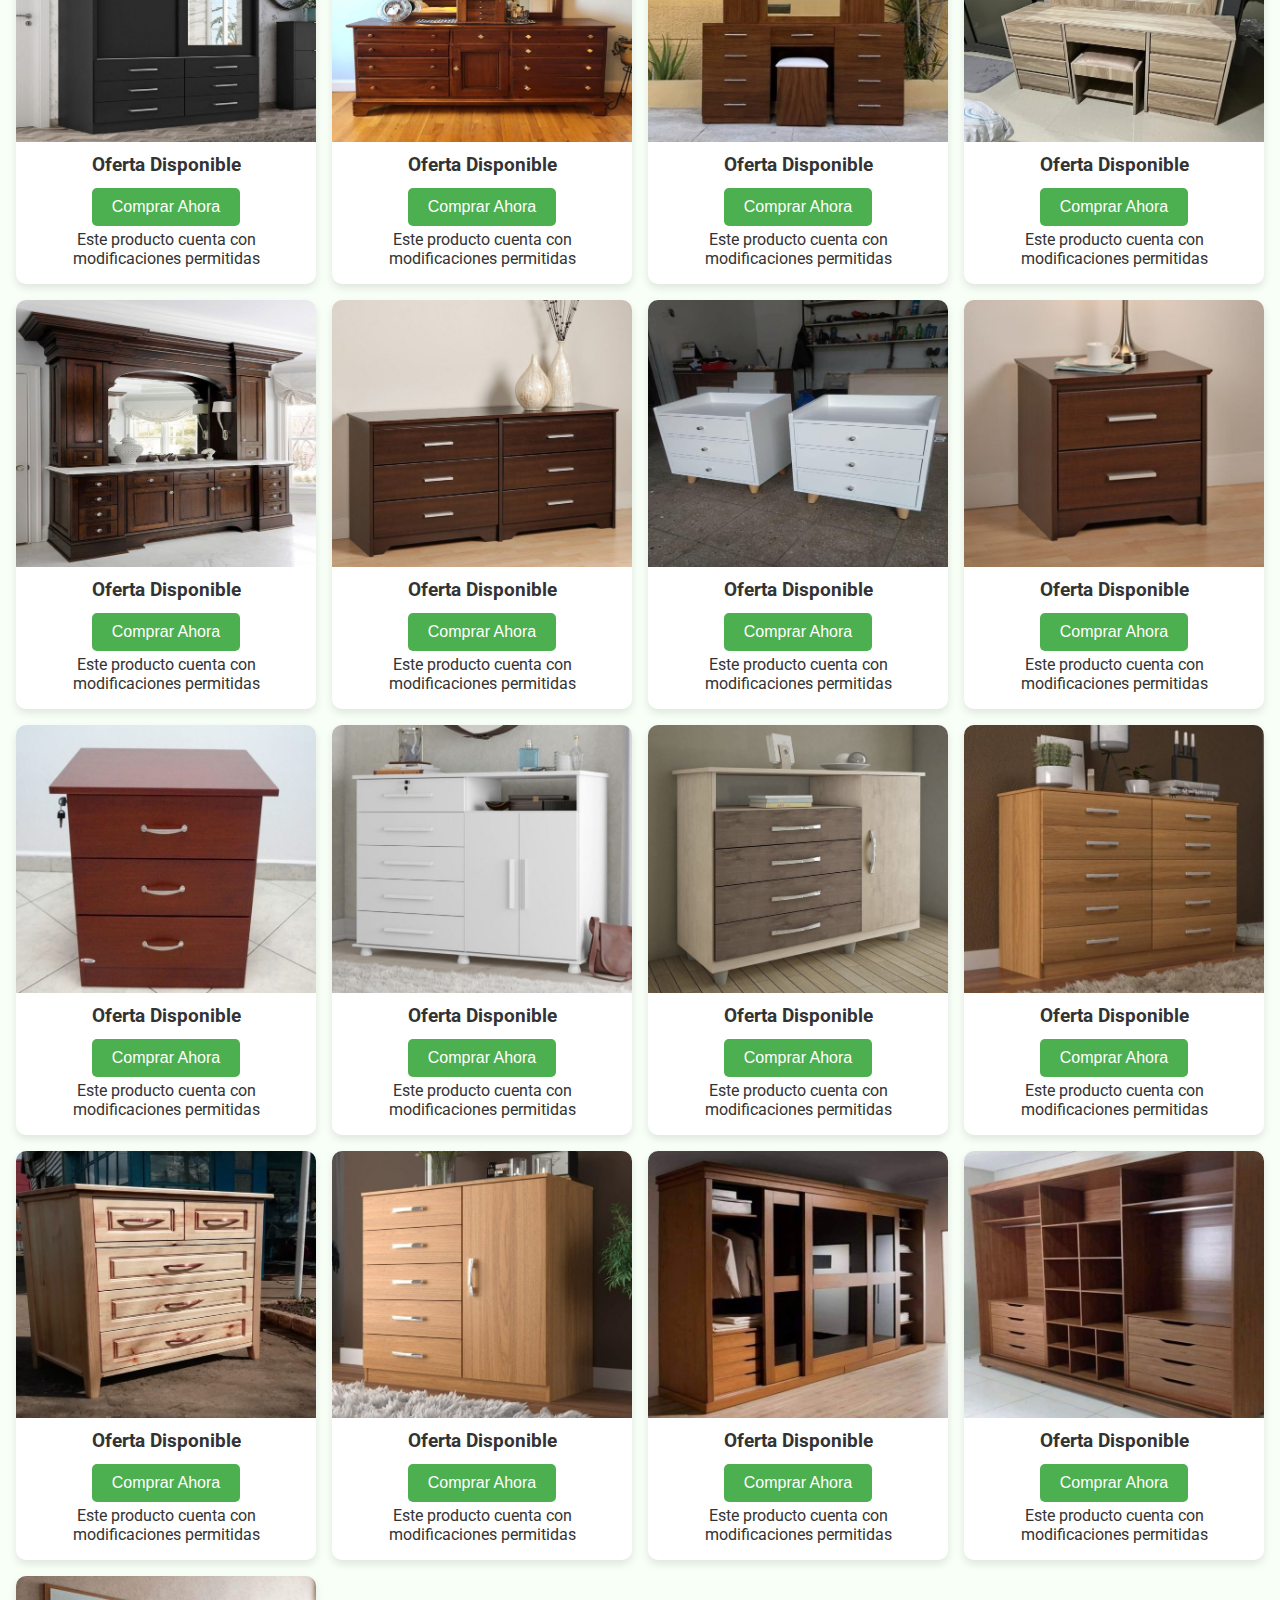
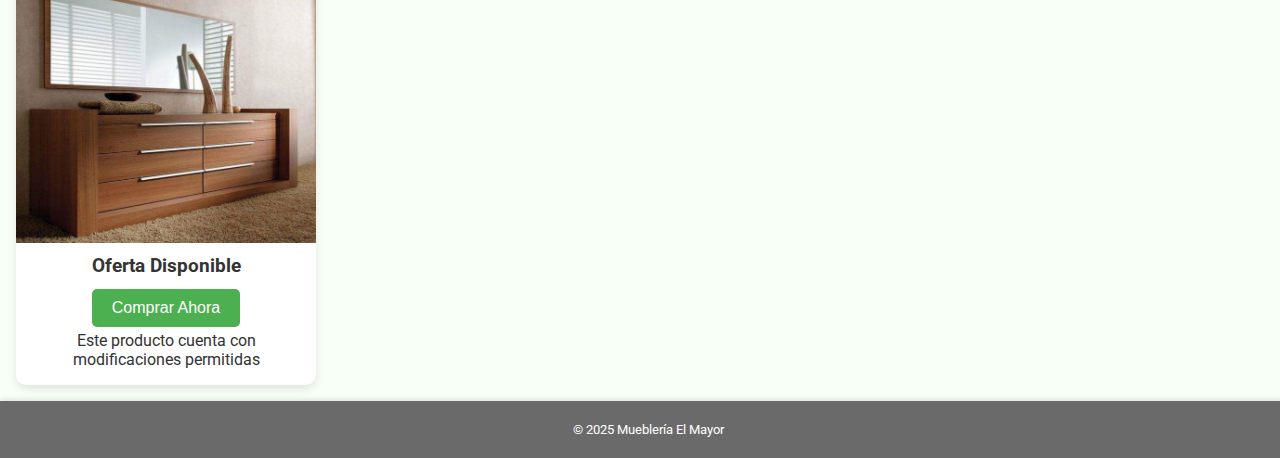
<file: Gabetero.html>
<!DOCTYPE html>
<html lang="es">
<head>
    <meta charset="UTF-8">
    <meta name="viewport" content="width=device-width, initial-scale=1.0">
    
    <title>Mueblería El Mayor - Contacto</title>
    
    <!-- Descripción para motores de búsqueda -->
    <meta name="description" content="Contáctanos en Mueblería El Mayor. Ofrecemos muebles de alta calidad para cada rincón de tu hogar. Atención personalizada por el Sr. Alejandro Gómez y desarrollo web por el Lic. Samuel Alexander Gómez.">
    
    <!-- Palabras clave -->
    <meta name="keywords" content="mueblería, muebles, gaveteros, habitación, comedor, escritorios, puertas, cuna, contacto, Alejandro Gómez, Samuel Gómez">
    
    <!-- Autor -->
    <meta name="author" content="Lic. Samuel Alexander Gómez">
    
    <!-- SEO Robots -->
    <meta name="robots" content="index, follow">
    
    <!-- Open Graph (Facebook, WhatsApp, etc.) -->
    <meta property="og:title" content="Mueblería El Mayor - Contacto">
    <meta property="og:description" content="Muebles de calidad con atención personalizada. Contáctanos hoy.">
    <meta property="og:image" content="https://raw.githubusercontent.com/Project3022/Muebleria/main/imagen/logo.jpeg">
    <meta property="og:url" content="https://project3022.github.io/Muebleria/">
    <meta property="og:type" content="website">
    
    <!-- Twitter Card -->
    <meta name="twitter:card" content="summary_large_image">
    <meta name="twitter:title" content="Mueblería El Mayor - Contacto">
    <meta name="twitter:description" content="Muebles de calidad con atención personalizada. Contáctanos hoy.">
   <meta name="twitter:image" content="https://raw.githubusercontent.com/Project3022/Muebleria/main/imagen/logo.jpeg">
    
    <!-- Idioma -->
    <meta http-equiv="Content-Language" content="es">
</head>







    
    <title>Mueblería El Mayor</title>
    <link rel="stylesheet" href="./css/productos.css">
    <link href="https://fonts.googleapis.com/css2?family=Roboto:wght@400;700&display=swap" rel="stylesheet">
</head>
<body>
 <header>
      <nav>
        <ul class="menu">
            <li><a href="index.html">Inicio</a></li>
            <li><a href="Gabetero.html">Gaveteros</a></li>
            <li><a href="habitacion.html">Habitación</a></li>
            <li class="submenu">
                <a href="#">Mas</a>
                <ul class="dropdown">
                    <li><a href="Comedor.html">Comedor</a></li>
                    <li><a href="Escritorios.html">Escritorios</a></li>
                    <li><a href="Puerta.html">puertas</a></li>
                    <li><a href="Cuna.html">Cuna</a></li>
                </ul>
            </li>
            <li><a href="contactos.html">Contactos</a></li>
        </ul>
    </nav>
    </header>
    <main>
        <h1 id="titulo-llamativo" class="titulo-llamativo" style="text-align: center;">Gaveteros</h1>

            <div class="productos">
                 <div class="producto">
            <img src="./imagen/Gabeteros/01.png" alt="Mueble 1" onclick="abrirModal(this)">
            <h3>Oferta Disponible</h3>
            <a href="https://wa.link/bubro9"><button class="boton-compra">Comprar Ahora</button></a>
            <p>Este producto cuenta con modificaciones permitidas</p>
        </div>
         <div class="producto">
            <img src="./imagen/Gabeteros/02.png" alt="Mueble 1" onclick="abrirModal(this)">
            <h3>Oferta Disponible</h3>
            <a href="https://wa.link/bubro9"><button class="boton-compra">Comprar Ahora</button></a>
            <p>Este producto cuenta con modificaciones permitidas</p>
        </div>
         <div class="producto">
            <img src="./imagen/Gabeteros/03.png" alt="Mueble 1" onclick="abrirModal(this)">
            <h3>Oferta Disponible</h3>
            <a href="https://wa.link/bubro9"><button class="boton-compra">Comprar Ahora</button></a>
            <p>Este producto cuenta con modificaciones permitidas</p>
        </div>
         <div class="producto">
            <img src="./imagen/Gabeteros/04.png" alt="Mueble 1" onclick="abrirModal(this)">
            <h3>Oferta Disponible</h3>
            <a href="https://wa.link/bubro9"><button class="boton-compra">Comprar Ahora</button></a>
            <p>Este producto cuenta con modificaciones permitidas</p>
        </div>
         <div class="producto">
            <img src="./imagen/Gabeteros/05.png" alt="Mueble 1" onclick="abrirModal(this)">
            <h3>Oferta Disponible</h3>
            <a href="https://wa.link/bubro9"><button class="boton-compra">Comprar Ahora</button></a>
            <p>Este producto cuenta con modificaciones permitidas</p>
        </div>
         <div class="producto">
            <img src="./imagen/Gabeteros/06.png" alt="Mueble 1" onclick="abrirModal(this)">
            <h3>Oferta Disponible</h3>
            <a href="https://wa.link/bubro9"><button class="boton-compra">Comprar Ahora</button></a>
            <p>Este producto cuenta con modificaciones permitidas</p>
        </div>
         <div class="producto">
            <img src="./imagen/Gabeteros/07.png" alt="Mueble 1" onclick="abrirModal(this)">
            <h3>Oferta Disponible</h3>
            <a href="https://wa.link/bubro9"><button class="boton-compra">Comprar Ahora</button></a>
            <p>Este producto cuenta con modificaciones permitidas</p>
        </div>



        <div class="producto">
            <img src="./imagen/Gabeteros/1.png" alt="Mueble 1" onclick="abrirModal(this)">
            <h3>Oferta Disponible</h3>
            <a href="https://wa.link/bubro9"><button class="boton-compra">Comprar Ahora</button></a>
            <p>Este producto cuenta con modificaciones permitidas</p>
        </div>

        <div class="producto">
            <img src="./imagen/Gabeteros/2.png" alt="Mueble 2" onclick="abrirModal(this)">
            <h3>Oferta Disponible</h3>
            <a href="https://wa.link/bubro9"><button class="boton-compra">Comprar Ahora</button></a>
            <p>Este producto cuenta con modificaciones permitidas</p>
        </div>


          <div class="producto">
            <img src="./imagen/Gabeteros/3.png" alt="Mueble 2" onclick="abrirModal(this)">
            <h3>Oferta Disponible</h3>
            <a href="https://wa.link/bubro9"><button class="boton-compra">Comprar Ahora</button></a>
            <p>Este producto cuenta con modificaciones permitidas</p>
        </div>


          <div class="producto">
            <img src="./imagen/Gabeteros/4.png" alt="Mueble 2" onclick="abrirModal(this)">
            <h3>Oferta Disponible</h3>
            <a href="https://wa.link/bubro9"><button class="boton-compra">Comprar Ahora</button></a>
            <p>Este producto cuenta con modificaciones permitidas</p>
        </div>


          <div class="producto">
            <img src="./imagen/Gabeteros/5.png" alt="Mueble 2" onclick="abrirModal(this)">
            <h3>Oferta Disponible</h3>
            <a href="https://wa.link/bubro9"><button class="boton-compra">Comprar Ahora</button></a>
            <p>Este producto cuenta con modificaciones permitidas</p>
        </div>


          <div class="producto">
            <img src="./imagen/Gabeteros/6.png" alt="Mueble 2" onclick="abrirModal(this)">
            <h3>Oferta Disponible</h3>
            <a href="https://wa.link/bubro9"><button class="boton-compra">Comprar Ahora</button></a>
            <p>Este producto cuenta con modificaciones permitidas</p>
        </div>


          <div class="producto">
            <img src="./imagen/Gabeteros/7.png" alt="Mueble 2" onclick="abrirModal(this)">
            <h3>Oferta Disponible</h3>
            <a href="https://wa.link/bubro9"><button class="boton-compra">Comprar Ahora</button></a>
            <p>Este producto cuenta con modificaciones permitidas</p>
        </div>



          <div class="producto">
            <img src="./imagen/Gabeteros/8.png" alt="Mueble 2" onclick="abrirModal(this)">
            <h3>Oferta Disponible</h3>
            <a href="https://wa.link/bubro9"><button class="boton-compra">Comprar Ahora</button></a>
            <p>Este producto cuenta con modificaciones permitidas</p>
        </div>


          <div class="producto">
            <img src="./imagen/Gabeteros/9.png" alt="Mueble 2" onclick="abrirModal(this)">
            <h3>Oferta Disponible</h3>
            <a href="https://wa.link/bubro9"><button class="boton-compra">Comprar Ahora</button></a>
            <p>Este producto cuenta con modificaciones permitidas</p>
        </div>


          <div class="producto">
            <img src="./imagen/Gabeteros/10.png" alt="Mueble 2" onclick="abrirModal(this)">
            <h3>Oferta Disponible</h3>
            <a href="https://wa.link/bubro9"><button class="boton-compra">Comprar Ahora</button></a>
            <p>Este producto cuenta con modificaciones permitidas</p>
        </div>


          <div class="producto">
            <img src="./imagen/Gabeteros/11.png" alt="Mueble 2" onclick="abrirModal(this)">
            <h3>Oferta Disponible</h3>
            <a href="https://wa.link/bubro9"><button class="boton-compra">Comprar Ahora</button></a>
            <p>Este producto cuenta con modificaciones permitidas</p>
        </div>


          <div class="producto">
            <img src="./imagen/Gabeteros/12.png" alt="Mueble 2" onclick="abrirModal(this)">
            <h3>Oferta Disponible</h3>
            <a href="https://wa.link/bubro9"><button class="boton-compra">Comprar Ahora</button></a>
            <p>Este producto cuenta con modificaciones permitidas</p>
        </div>


          <div class="producto">
            <img src="./imagen/Gabeteros/13.png" alt="Mueble 2" onclick="abrirModal(this)">
            <h3>Oferta Disponible</h3>
            <a href="https://wa.link/bubro9"><button class="boton-compra">Comprar Ahora</button></a>
            <p>Este producto cuenta con modificaciones permitidas</p>
        </div>


          <div class="producto">
            <img src="./imagen/Gabeteros/14.png" alt="Mueble 2" onclick="abrirModal(this)">
            <h3>Oferta Disponible</h3>
            <a href="https://wa.link/bubro9"><button class="boton-compra">Comprar Ahora</button></a>
            <p>Este producto cuenta con modificaciones permitidas</p>
        </div>


          <div class="producto">
            <img src="./imagen/Gabeteros/15.png" alt="Mueble 2" onclick="abrirModal(this)">
            <h3>Oferta Disponible</h3>
            <a href="https://wa.link/bubro9"><button class="boton-compra">Comprar Ahora</button></a>
            <p>Este producto cuenta con modificaciones permitidas</p>
        </div>


          <div class="producto">
            <img src="./imagen/Gabeteros/16.png" alt="Mueble 2" onclick="abrirModal(this)">
            <h3>Oferta Disponible</h3>
            <a href="https://wa.link/bubro9"><button class="boton-compra">Comprar Ahora</button></a>
            <p>Este producto cuenta con modificaciones permitidas</p>
        </div>


          <div class="producto">
            <img src="./imagen/Gabeteros/17.png" alt="Mueble 2" onclick="abrirModal(this)">
            <h3>Oferta Disponible</h3>
            <a href="https://wa.link/bubro9"><button class="boton-compra">Comprar Ahora</button></a>
            <p>Este producto cuenta con modificaciones permitidas</p>
        </div>


          <div class="producto">
            <img src="./imagen/Gabeteros/18.png" alt="Mueble 2" onclick="abrirModal(this)">
            <h3>Oferta Disponible</h3>
            <a href="https://wa.link/bubro9"><button class="boton-compra">Comprar Ahora</button></a>
            <p>Este producto cuenta con modificaciones permitidas</p>
        </div>


          <div class="producto">
            <img src="./imagen/Gabeteros/19.png" alt="Mueble 2" onclick="abrirModal(this)">
            <h3>Oferta Disponible</h3>
            <a href="https://wa.link/bubro9"><button class="boton-compra">Comprar Ahora</button></a>
            <p>Este producto cuenta con modificaciones permitidas</p>
        </div>


          <div class="producto">
            <img src="./imagen/Gabeteros/20.png" alt="Mueble 2" onclick="abrirModal(this)">
            <h3>Oferta Disponible</h3>
            <a href="https://wa.link/bubro9"><button class="boton-compra">Comprar Ahora</button></a>
            <p>Este producto cuenta con modificaciones permitidas</p>
        </div>


          <div class="producto">
            <img src="./imagen/Gabeteros/21.png" alt="Mueble 2" onclick="abrirModal(this)">
            <h3>Oferta Disponible</h3>
            <a href="https://wa.link/bubro9"><button class="boton-compra">Comprar Ahora</button></a>
            <p>Este producto cuenta con modificaciones permitidas</p>
        </div>


          <div class="producto">
            <img src="./imagen/Gabeteros/22.png" alt="Mueble 2" onclick="abrirModal(this)">
            <h3>Oferta Disponible</h3>
            <a href="https://wa.link/bubro9"><button class="boton-compra">Comprar Ahora</button></a>
            <p>Este producto cuenta con modificaciones permitidas</p>
        </div>


          <div class="producto">
            <img src="./imagen/Gabeteros/23.png" alt="Mueble 2" onclick="abrirModal(this)">
            <h3>Oferta Disponible</h3>
            <a href="https://wa.link/bubro9"><button class="boton-compra">Comprar Ahora</button></a>
            <p>Este producto cuenta con modificaciones permitidas</p>
        </div>


          <div class="producto">
            <img src="./imagen/Gabeteros/24.png" alt="Mueble 2" onclick="abrirModal(this)">
            <h3>Oferta Disponible</h3>
            <a href="https://wa.link/bubro9"><button class="boton-compra">Comprar Ahora</button></a>
            <p>Este producto cuenta con modificaciones permitidas</p>
        </div>


          <div class="producto">
            <img src="./imagen/Gabeteros/25.png" alt="Mueble 2" onclick="abrirModal(this)">
            <h3>Oferta Disponible</h3>
            <a href="https://wa.link/bubro9"><button class="boton-compra">Comprar Ahora</button></a>
            <p>Este producto cuenta con modificaciones permitidas</p>
        </div>


          <div class="producto">
            <img src="./imagen/Gabeteros/26.png" alt="Mueble 2" onclick="abrirModal(this)">
            <h3>Oferta Disponible</h3>
            <a href="https://wa.link/bubro9"><button class="boton-compra">Comprar Ahora</button></a>
            <p>Este producto cuenta con modificaciones permitidas</p>
        </div>


          <div class="producto">
            <img src="./imagen/Gabeteros/27.png" alt="Mueble 2" onclick="abrirModal(this)">
            <h3>Oferta Disponible</h3>
            <a href="https://wa.link/bubro9"><button class="boton-compra">Comprar Ahora</button></a>
            <p>Este producto cuenta con modificaciones permitidas</p>
        </div>


          <div class="producto">
            <img src="./imagen/Gabeteros/28.png" alt="Mueble 2" onclick="abrirModal(this)">
            <h3>Oferta Disponible</h3>
            <a href="https://wa.link/bubro9"><button class="boton-compra">Comprar Ahora</button></a>
            <p>Este producto cuenta con modificaciones permitidas</p>
        </div>


          <div class="producto">
            <img src="./imagen/Gabeteros/29.png" alt="Mueble 2" onclick="abrirModal(this)">
            <h3>Oferta Disponible</h3>
            <a href="https://wa.link/bubro9"><button class="boton-compra">Comprar Ahora</button></a>
            <p>Este producto cuenta con modificaciones permitidas</p>
        </div>


          <div class="producto">
            <img src="./imagen/Gabeteros/30.png" alt="Mueble 2" onclick="abrirModal(this)">
            <h3>Oferta Disponible</h3>
            <a href="https://wa.link/bubro9"><button class="boton-compra">Comprar Ahora</button></a>
            <p>Este producto cuenta con modificaciones permitidas</p>
        </div>

            <div class="producto">
            <img src="./imagen/Gabeteros/31.png" alt="Mueble 2" onclick="abrirModal(this)">
            <h3>Oferta Disponible</h3>
            <a href="https://wa.link/bubro9"><button class="boton-compra">Comprar Ahora</button></a>
            <p>Este producto cuenta con modificaciones permitidas</p>
        </div>

            <div class="producto">
            <img src="./imagen/Gabeteros/32.png" alt="Mueble 2" onclick="abrirModal(this)">
            <h3>Oferta Disponible</h3>
            <a href="https://wa.link/bubro9"><button class="boton-compra">Comprar Ahora</button></a>
            <p>Este producto cuenta con modificaciones permitidas</p>
        </div>


            <div class="producto">
            <img src="./imagen/Gabeteros/33.png" alt="Mueble 2" onclick="abrirModal(this)">
            <h3>Oferta Disponible</h3>
            <a href="https://wa.link/bubro9"><button class="boton-compra">Comprar Ahora</button></a>
            <p>Este producto cuenta con modificaciones permitidas</p>
        </div>

            <div class="producto">
            <img src="./imagen/Gabeteros/34.png" alt="Mueble 2" onclick="abrirModal(this)">
            <h3>Oferta Disponible</h3>
            <a href="https://wa.link/bubro9"><button class="boton-compra">Comprar Ahora</button></a>
            <p>Este producto cuenta con modificaciones permitidas</p>
        </div>

            <div class="producto">
            <img src="./imagen/Gabeteros/35.png" alt="Mueble 2" onclick="abrirModal(this)">
            <h3>Oferta Disponible</h3>
            <a href="https://wa.link/bubro9"><button class="boton-compra">Comprar Ahora</button></a>
            <p>Este producto cuenta con modificaciones permitidas</p>
        </div>

            <div class="producto">
            <img src="./imagen/Gabeteros/36.png" alt="Mueble 2" onclick="abrirModal(this)">
            <h3>Oferta Disponible</h3>
            <a href="https://wa.link/bubro9"><button class="boton-compra">Comprar Ahora</button></a>
            <p>Este producto cuenta con modificaciones permitidas</p>
        </div>

            <div class="producto">
            <img src="./imagen/Gabeteros/37.png" alt="Mueble 2" onclick="abrirModal(this)">
            <h3>Oferta Disponible</h3>
            <a href="https://wa.link/bubro9"><button class="boton-compra">Comprar Ahora</button></a>
            <p>Este producto cuenta con modificaciones permitidas</p>
        </div>

            <div class="producto">
            <img src="./imagen/Gabeteros/38.png" alt="Mueble 2" onclick="abrirModal(this)">
            <h3>Oferta Disponible</h3>
            <a href="https://wa.link/bubro9"><button class="boton-compra">Comprar Ahora</button></a>
            <p>Este producto cuenta con modificaciones permitidas</p>
        </div>

            <div class="producto">
            <img src="./imagen/Gabeteros/39.png" alt="Mueble 2" onclick="abrirModal(this)">
            <h3>Oferta Disponible</h3>
            <a href="https://wa.link/bubro9"><button class="boton-compra">Comprar Ahora</button></a>
            <p>Este producto cuenta con modificaciones permitidas</p>
        </div>

            <div class="producto">
            <img src="./imagen/Gabeteros/40.png" alt="Mueble 2" onclick="abrirModal(this)">
            <h3>Oferta Disponible</h3>
            <a href="https://wa.link/bubro9"><button class="boton-compra">Comprar Ahora</button></a>
            <p>Este producto cuenta con modificaciones permitidas</p>
        </div>

             <div class="producto">
            <img src="./imagen/Gabeteros/41.png" alt="Mueble 2" onclick="abrirModal(this)">
            <h3>Oferta Disponible</h3>
            <a href="https://wa.link/bubro9"><button class="boton-compra">Comprar Ahora</button></a>
            <p>Este producto cuenta con modificaciones permitidas</p>
        </div>
        
             <div class="producto">
            <img src="./imagen/Gabeteros/42.png" alt="Mueble 2" onclick="abrirModal(this)">
            <h3>Oferta Disponible</h3>
            <a href="https://wa.link/bubro9"><button class="boton-compra">Comprar Ahora</button></a>
            <p>Este producto cuenta con modificaciones permitidas</p>
        </div>

             <div class="producto">
            <img src="./imagen/Gabeteros/43.png" alt="Mueble 2" onclick="abrirModal(this)">
            <h3>Oferta Disponible</h3>
            <a href="https://wa.link/bubro9"><button class="boton-compra">Comprar Ahora</button></a>
            <p>Este producto cuenta con modificaciones permitidas</p>
        </div>

             <div class="producto">
            <img src="./imagen/Gabeteros/44.png" alt="Mueble 2" onclick="abrirModal(this)">
            <h3>Oferta Disponible</h3>
            <a href="https://wa.link/bubro9"><button class="boton-compra">Comprar Ahora</button></a>
            <p>Este producto cuenta con modificaciones permitidas</p>
        </div>

             <div class="producto">
            <img src="./imagen/Gabeteros/45.png" alt="Mueble 2" onclick="abrirModal(this)">
            <h3>Oferta Disponible</h3>
            <a href="https://wa.link/bubro9"><button class="boton-compra">Comprar Ahora</button></a>
            <p>Este producto cuenta con modificaciones permitidas</p>
        </div>

             <div class="producto">
            <img src="./imagen/Gabeteros/46.png" alt="Mueble 2" onclick="abrirModal(this)">
            <h3>Oferta Disponible</h3>
            <a href="https://wa.link/bubro9"><button class="boton-compra">Comprar Ahora</button></a>
            <p>Este producto cuenta con modificaciones permitidas</p>
        </div>

             <div class="producto">
            <img src="./imagen/Gabeteros/47.png" alt="Mueble 2" onclick="abrirModal(this)">
            <h3>Oferta Disponible</h3>
            <a href="https://wa.link/bubro9"><button class="boton-compra">Comprar Ahora</button></a>
            <p>Este producto cuenta con modificaciones permitidas</p>
        </div>

             <div class="producto">
            <img src="./imagen/Gabeteros/48.png" alt="Mueble 2" onclick="abrirModal(this)">
            <h3>Oferta Disponible</h3>
            <a href="https://wa.link/bubro9"><button class="boton-compra">Comprar Ahora</button></a>
            <p>Este producto cuenta con modificaciones permitidas</p>
        </div>

             <div class="producto">
            <img src="./imagen/Gabeteros/49.png" alt="Mueble 2" onclick="abrirModal(this)">
            <h3>Oferta Disponible</h3>
            <a href="https://wa.link/bubro9"><button class="boton-compra">Comprar Ahora</button></a>
            <p>Este producto cuenta con modificaciones permitidas</p>
        </div>

             <div class="producto">
            <img src="./imagen/Gabeteros/50.png" alt="Mueble 2" onclick="abrirModal(this)">
            <h3>Oferta Disponible</h3>
            <a href="https://wa.link/bubro9"><button class="boton-compra">Comprar Ahora</button></a>
            <p>Este producto cuenta con modificaciones permitidas</p>
        </div>

             <div class="producto">
            <img src="./imagen/Gabeteros/51.png" alt="Mueble 2" onclick="abrirModal(this)">
            <h3>Oferta Disponible</h3>
            <a href="https://wa.link/bubro9"><button class="boton-compra">Comprar Ahora</button></a>
            <p>Este producto cuenta con modificaciones permitidas</p>
        </div>

             <div class="producto">
            <img src="./imagen/Gabeteros/52.png" alt="Mueble 2" onclick="abrirModal(this)">
            <h3>Oferta Disponible</h3>
            <a href="https://wa.link/bubro9"><button class="boton-compra">Comprar Ahora</button></a>
            <p>Este producto cuenta con modificaciones permitidas</p>
        </div>

             <div class="producto">
            <img src="./imagen/Gabeteros/53.png" alt="Mueble 2" onclick="abrirModal(this)">
            <h3>Oferta Disponible</h3>
            <a href="https://wa.link/bubro9"><button class="boton-compra">Comprar Ahora</button></a>
            <p>Este producto cuenta con modificaciones permitidas</p>
        </div>

             <div class="producto">
            <img src="./imagen/Gabeteros/54.png" alt="Mueble 2" onclick="abrirModal(this)">
            <h3>Oferta Disponible</h3>
            <a href="https://wa.link/bubro9"><button class="boton-compra">Comprar Ahora</button></a>
            <p>Este producto cuenta con modificaciones permitidas</p>
        </div>

             <div class="producto">
            <img src="./imagen/Gabeteros/55.png" alt="Mueble 2" onclick="abrirModal(this)">
            <h3>Oferta Disponible</h3>
            <a href="https://wa.link/bubro9"><button class="boton-compra">Comprar Ahora</button></a>
            <p>Este producto cuenta con modificaciones permitidas</p>
        </div>

             <div class="producto">
            <img src="./imagen/Gabeteros/56.png" alt="Mueble 2" onclick="abrirModal(this)">
            <h3>Oferta Disponible</h3>
            <a href="https://wa.link/bubro9"><button class="boton-compra">Comprar Ahora</button></a>
            <p>Este producto cuenta con modificaciones permitidas</p>
        </div>

             <div class="producto">
            <img src="./imagen/Gabeteros/57.png" alt="Mueble 2" onclick="abrirModal(this)">
            <h3>Oferta Disponible</h3>
            <a href="https://wa.link/bubro9"><button class="boton-compra">Comprar Ahora</button></a>
            <p>Este producto cuenta con modificaciones permitidas</p>
        </div>

             <div class="producto">
            <img src="./imagen/Gabeteros/58.png" alt="Mueble 2" onclick="abrirModal(this)">
            <h3>Oferta Disponible</h3>
            <a href="https://wa.link/bubro9"><button class="boton-compra">Comprar Ahora</button></a>
            <p>Este producto cuenta con modificaciones permitidas</p>
        </div>

             <div class="producto">
            <img src="./imagen/Gabeteros/59.png" alt="Mueble 2" onclick="abrirModal(this)">
            <h3>Oferta Disponible</h3>
            <a href="https://wa.link/bubro9"><button class="boton-compra">Comprar Ahora</button></a>
            <p>Este producto cuenta con modificaciones permitidas</p>
        </div>

             <div class="producto">
            <img src="./imagen/Gabeteros/60.png" alt="Mueble 2" onclick="abrirModal(this)">
            <h3>Oferta Disponible</h3>
            <a href="https://wa.link/bubro9"><button class="boton-compra">Comprar Ahora</button></a>
            <p>Este producto cuenta con modificaciones permitidas</p>
        </div>

             <div class="producto">
            <img src="./imagen/Gabeteros/61.png" alt="Mueble 2" onclick="abrirModal(this)">
            <h3>Oferta Disponible</h3>
            <a href="https://wa.link/bubro9"><button class="boton-compra">Comprar Ahora</button></a>
            <p>Este producto cuenta con modificaciones permitidas</p>
        </div>


             <div class="producto">
            <img src="./imagen/Gabeteros/62.png" alt="Mueble 2" onclick="abrirModal(this)">
            <h3>Oferta Disponible</h3>
            <a href="https://wa.link/bubro9"><button class="boton-compra">Comprar Ahora</button></a>
            <p>Este producto cuenta con modificaciones permitidas</p>
        </div>

             <div class="producto">
            <img src="./imagen/Gabeteros/63.png" alt="Mueble 2" onclick="abrirModal(this)">
            <h3>Oferta Disponible</h3>
            <a href="https://wa.link/bubro9"><button class="boton-compra">Comprar Ahora</button></a>
            <p>Este producto cuenta con modificaciones permitidas</p>
        </div>

             <div class="producto">
            <img src="./imagen/Gabeteros/64.png" alt="Mueble 2" onclick="abrirModal(this)">
            <h3>Oferta Disponible</h3>
            <a href="https://wa.link/bubro9"><button class="boton-compra">Comprar Ahora</button></a>
            <p>Este producto cuenta con modificaciones permitidas</p>
        </div>

             <div class="producto">
            <img src="./imagen/Gabeteros/65.png" alt="Mueble 2" onclick="abrirModal(this)">
            <h3>Oferta Disponible</h3>
            <a href="https://wa.link/bubro9"><button class="boton-compra">Comprar Ahora</button></a>
            <p>Este producto cuenta con modificaciones permitidas</p>
        </div>

             <div class="producto">
            <img src="./imagen/Gabeteros/66.png" alt="Mueble 2" onclick="abrirModal(this)">
            <h3>Oferta Disponible</h3>
            <a href="https://wa.link/bubro9"><button class="boton-compra">Comprar Ahora</button></a>
            <p>Este producto cuenta con modificaciones permitidas</p>
        </div>

             <div class="producto">
            <img src="./imagen/Gabeteros/67.png" alt="Mueble 2" onclick="abrirModal(this)">
            <h3>Oferta Disponible</h3>
            <a href="https://wa.link/bubro9"><button class="boton-compra">Comprar Ahora</button></a>
            <p>Este producto cuenta con modificaciones permitidas</p>
        </div>

             <div class="producto">
            <img src="./imagen/Gabeteros/68.png" alt="Mueble 2" onclick="abrirModal(this)">
            <h3>Oferta Disponible</h3>
            <a href="https://wa.link/bubro9"><button class="boton-compra">Comprar Ahora</button></a>
            <p>Este producto cuenta con modificaciones permitidas</p>
        </div>

             <div class="producto">
            <img src="./imagen/Gabeteros/69.png" alt="Mueble 2" onclick="abrirModal(this)">
            <h3>Oferta Disponible</h3>
            <a href="https://wa.link/bubro9"><button class="boton-compra">Comprar Ahora</button></a>
            <p>Este producto cuenta con modificaciones permitidas</p>
        </div>

             <div class="producto">
            <img src="./imagen/Gabeteros/70.png" alt="Mueble 2" onclick="abrirModal(this)">
            <h3>Oferta Disponible</h3>
            <a href="https://wa.link/bubro9"><button class="boton-compra">Comprar Ahora</button></a>
            <p>Este producto cuenta con modificaciones permitidas</p>
        </div>

             <div class="producto">
            <img src="./imagen/Gabeteros/71.png" alt="Mueble 2" onclick="abrirModal(this)">
            <h3>Oferta Disponible</h3>
            <a href="https://wa.link/bubro9"><button class="boton-compra">Comprar Ahora</button></a>
            <p>Este producto cuenta con modificaciones permitidas</p>
        </div>

             <div class="producto">
            <img src="./imagen/Gabeteros/72.png" alt="Mueble 2" onclick="abrirModal(this)">
            <h3>Oferta Disponible</h3>
            <a href="https://wa.link/bubro9"><button class="boton-compra">Comprar Ahora</button></a>
            <p>Este producto cuenta con modificaciones permitidas</p>
        </div>

             <div class="producto">
            <img src="./imagen/Gabeteros/73.png" alt="Mueble 2" onclick="abrirModal(this)">
            <h3>Oferta Disponible</h3>
            <a href="https://wa.link/bubro9"><button class="boton-compra">Comprar Ahora</button></a>
            <p>Este producto cuenta con modificaciones permitidas</p>
        </div>

             <div class="producto">
            <img src="./imagen/Gabeteros/74.png" alt="Mueble 2" onclick="abrirModal(this)">
            <h3>Oferta Disponible</h3>
            <a href="https://wa.link/bubro9"><button class="boton-compra">Comprar Ahora</button></a>
            <p>Este producto cuenta con modificaciones permitidas</p>
        </div>

             <div class="producto">
            <img src="./imagen/Gabeteros/75.png" alt="Mueble 2" onclick="abrirModal(this)">
            <h3>Oferta Disponible</h3>
            <a href="https://wa.link/bubro9"><button class="boton-compra">Comprar Ahora</button></a>
            <p>Este producto cuenta con modificaciones permitidas</p>
        </div>

             <div class="producto">
            <img src="./imagen/Gabeteros/76.png" alt="Mueble 2" onclick="abrirModal(this)">
            <h3>Oferta Disponible</h3>
            <a href="https://wa.link/bubro9"><button class="boton-compra">Comprar Ahora</button></a>
            <p>Este producto cuenta con modificaciones permitidas</p>
        </div>

             <div class="producto">
            <img src="./imagen/Gabeteros/77.png" alt="Mueble 2" onclick="abrirModal(this)">
            <h3>Oferta Disponible</h3>
            <a href="https://wa.link/bubro9"><button class="boton-compra">Comprar Ahora</button></a>
            <p>Este producto cuenta con modificaciones permitidas</p>
        </div>

             <div class="producto">
            <img src="./imagen/Gabeteros/78.png" alt="Mueble 2" onclick="abrirModal(this)">
            <h3>Oferta Disponible</h3>
            <a href="https://wa.link/bubro9"><button class="boton-compra">Comprar Ahora</button></a>
            <p>Este producto cuenta con modificaciones permitidas</p>
        </div>

             <div class="producto">
            <img src="./imagen/Gabeteros/79.png" alt="Mueble 2" onclick="abrirModal(this)">
            <h3>Oferta Disponible</h3>
            <a href="https://wa.link/bubro9"><button class="boton-compra">Comprar Ahora</button></a>
            <p>Este producto cuenta con modificaciones permitidas</p>
        </div>

             <div class="producto">
            <img src="./imagen/Gabeteros/80.png" alt="Mueble 2" onclick="abrirModal(this)">
            <h3>Oferta Disponible</h3>
            <a href="https://wa.link/bubro9"><button class="boton-compra">Comprar Ahora</button></a>
            <p>Este producto cuenta con modificaciones permitidas</p>
        </div>

             <div class="producto">
            <img src="./imagen/Gabeteros/81.png" alt="Mueble 2" onclick="abrirModal(this)">
            <h3>Oferta Disponible</h3>
            <a href="https://wa.link/bubro9"><button class="boton-compra">Comprar Ahora</button></a>
            <p>Este producto cuenta con modificaciones permitidas</p>
        </div>

             <div class="producto">
            <img src="./imagen/Gabeteros/82.png" alt="Mueble 2" onclick="abrirModal(this)">
            <h3>Oferta Disponible</h3>
            <a href="https://wa.link/bubro9"><button class="boton-compra">Comprar Ahora</button></a>
            <p>Este producto cuenta con modificaciones permitidas</p>
        </div>



        </div>
    </main>
    <footer>
        <p>&copy; 2025 Mueblería El Mayor</p>
    </footer>
    <div id="modalImagen" class="modal" onclick="cerrarModal()">
        <span class="cerrar">&times;</span>
        <img class="modal-contenido" id="imagenAmpliada">
    </div>
    <script src="./java/producto.js"></script>
</body>
</html>
</file>
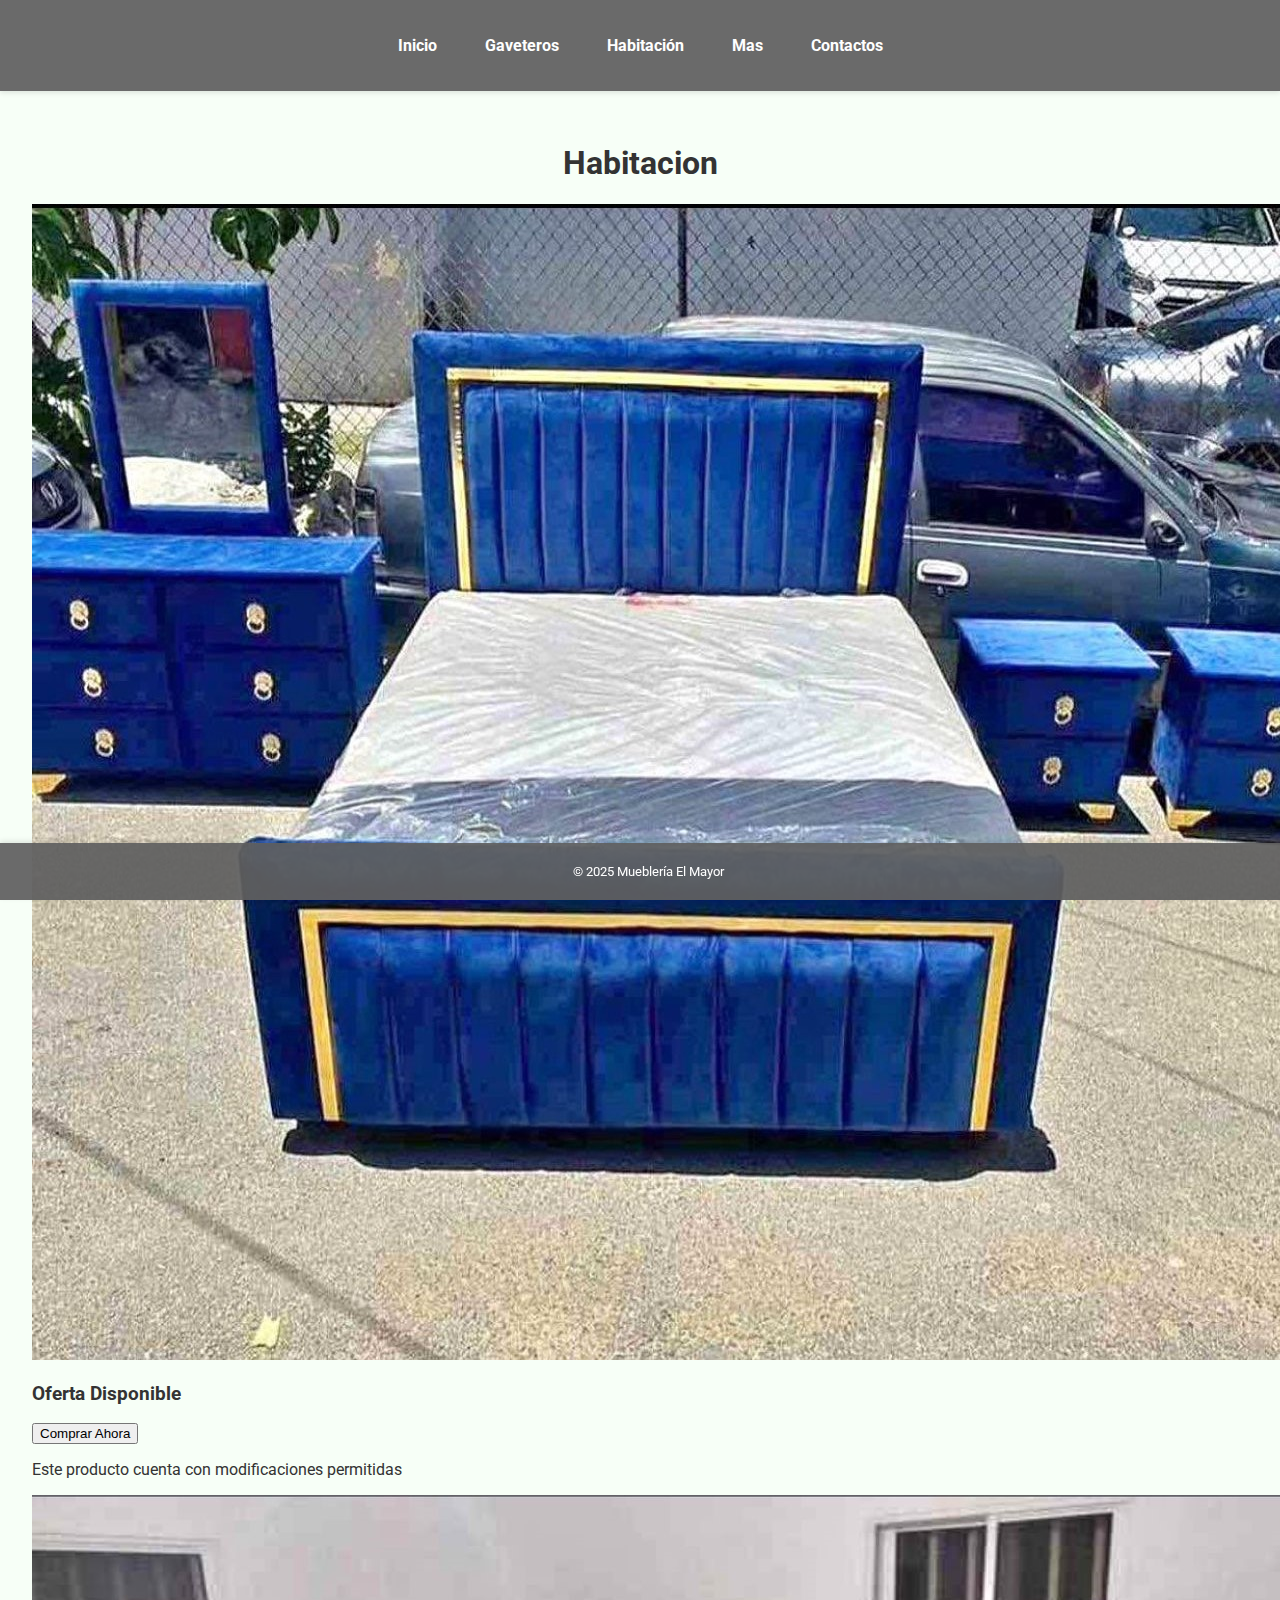
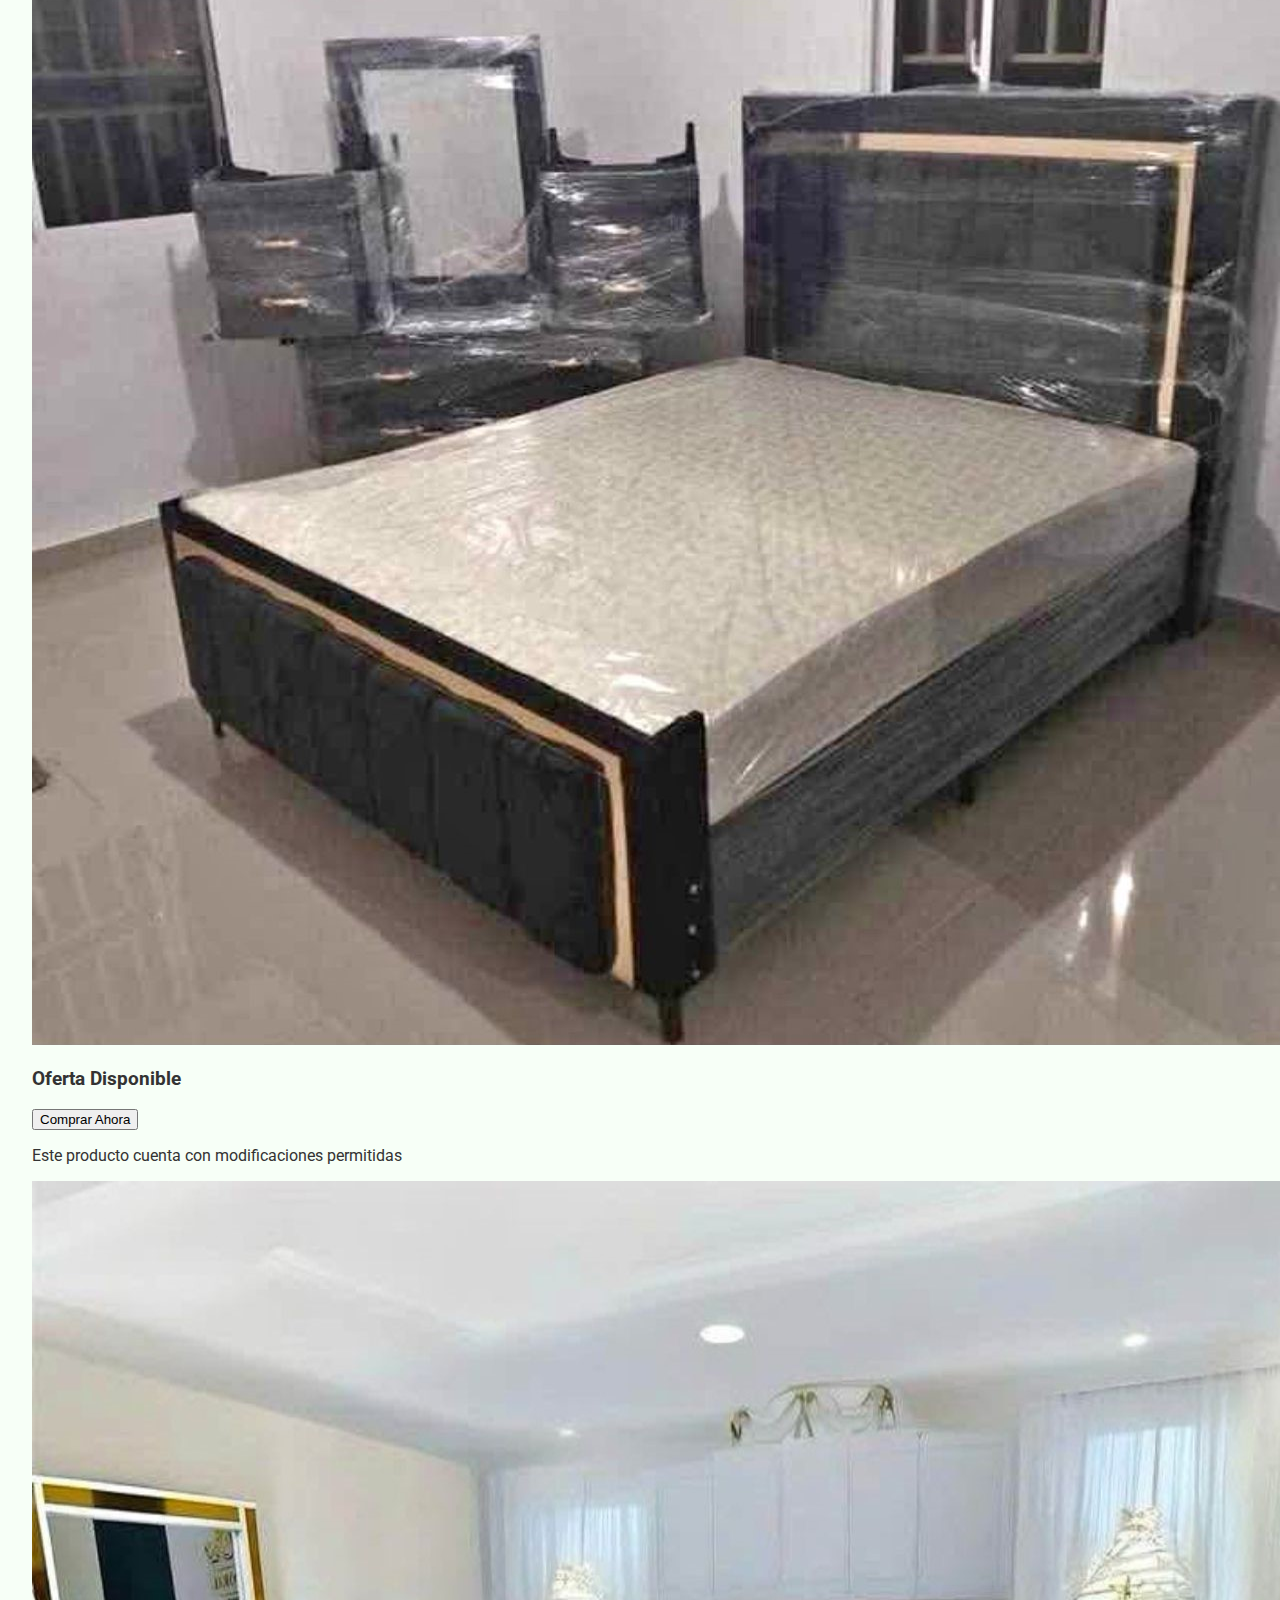
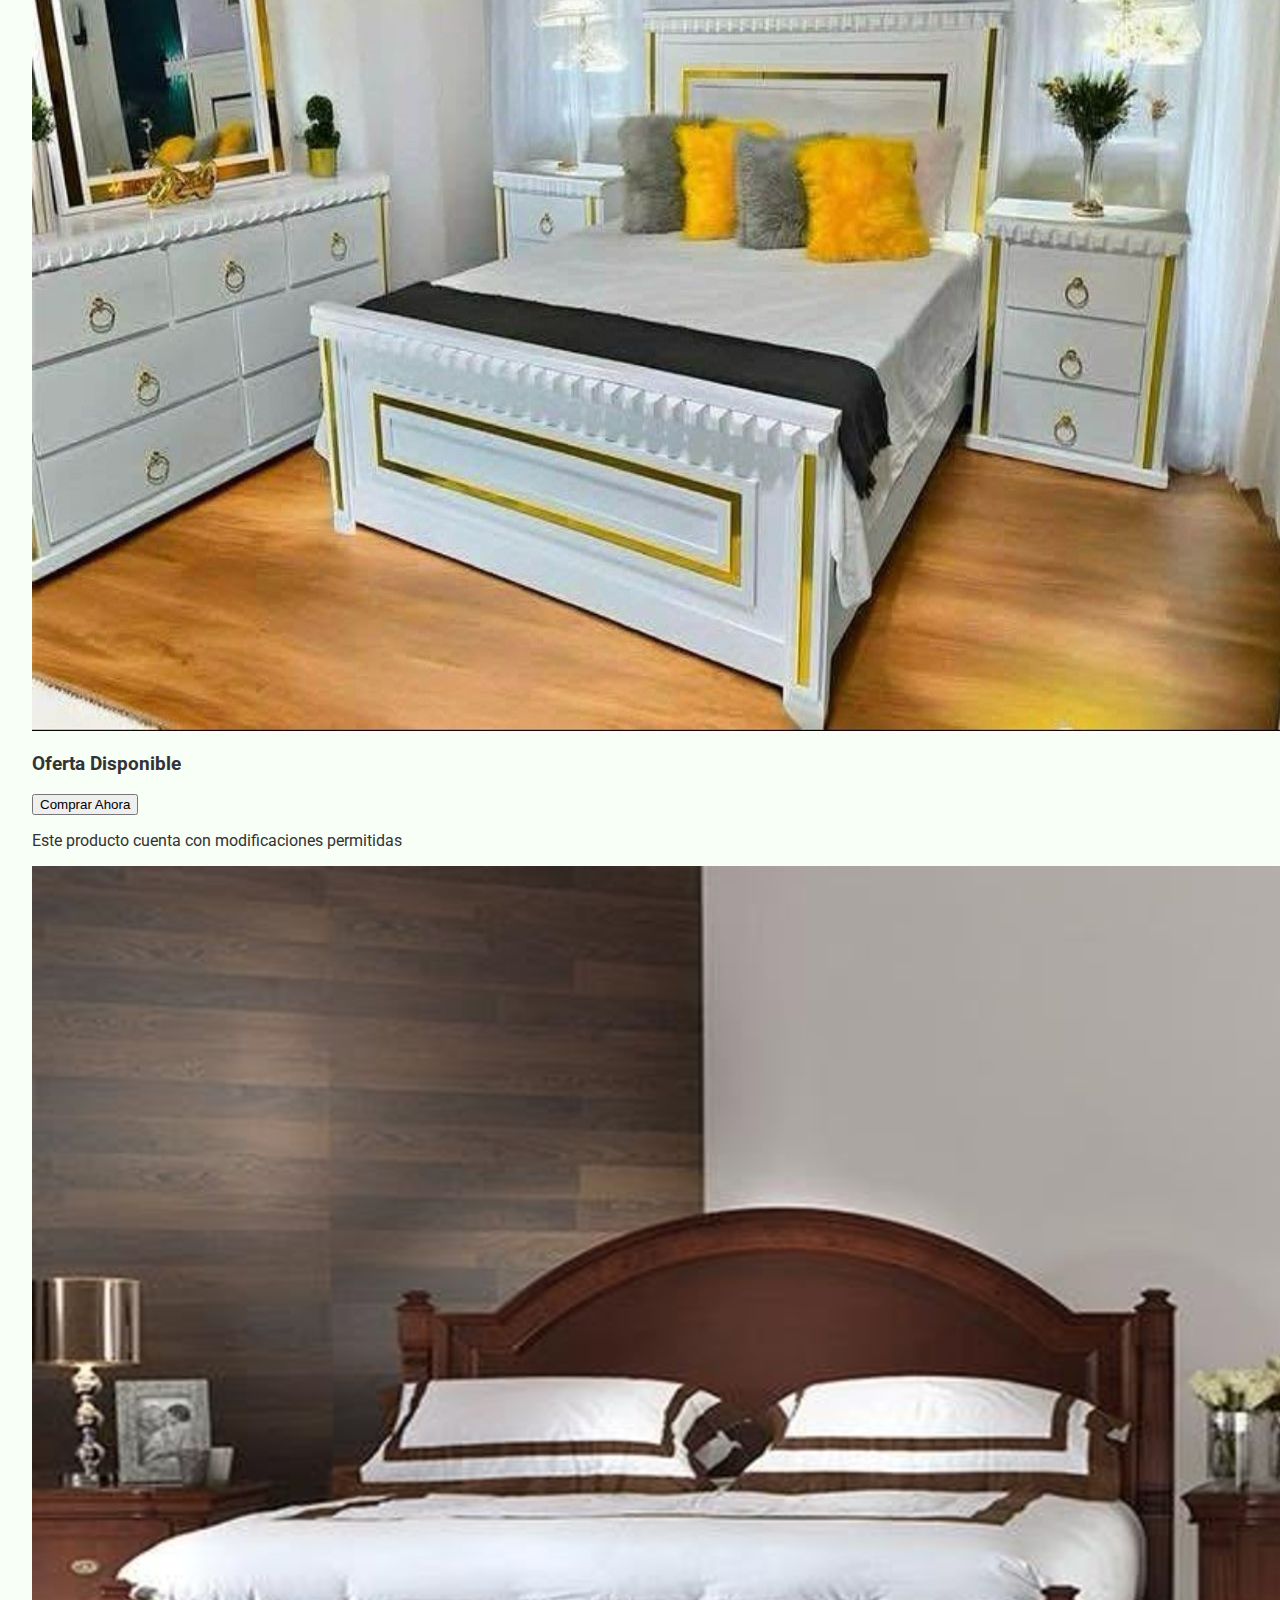
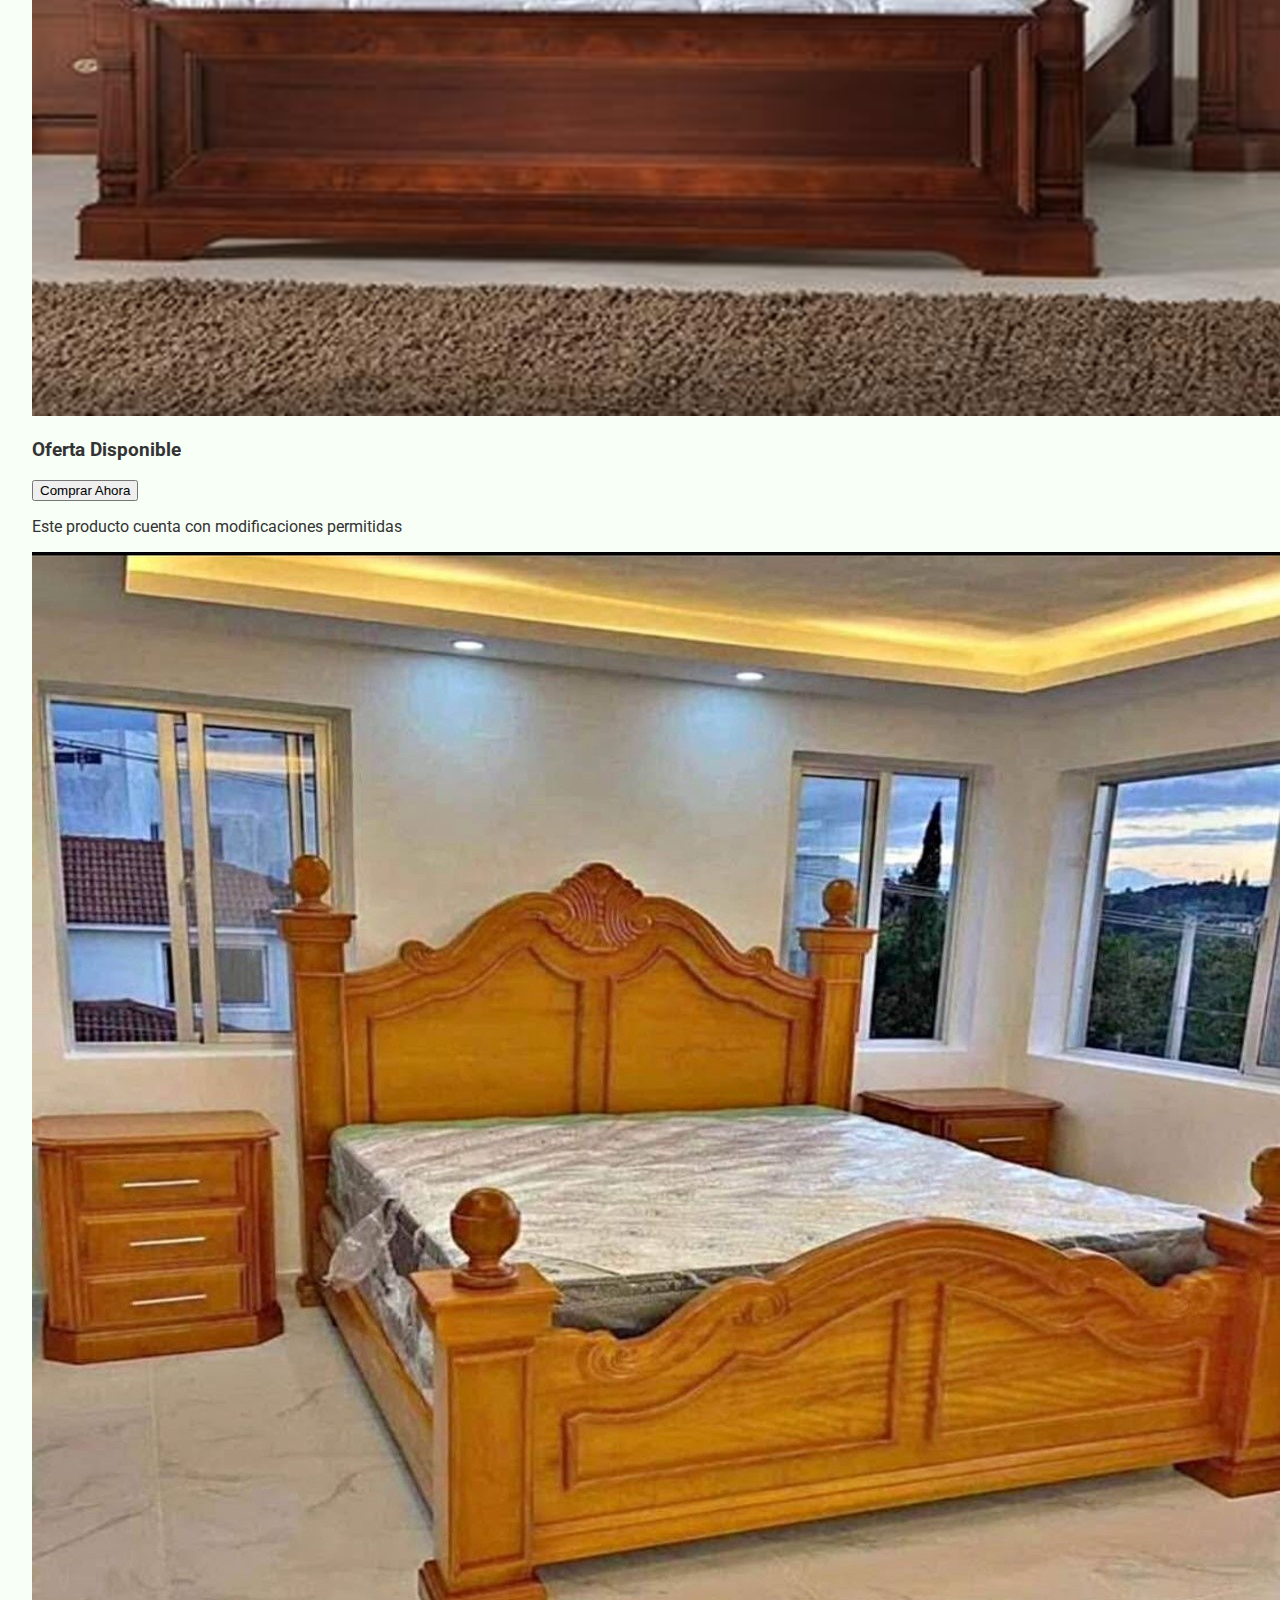
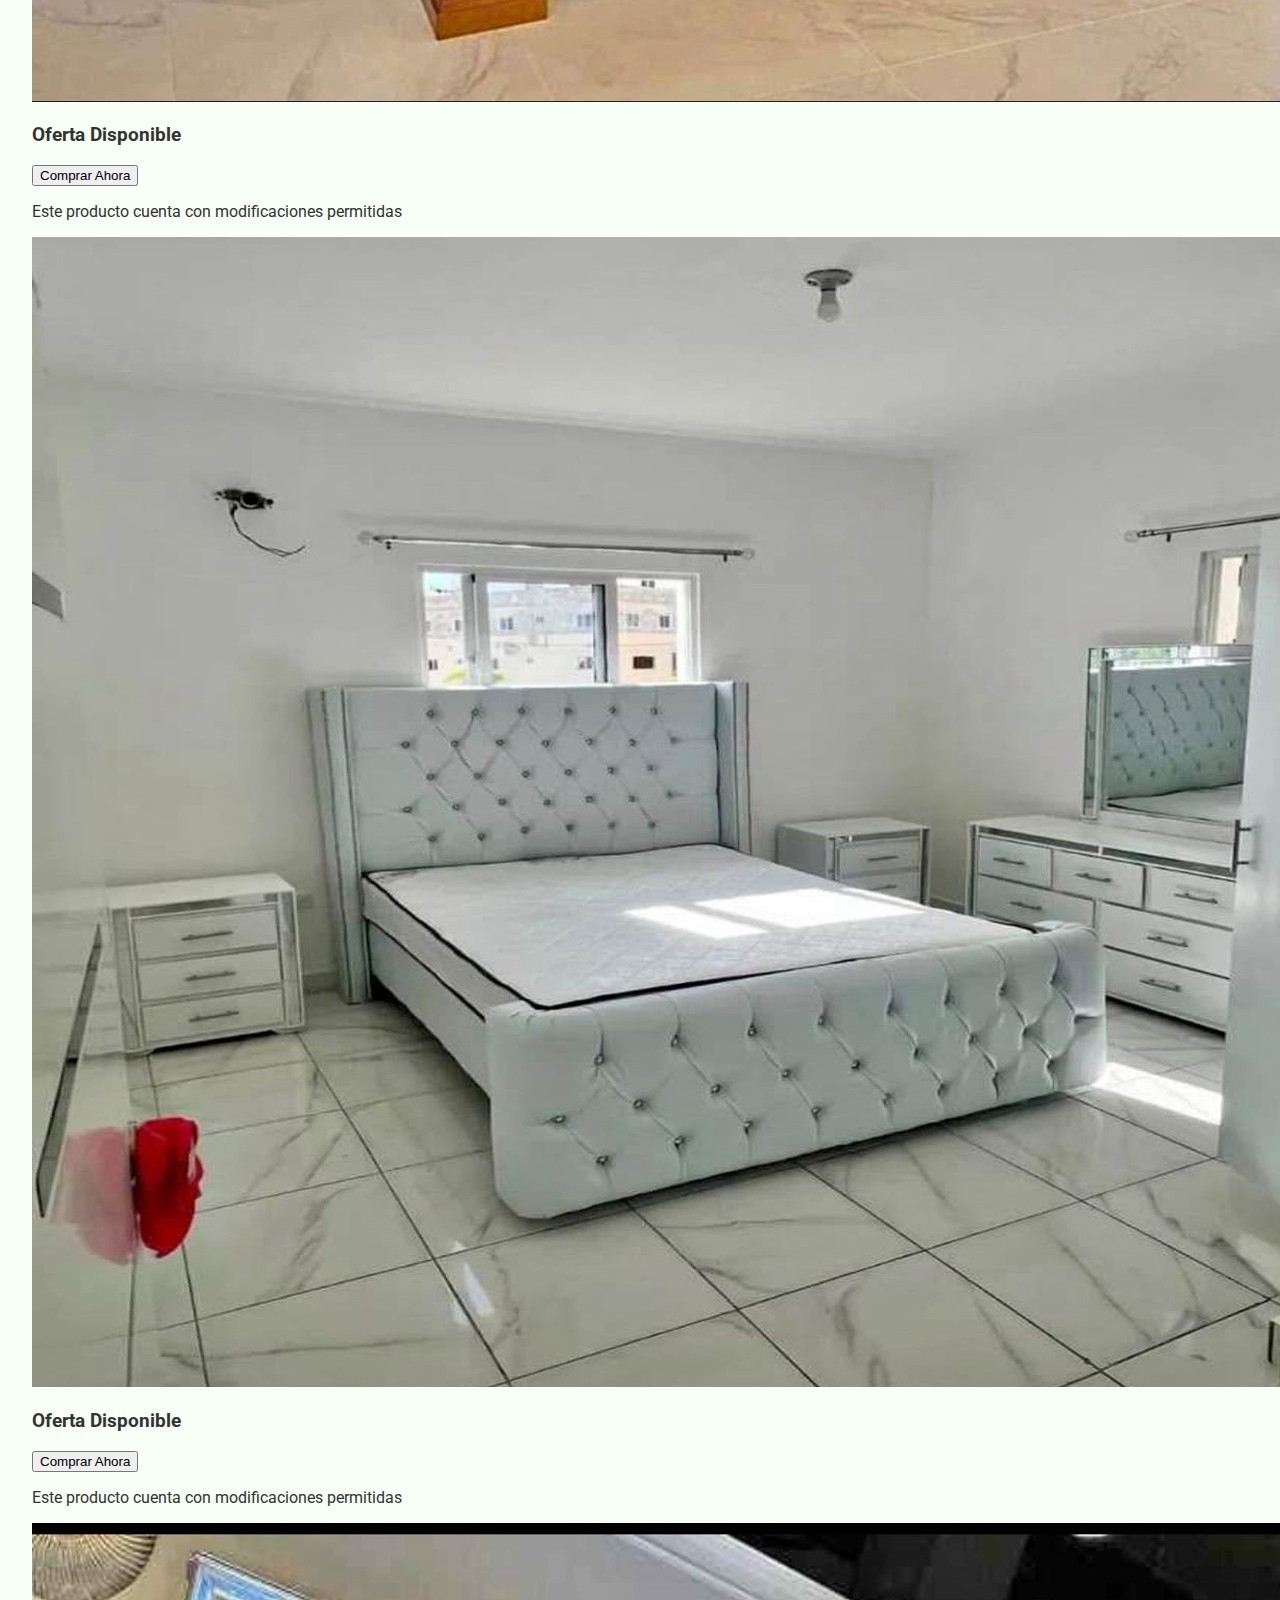
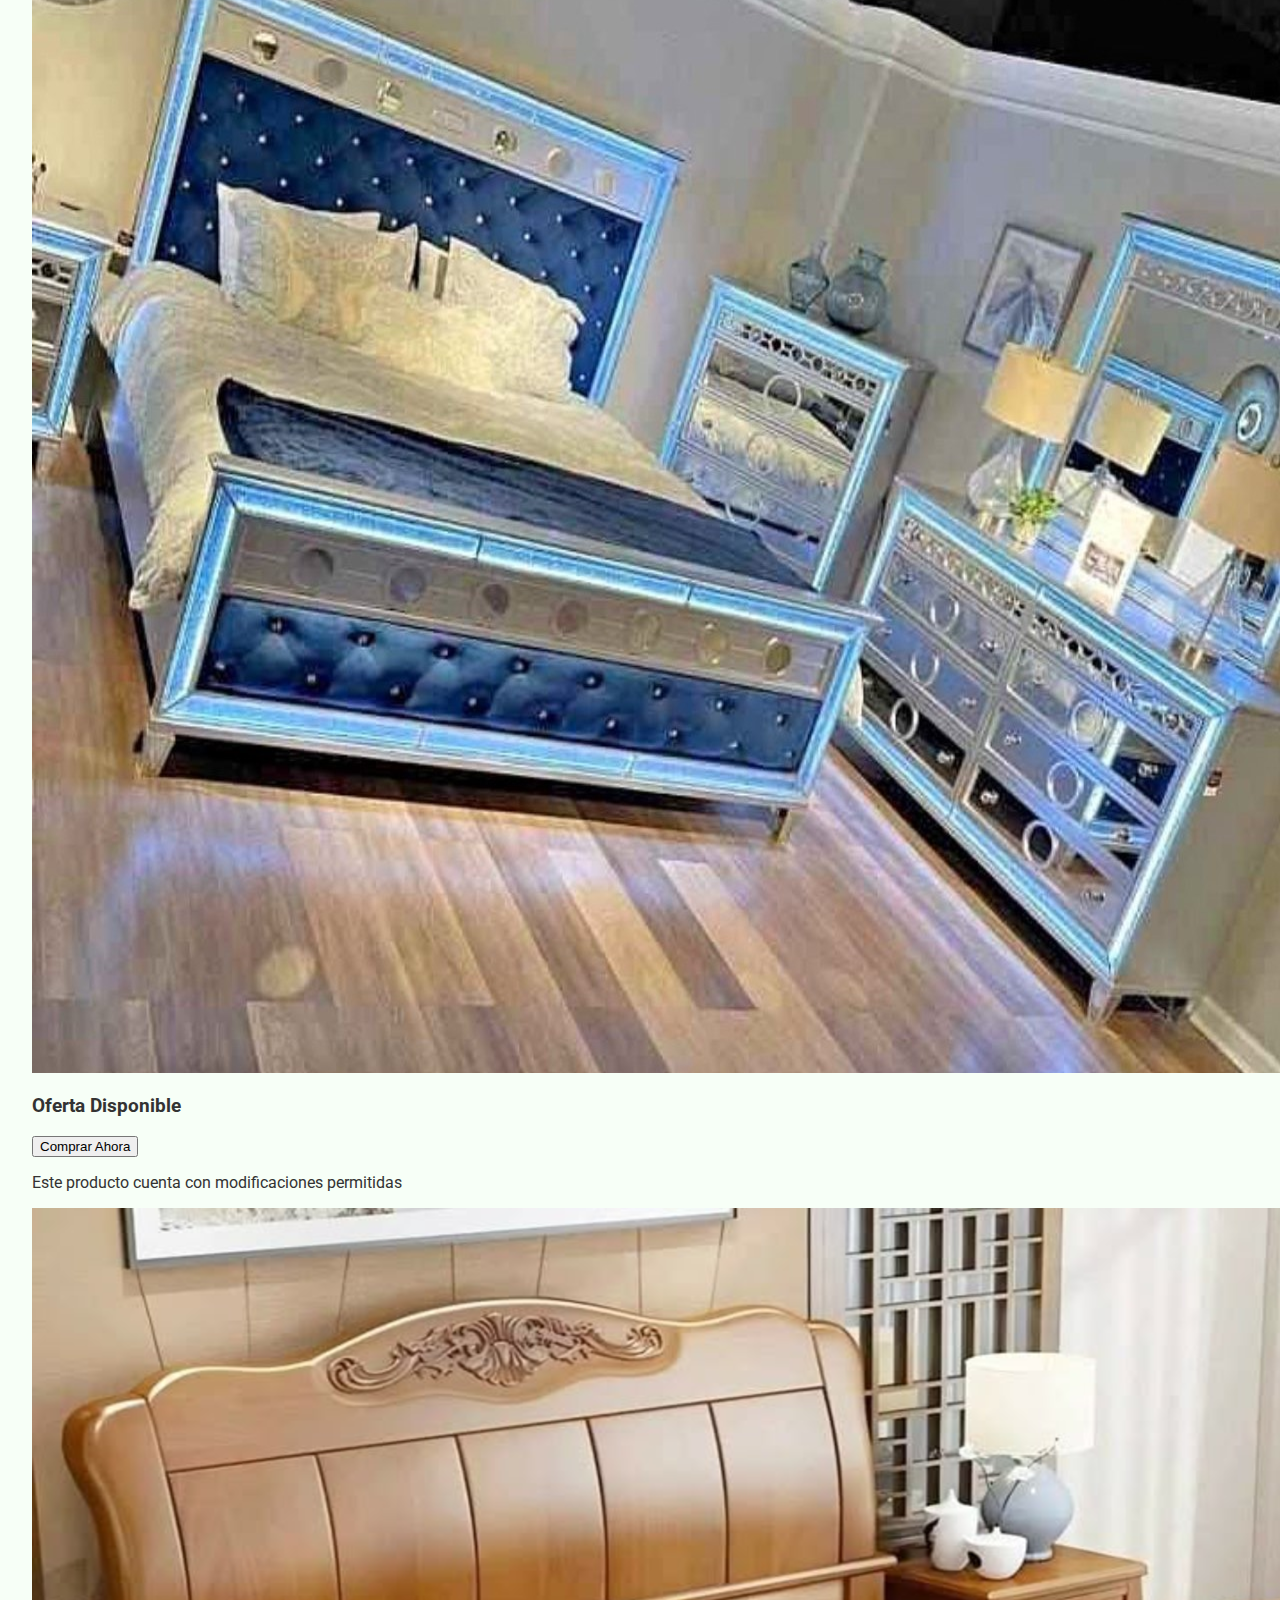
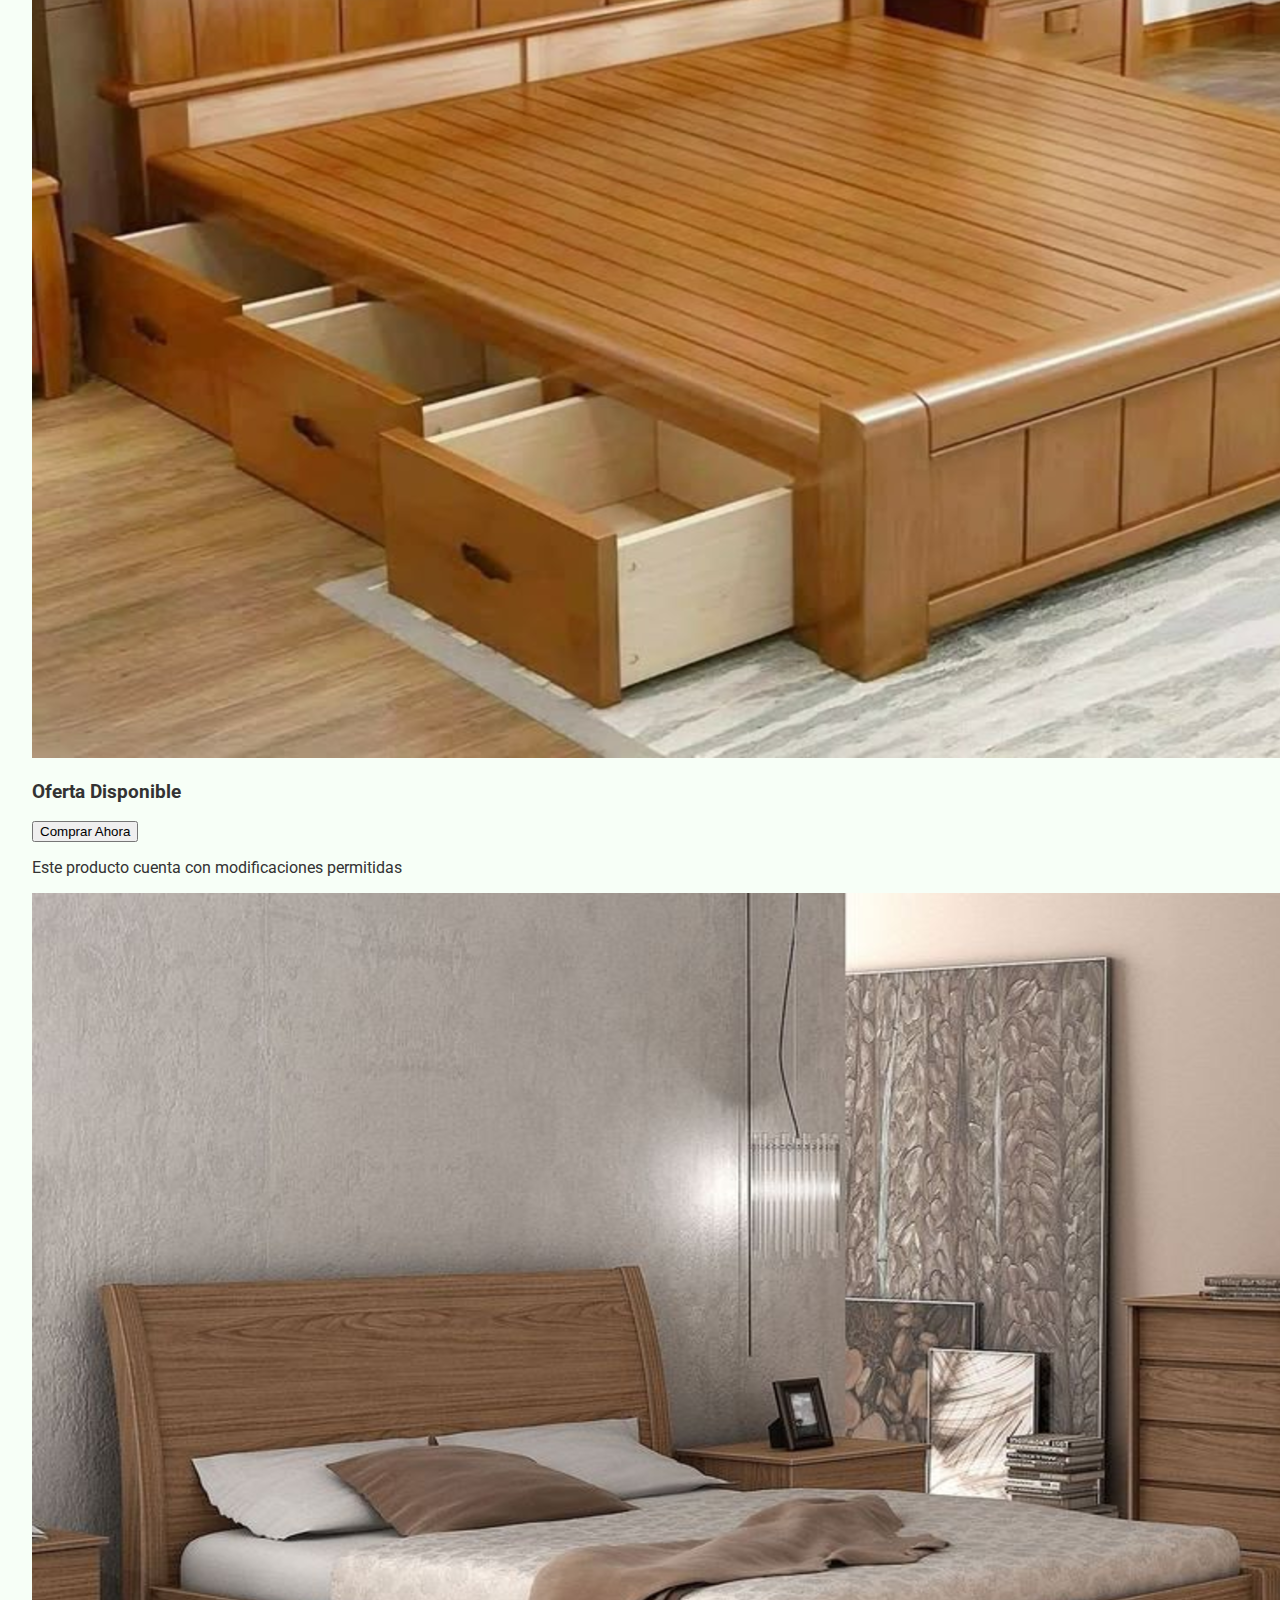
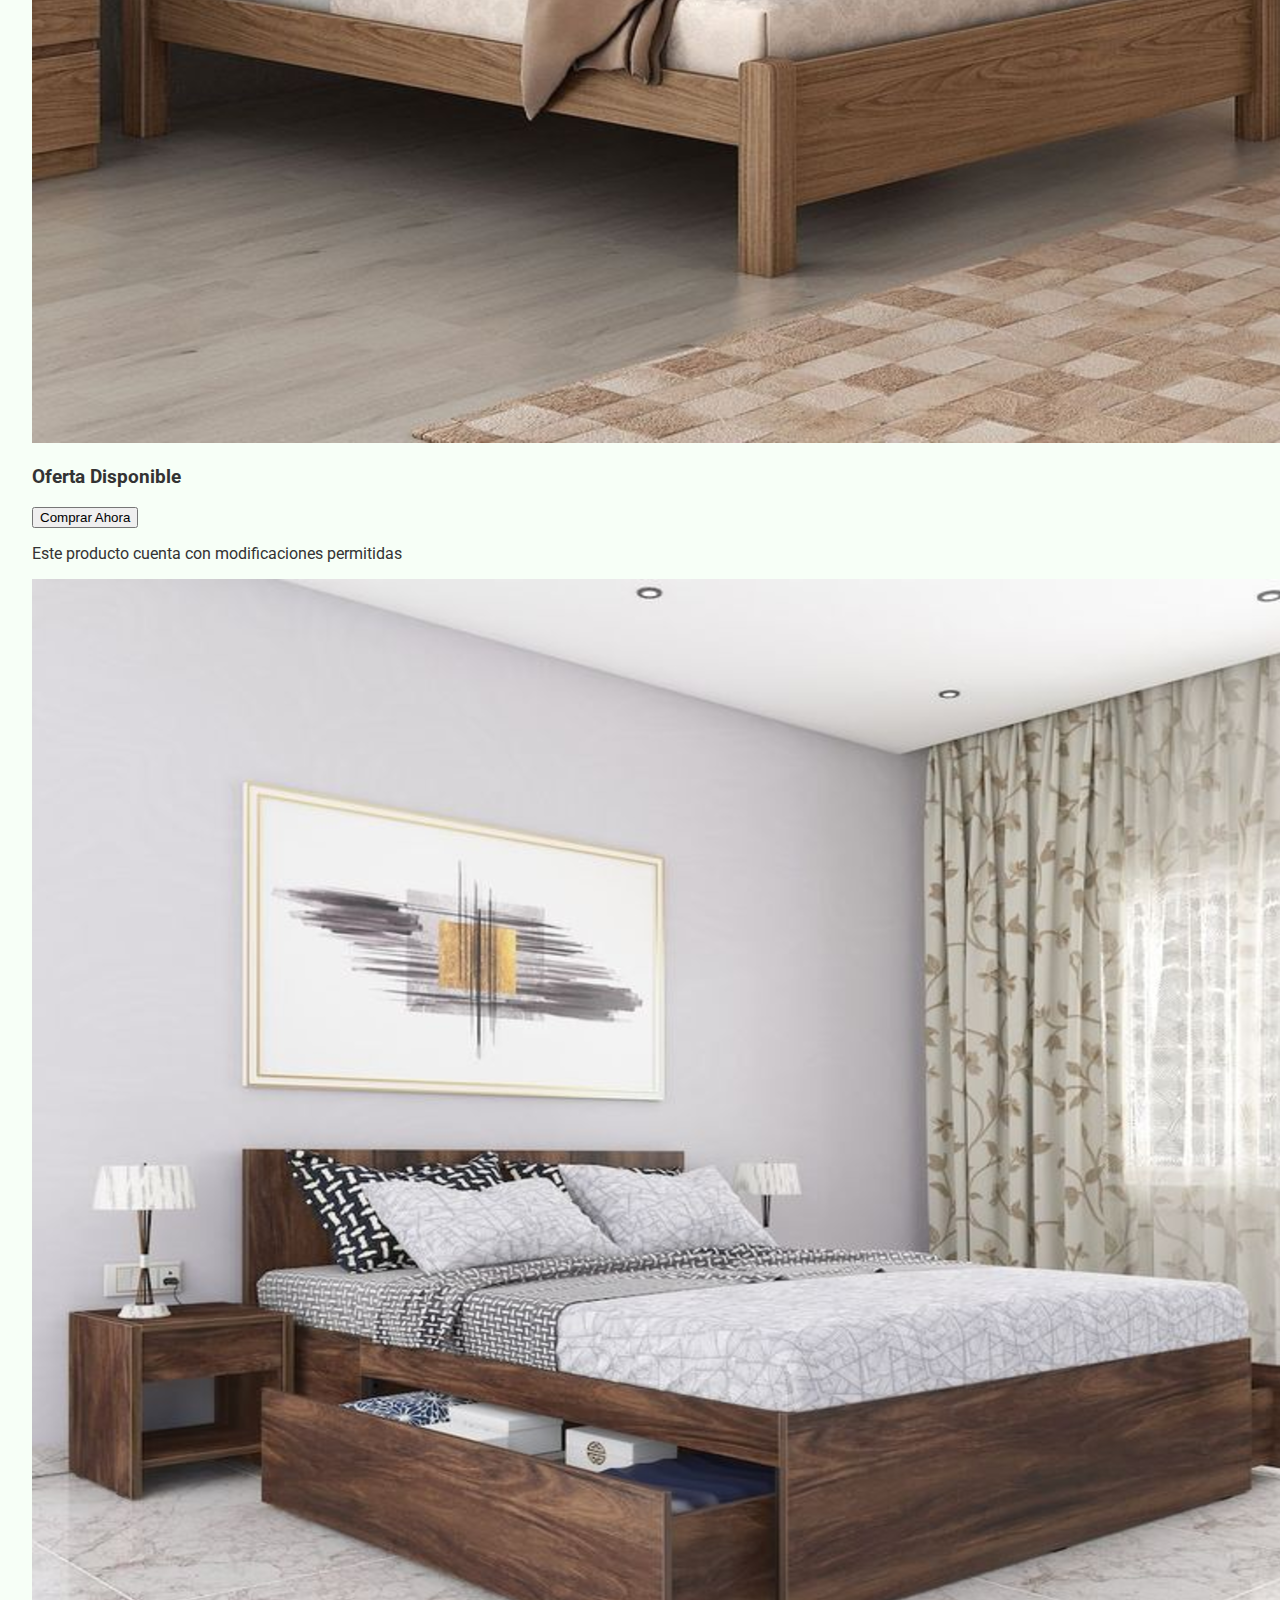
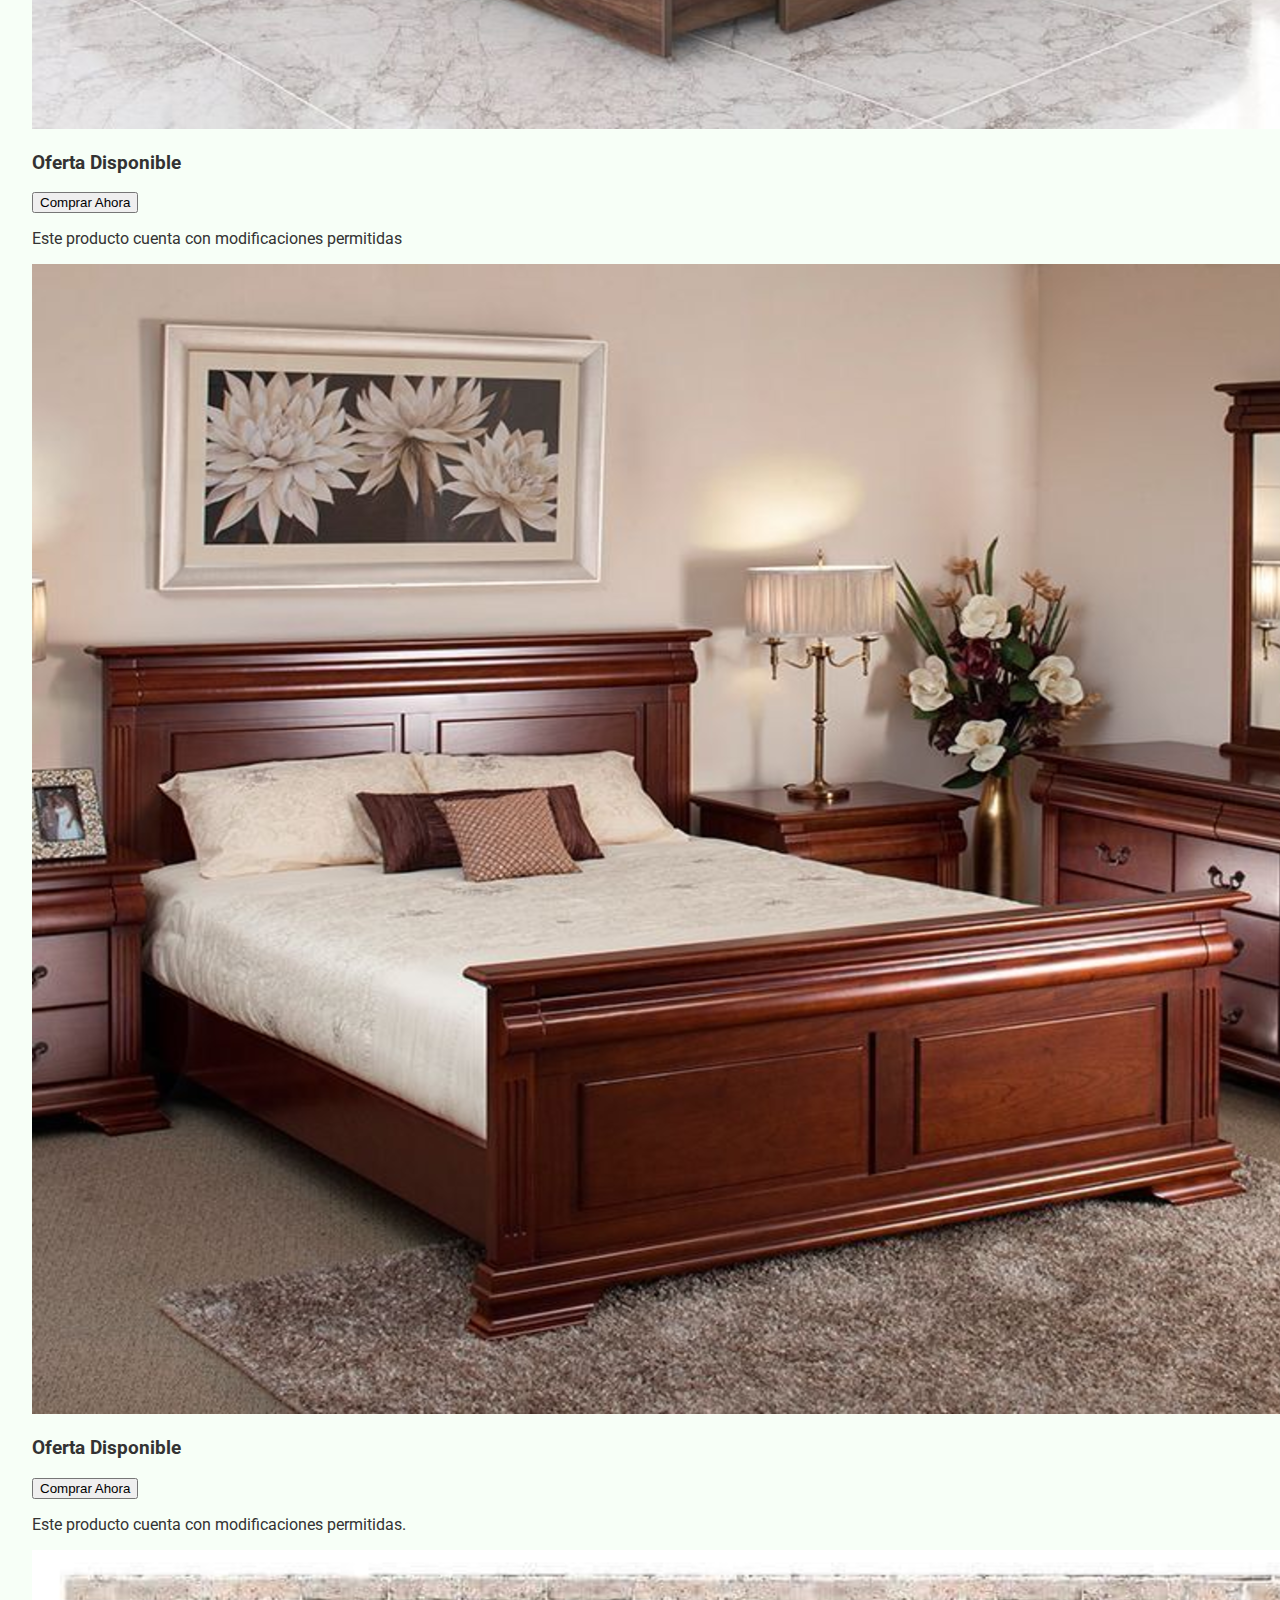
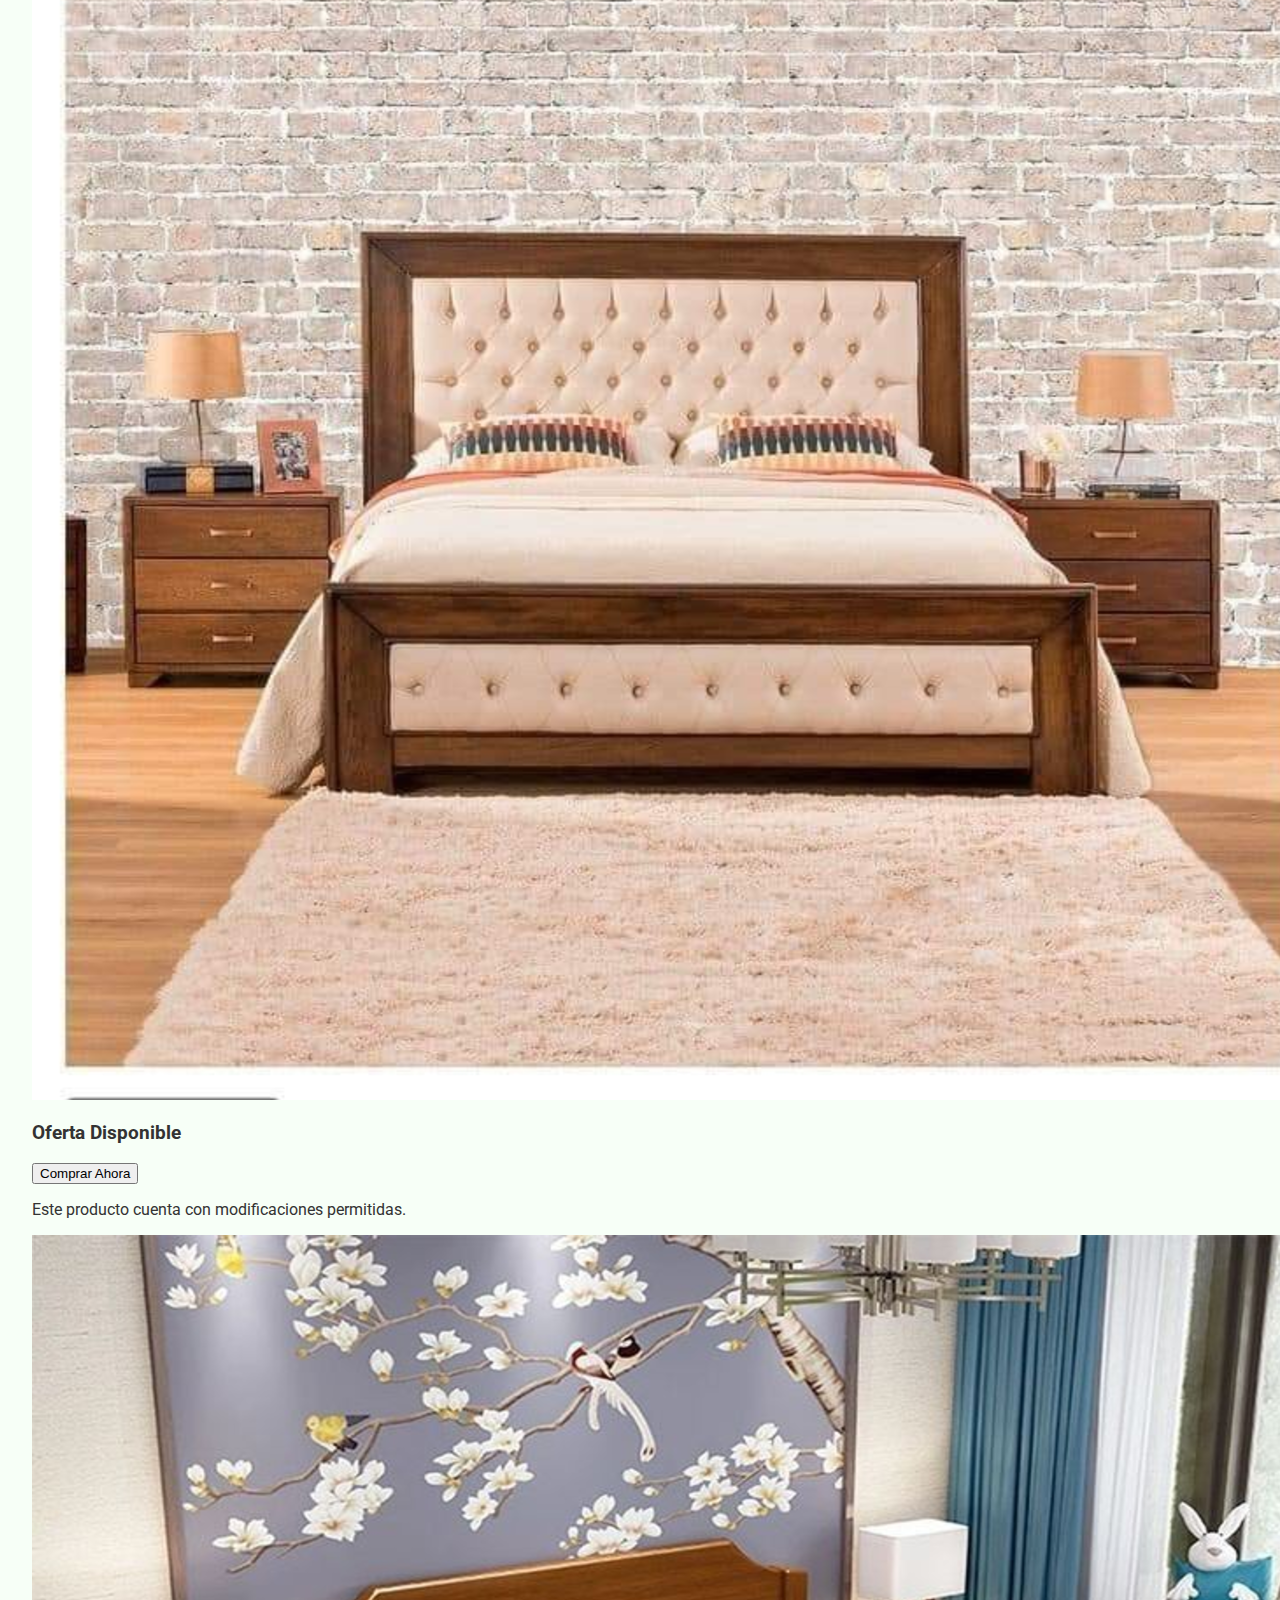
<file: habitacion.html>
<!DOCTYPE html>
<html lang="es">
<head>
    <meta charset="UTF-8">
    <meta name="viewport" content="width=device-width, initial-scale=1.0">
    
    <title>Mueblería El Mayor - Contacto</title>
    
    <!-- Descripción para motores de búsqueda -->
    <meta name="description" content="Contáctanos en Mueblería El Mayor. Ofrecemos muebles de alta calidad para cada rincón de tu hogar. Atención personalizada por el Sr. Alejandro Gómez y desarrollo web por el Lic. Samuel Alexander Gómez.">
    
    <!-- Palabras clave -->
    <meta name="keywords" content="mueblería, muebles, gaveteros, habitación, comedor, escritorios, puertas, cuna, contacto, Alejandro Gómez, Samuel Gómez">
    
    <!-- Autor -->
    <meta name="author" content="Lic. Samuel Alexander Gómez">
    
    <!-- SEO Robots -->
    <meta name="robots" content="index, follow">
    
    <!-- Open Graph (Facebook, WhatsApp, etc.) -->
    <meta property="og:title" content="Mueblería El Mayor - Contacto">
    <meta property="og:description" content="Muebles de calidad con atención personalizada. Contáctanos hoy.">
    <meta property="og:image" content="https://raw.githubusercontent.com/Project3022/Muebleria/main/imagen/logo.jpeg">
    <meta property="og:url" content="https://project3022.github.io/Muebleria/">
    <meta property="og:type" content="website">
    
    <!-- Twitter Card -->
    <meta name="twitter:card" content="summary_large_image">
    <meta name="twitter:title" content="Mueblería El Mayor - Contacto">
    <meta name="twitter:description" content="Muebles de calidad con atención personalizada. Contáctanos hoy.">
 <meta name="twitter:image" content="https://raw.githubusercontent.com/Project3022/Muebleria/main/imagen/logo.jpeg">
    
    <!-- Idioma -->
    <meta http-equiv="Content-Language" content="es">






    
    <title>Mueblería El Mayor</title>
    <link rel="stylesheet" href="./css/styles.css">
    <link href="https://fonts.googleapis.com/css2?family=Roboto:wght@400;700&display=swap" rel="stylesheet">
</head>
<body>
     <header>
      <nav>
        <ul class="menu">
            <li><a href="index.html">Inicio</a></li>
            <li><a href="Gabetero.html">Gaveteros</a></li>
            <li><a href="habitacion.html">Habitación</a></li>
            <li class="submenu">
                <a href="#">Mas</a>
                <ul class="dropdown">
                    <li><a href="Comedor.html">Comedor</a></li>
                    <li><a href="Escritorios.html">Escritorios</a></li>
                    <li><a href="Puerta.html">puertas</a></li>
                    <li><a href="Cuna.html">Cuna</a></li>
                </ul>
            </li>
            <li><a href="contactos.html">Contactos</a></li>
        </ul>
    </nav>
    </header>
    <main>
        <h1 id="titulo-llamativo" class="titulo-llamativo" style="text-align: center;">Habitacion</h1>

            <div class="productos">
        <div class="producto">
            <img src="./imagen/habitacion/1.jpeg" alt="Mueble 1" onclick="abrirModal(this)">
            <h3>Oferta Disponible</h3>
            <a href="https://wa.link/bubro9"><button class="boton-compra">Comprar Ahora</button></a>
            <p>Este producto cuenta con modificaciones permitidas</p>
        </div>

        <div class="producto">
            <img src="./imagen/habitacion//2.png" alt="Mueble 2" onclick="abrirModal(this)">
            <h3>Oferta Disponible</h3>
            <a href="https://wa.link/bubro9"><button class="boton-compra">Comprar Ahora</button></a>
            <p>Este producto cuenta con modificaciones permitidas</p>
        </div>

        <!-- Más productos aquí -->
        <div class="producto">
            <img src="./imagen/habitacion/3.png" alt="Mueble 3" onclick="abrirModal(this)">
            <h3>Oferta Disponible</h3>
            <a href="https://wa.link/bubro9"><button class="boton-compra">Comprar Ahora</button></a>
            <p>Este producto cuenta con modificaciones permitidas</p>
        </div>

        <div class="producto">
            <img src="./imagen/habitacion/4.png" alt="Mueble 4" onclick="abrirModal(this)">
            <h3>Oferta Disponible</h3>
            <a href="https://wa.link/bubro9"><button class="boton-compra">Comprar Ahora</button></a>
            <p>Este producto cuenta con modificaciones permitidas</p>
        </div>

        <div class="producto">
            <img src="./imagen/habitacion/5.png" alt="Mueble 5" onclick="abrirModal(this)">
            <h3>Oferta Disponible</h3>
            <a href="https://wa.link/bubro9"><button class="boton-compra">Comprar Ahora</button></a>
            <p>Este producto cuenta con modificaciones permitidas</p>
        </div>

            <div class="producto">
            <img src="./imagen/habitacion/6.png" alt="Mueble 6" onclick="abrirModal(this)">
            <h3>Oferta Disponible</h3>
            <a href="https://wa.link/bubro9"><button class="boton-compra">Comprar Ahora</button></a>
            <p>Este producto cuenta con modificaciones permitidas</p>
        </div>

            <div class="producto">
            <img src="./imagen/habitacion/7.png" alt="Mueble 7" onclick="abrirModal(this)">
            <h3>Oferta Disponible</h3>
            <a href="https://wa.link/bubro9"><button class="boton-compra">Comprar Ahora</button></a>
            <p>Este producto cuenta con modificaciones permitidas</p>
        </div>

        
            <div class="producto">
            <img src="./imagen/habitacion/8.png" alt="Mueble 8" onclick="abrirModal(this)">
            <h3>Oferta Disponible</h3>
            <a href="https://wa.link/bubro9"><button class="boton-compra">Comprar Ahora</button></a>
            <p>Este producto cuenta con modificaciones permitidas</p>
        </div>

        
            <div class="producto">
            <img src="./imagen/habitacion/9.png" alt="Mueble 9" onclick="abrirModal(this)">
            <h3>Oferta Disponible</h3>
            <a href="https://wa.link/bubro9"><button class="boton-compra">Comprar Ahora</button></a>
            <p>Este producto cuenta con modificaciones permitidas</p>
        </div>


        
            <div class="producto">
            <img src="./imagen/habitacion/10.png" alt="Mueble 10" onclick="abrirModal(this)">
            <h3>Oferta Disponible</h3>
            <a href="https://wa.link/bubro9"><button class="boton-compra">Comprar Ahora</button></a>
            <p>Este producto cuenta con modificaciones permitidas</p>
        </div>

        
            <div class="producto">
            <img src="./imagen/habitacion/11.png" alt="Mueble 11" onclick="abrirModal(this)">
            <h3>Oferta Disponible</h3>
            <a href="https://wa.link/bubro9"><button class="boton-compra">Comprar Ahora</button></a>
            <p>Este producto cuenta con modificaciones permitidas.</p>
        </div>


        
            <div class="producto">
            <img src="./imagen/habitacion/12.png" alt="Mueble 12" onclick="abrirModal(this)">
            <h3>Oferta Disponible</h3>
            <a href="https://wa.link/bubro9"><button class="boton-compra">Comprar Ahora</button></a>
            <p>Este producto cuenta con modificaciones permitidas.</p>
        </div>


        
            <div class="producto">
            <img src="./imagen/habitacion/13.png" alt="Mueble 13" onclick="abrirModal(this)">
            <h3>Oferta Disponible</h3>
            <a href="https://wa.link/bubro9"><button class="boton-compra">Comprar Ahora</button></a>
            <p>Este producto cuenta con modificaciones permitidas.</p>
        </div>


        
            <div class="producto">
            <img src="./imagen/habitacion/14.png" alt="Mueble 14" onclick="abrirModal(this)">
            <h3>Oferta Disponible</h3>
            <a href="https://wa.link/bubro9"><button class="boton-compra">Comprar Ahora</button></a>
            <p>Este producto cuenta con modificaciones permitidas.</p>
        </div>



        
            <div class="producto">
            <img src="./imagen/habitacion/15.png" alt="Mueble 15" onclick="abrirModal(this)">
            <h3>Oferta Disponible</h3>
            <a href="https://wa.link/bubro9"><button class="boton-compra">Comprar Ahora</button></a>
            <p>Este producto cuenta con modificaciones permitidas.</p>
        </div>



        
            <div class="producto">
            <img src="./imagen/habitacion/16.png" alt="Mueble 16" onclick="abrirModal(this)">
            <h3>Oferta Disponible</h3>
            <a href="https://wa.link/bubro9"><button class="boton-compra">Comprar Ahora</button></a>
            <p>Este producto cuenta con modificaciones permitidas.</p>
        </div>



        
            <div class="producto">
            <img src="./imagen/habitacion/17.png" alt="Mueble 17" onclick="abrirModal(this)">
            <h3>Oferta Disponible</h3>
            <a href="https://wa.link/bubro9"><button class="boton-compra">Comprar Ahora</button></a>
            <p>Este producto cuenta con modificaciones permitidas.</p>
        </div>



        
            <div class="producto">
            <img src="./imagen/habitacion/18.png" alt="Mueble 18" onclick="abrirModal(this)">
            <h3>Oferta Disponible</h3>
            <a href="https://wa.link/bubro9"><button class="boton-compra">Comprar Ahora</button></a>
            <p>Este producto cuenta con modificaciones permitidas.</p>
        </div>



        
            <div class="producto">
            <img src="./imagen/habitacion/19.png" alt="Mueble 19" onclick="abrirModal(this)">
            <h3>Oferta Disponible</h3>
            <a href="https://wa.link/bubro9"><button class="boton-compra">Comprar Ahora</button></a>
            <p>Este producto cuenta con modificaciones permitidas.</p>
        </div>



        
            <div class="producto">
            <img src="./imagen/habitacion/20.png" alt="Mueble 20" onclick="abrirModal(this)">
            <h3>Oferta Disponible</h3>
            <a href="https://wa.link/bubro9"><button class="boton-compra">Comprar Ahora</button></a>
            <p>Este producto cuenta con modificaciones permitidas.</p>
        </div>

            <div class="producto">
            <img src="./imagen/habitacion/21.png" alt="Mueble 21" onclick="abrirModal(this)">
            <h3>Oferta Disponible</h3>
            <a href="https://wa.link/bubro9"><button class="boton-compra">Comprar Ahora</button></a>
            <p>Este producto cuenta con modificaciones permitidas.</p>
        </div>


            <div class="producto">
            <img src="./imagen/habitacion/22.png" alt="Mueble 22" onclick="abrirModal(this)">
            <h3>Oferta Disponible</h3>
            <a href="https://wa.link/bubro9"><button class="boton-compra">Comprar Ahora</button></a>
            <p>Este producto cuenta con modificaciones permitidas.</p>
        </div>


            <div class="producto">
            <img src="./imagen/habitacion/23.png" alt="Mueble 23" onclick="abrirModal(this)">
            <h3>Oferta Disponible</h3>
            <a href="https://wa.link/bubro9"><button class="boton-compra">Comprar Ahora</button></a>
            <p>Este producto cuenta con modificaciones permitidas.</p>
        </div>


            <div class="producto">
            <img src="./imagen/habitacion/24.png" alt="Mueble 24" onclick="abrirModal(this)">
            <h3>Oferta Disponible</h3>
            <a href="https://wa.link/bubro9"><button class="boton-compra">Comprar Ahora</button></a>
            <p>Este producto cuenta con modificaciones permitidas.</p>
        </div>



            <div class="producto">
            <img src="./imagen/habitacion/25.png" alt="Mueble 25" onclick="abrirModal(this)">
            <h3>Oferta Disponible</h3>
            <a href="https://wa.link/bubro9"><button class="boton-compra">Comprar Ahora</button></a>
            <p>Este producto cuenta con modificaciones permitidas.</p>
        </div>


            <div class="producto">
            <img src="./imagen/habitacion/26.png" alt="Mueble 26" onclick="abrirModal(this)">
            <h3>Oferta Disponible</h3>
            <a href="https://wa.link/bubro9"><button class="boton-compra">Comprar Ahora</button></a>
            <p>Este producto cuenta con modificaciones permitidas.</p>
        </div>


            <div class="producto">
            <img src="./imagen/habitacion/27.png" alt="Mueble 27" onclick="abrirModal(this)">
            <h3>Oferta Disponible</h3>
            <a href="https://wa.link/bubro9"><button class="boton-compra">Comprar Ahora</button></a>
            <p>Este producto cuenta con modificaciones permitidas.</p>
        </div>

         <div class="producto">
            <img src="./imagen/habitacion/28.png" alt="Mueble 28" onclick="abrirModal(this)">
            <h3>Oferta Disponible</h3>
            <a href="https://wa.link/bubro9"><button class="boton-compra">Comprar Ahora</button></a>
            <p>Este producto cuenta con modificaciones permitidas.</p>
        </div>

         <div class="producto">
            <img src="./imagen/habitacion/29.png" alt="Mueble 29" onclick="abrirModal(this)">
            <h3>Oferta Disponible</h3>
            <a href="https://wa.link/bubro9"><button class="boton-compra">Comprar Ahora</button></a>
            <p>Este producto cuenta con modificaciones permitidas.</p>
        </div>

         <div class="producto">
            <img src="./imagen/habitacion/30.png" alt="Mueble 30" onclick="abrirModal(this)">
            <h3>Oferta Disponible</h3>
            <a href="https://wa.link/bubro9"><button class="boton-compra">Comprar Ahora</button></a>
            <p>Este producto cuenta con modificaciones permitidas.</p>
        </div>

        </div>
    </main>
    <footer>
        <p>&copy; 2025 Mueblería El Mayor</p>
    </footer>
    <div id="modalImagen" class="modal" onclick="cerrarModal()">
        <span class="cerrar">&times;</span>
        <img class="modal-contenido" id="imagenAmpliada">
    </div>
    <script src="./java/producto.js"></script>
</body>
</html>
</file>
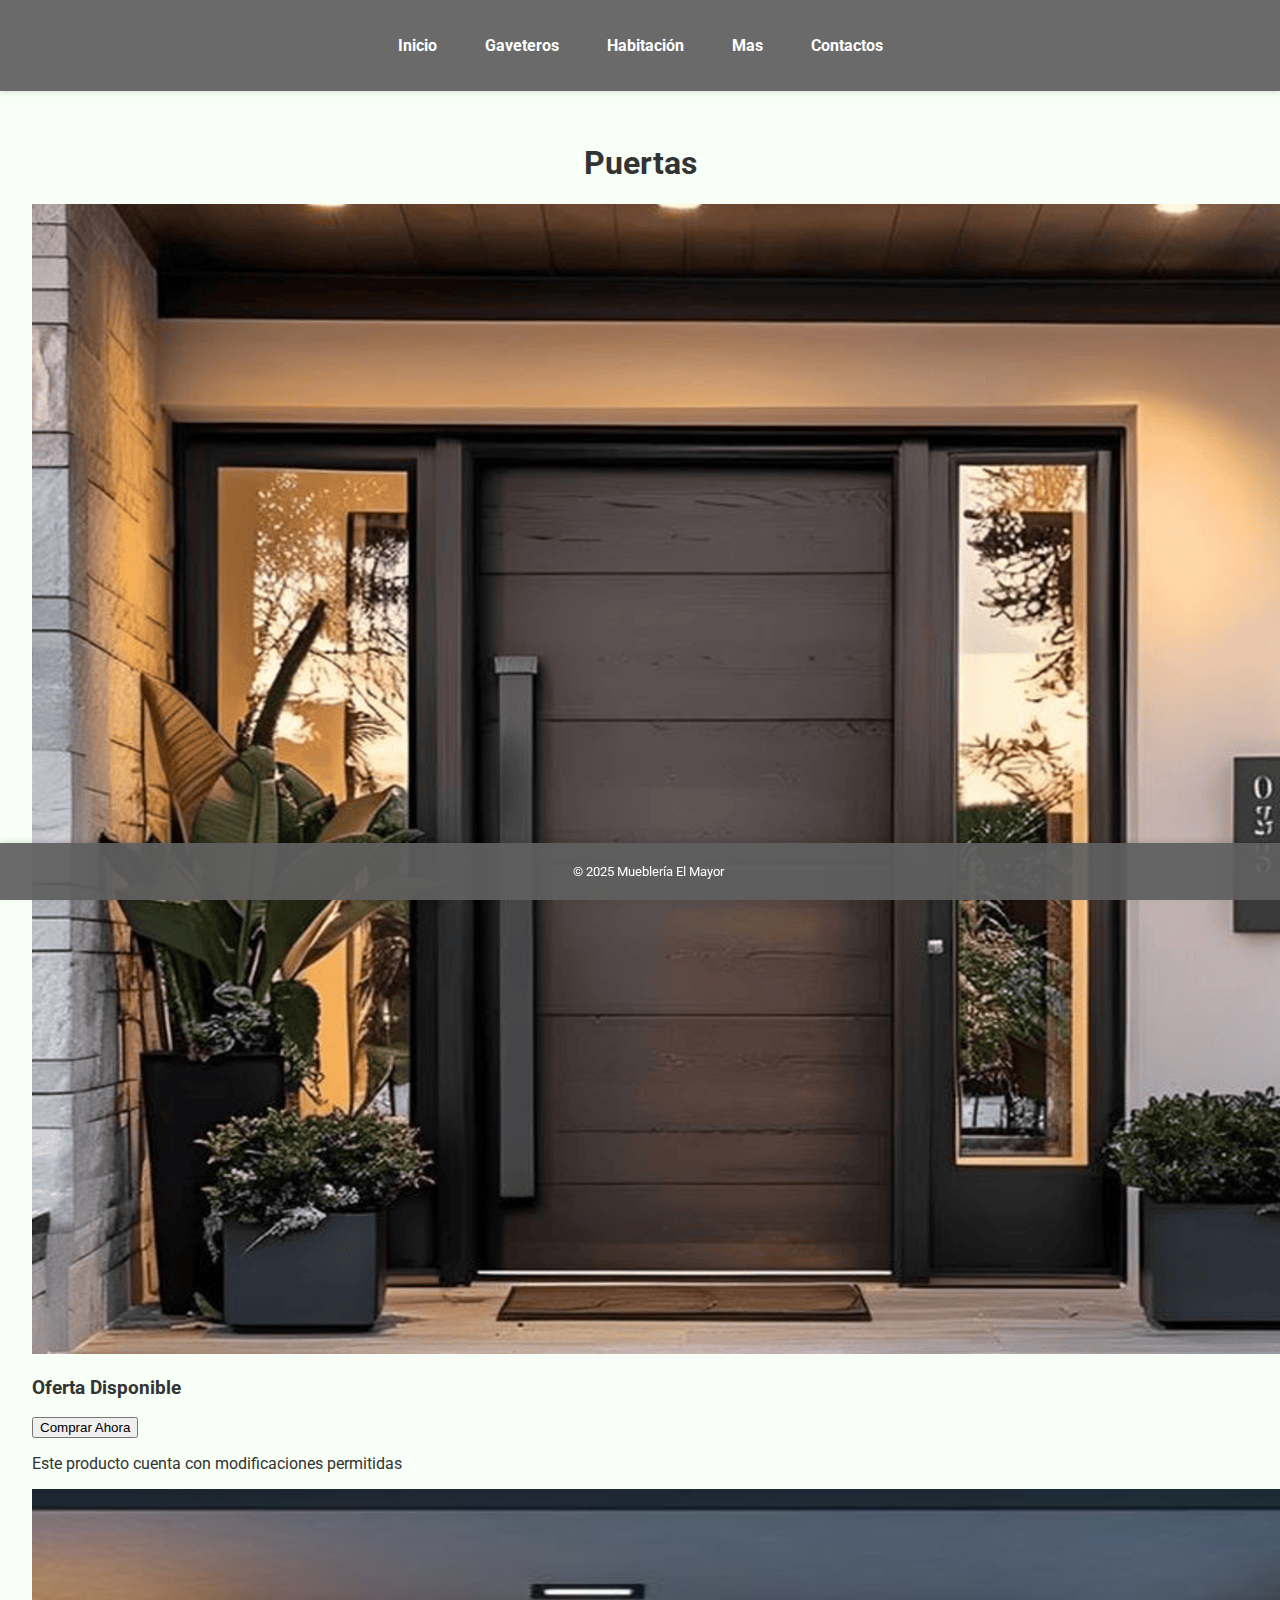
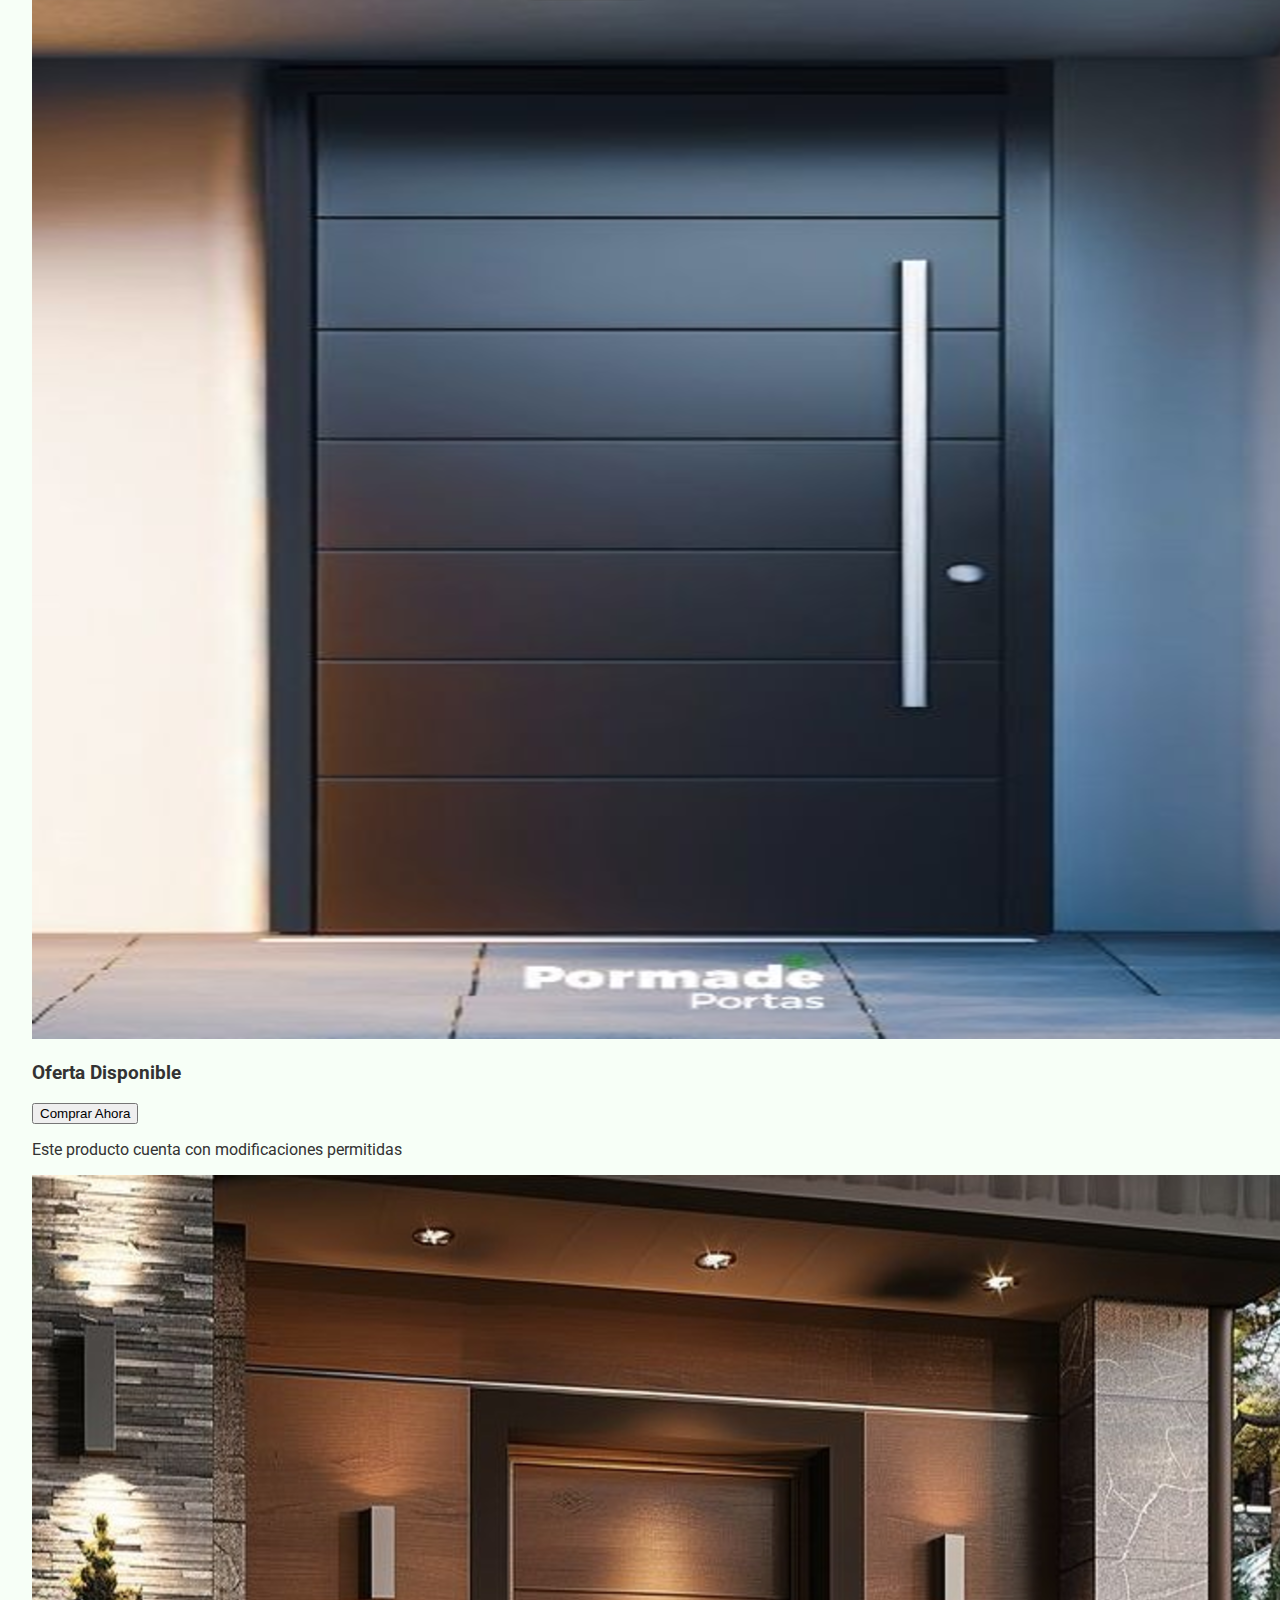
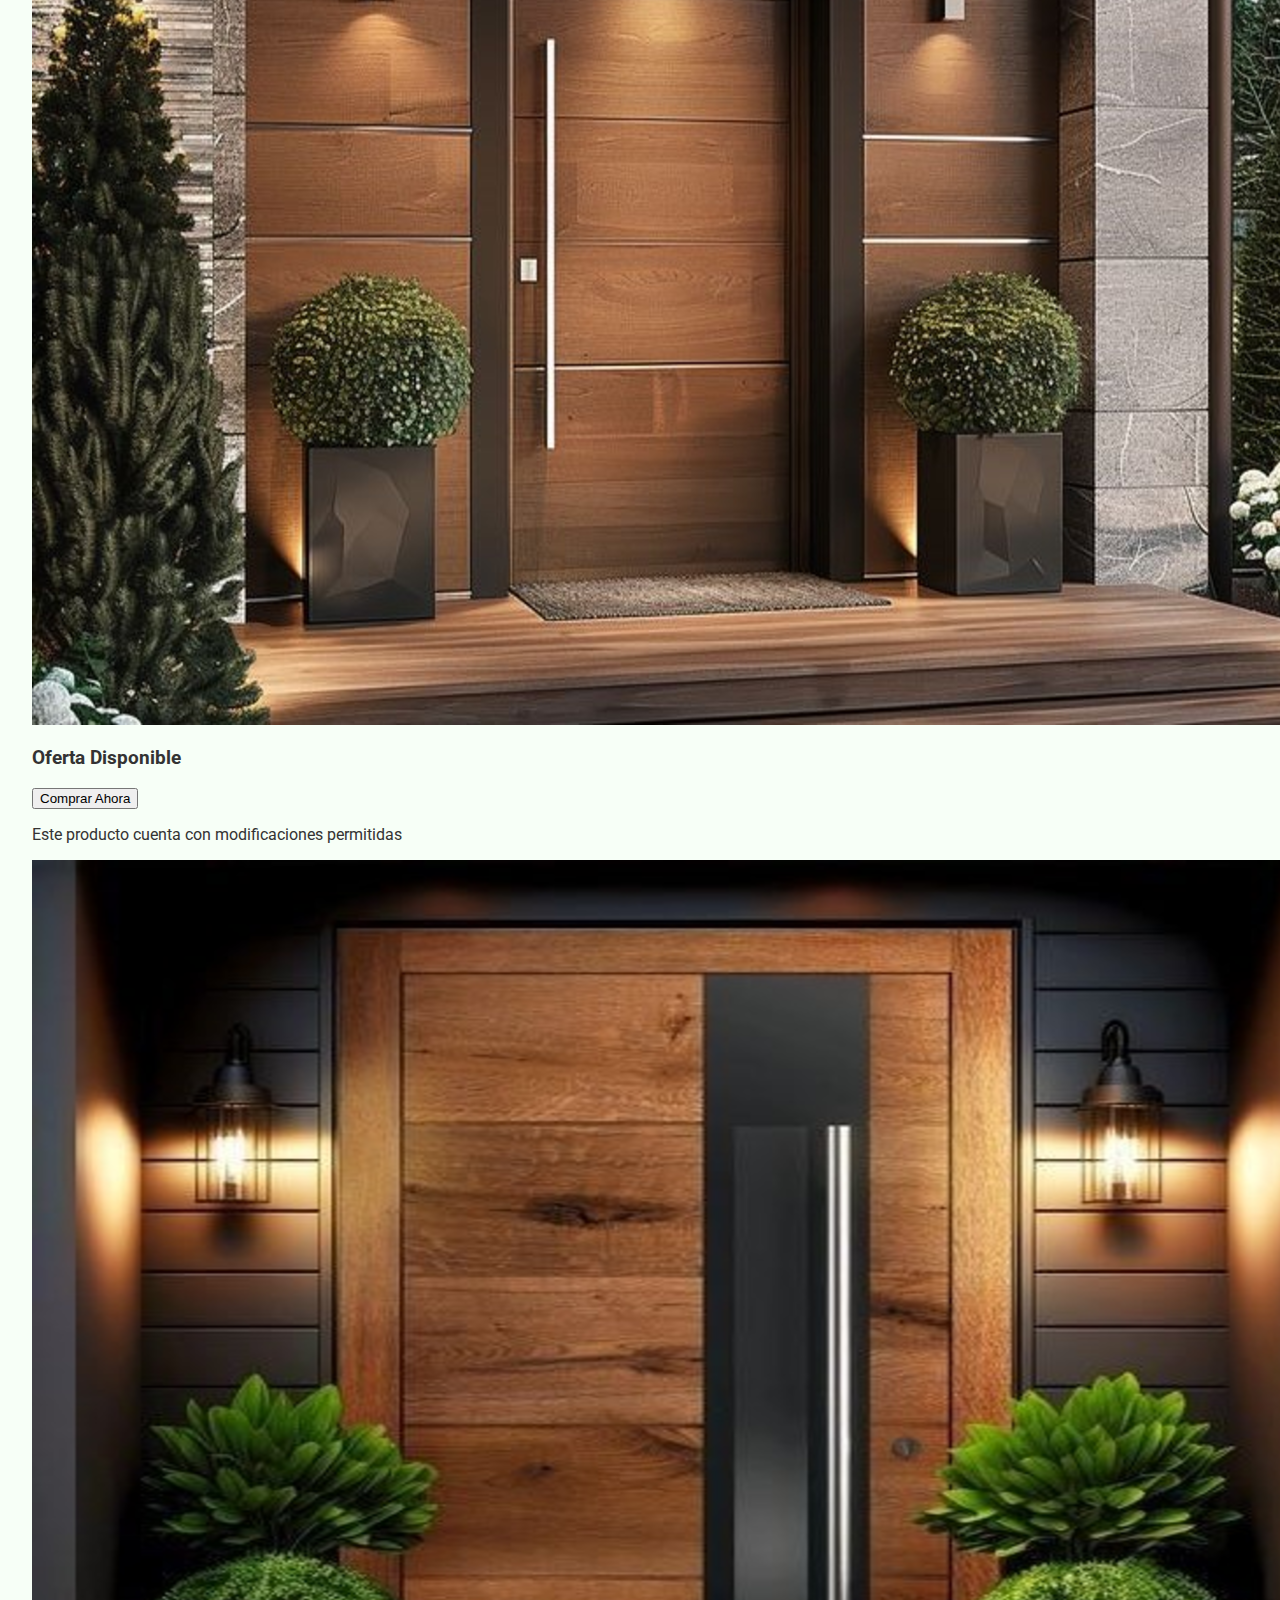
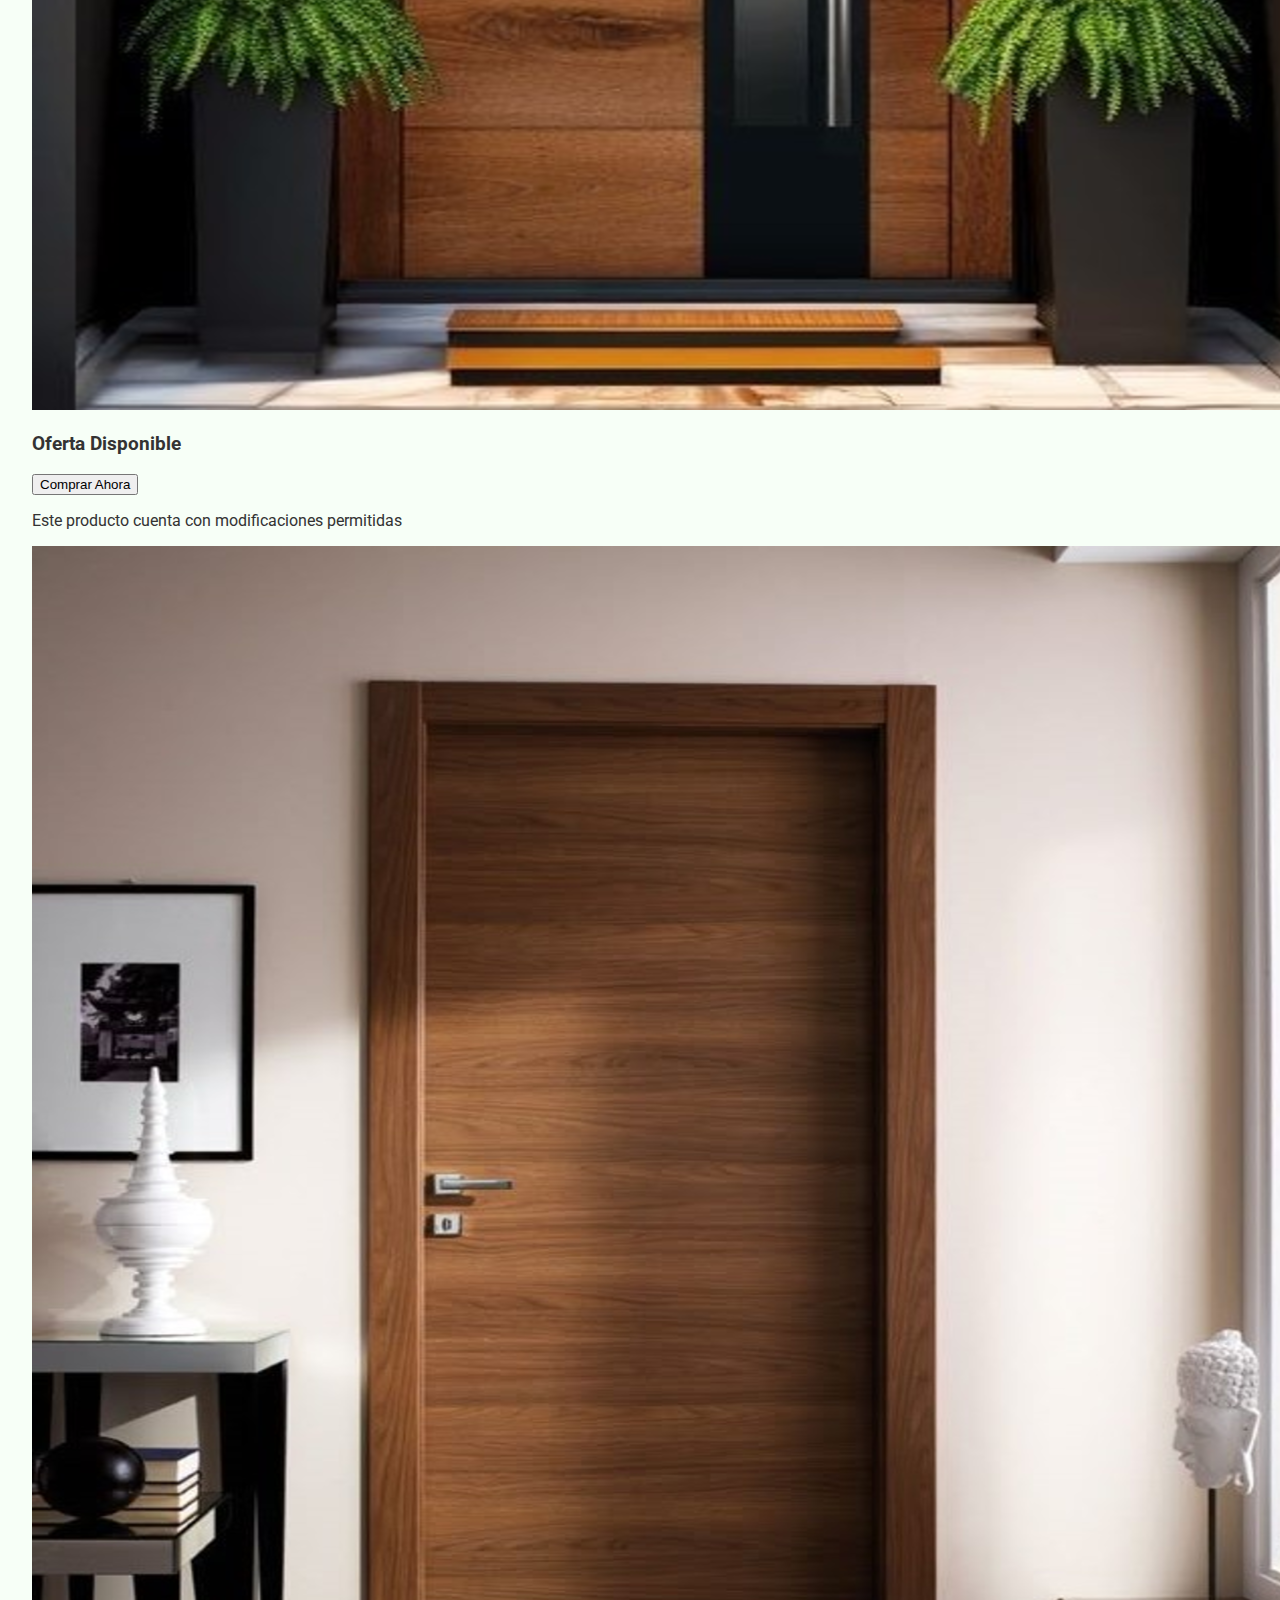
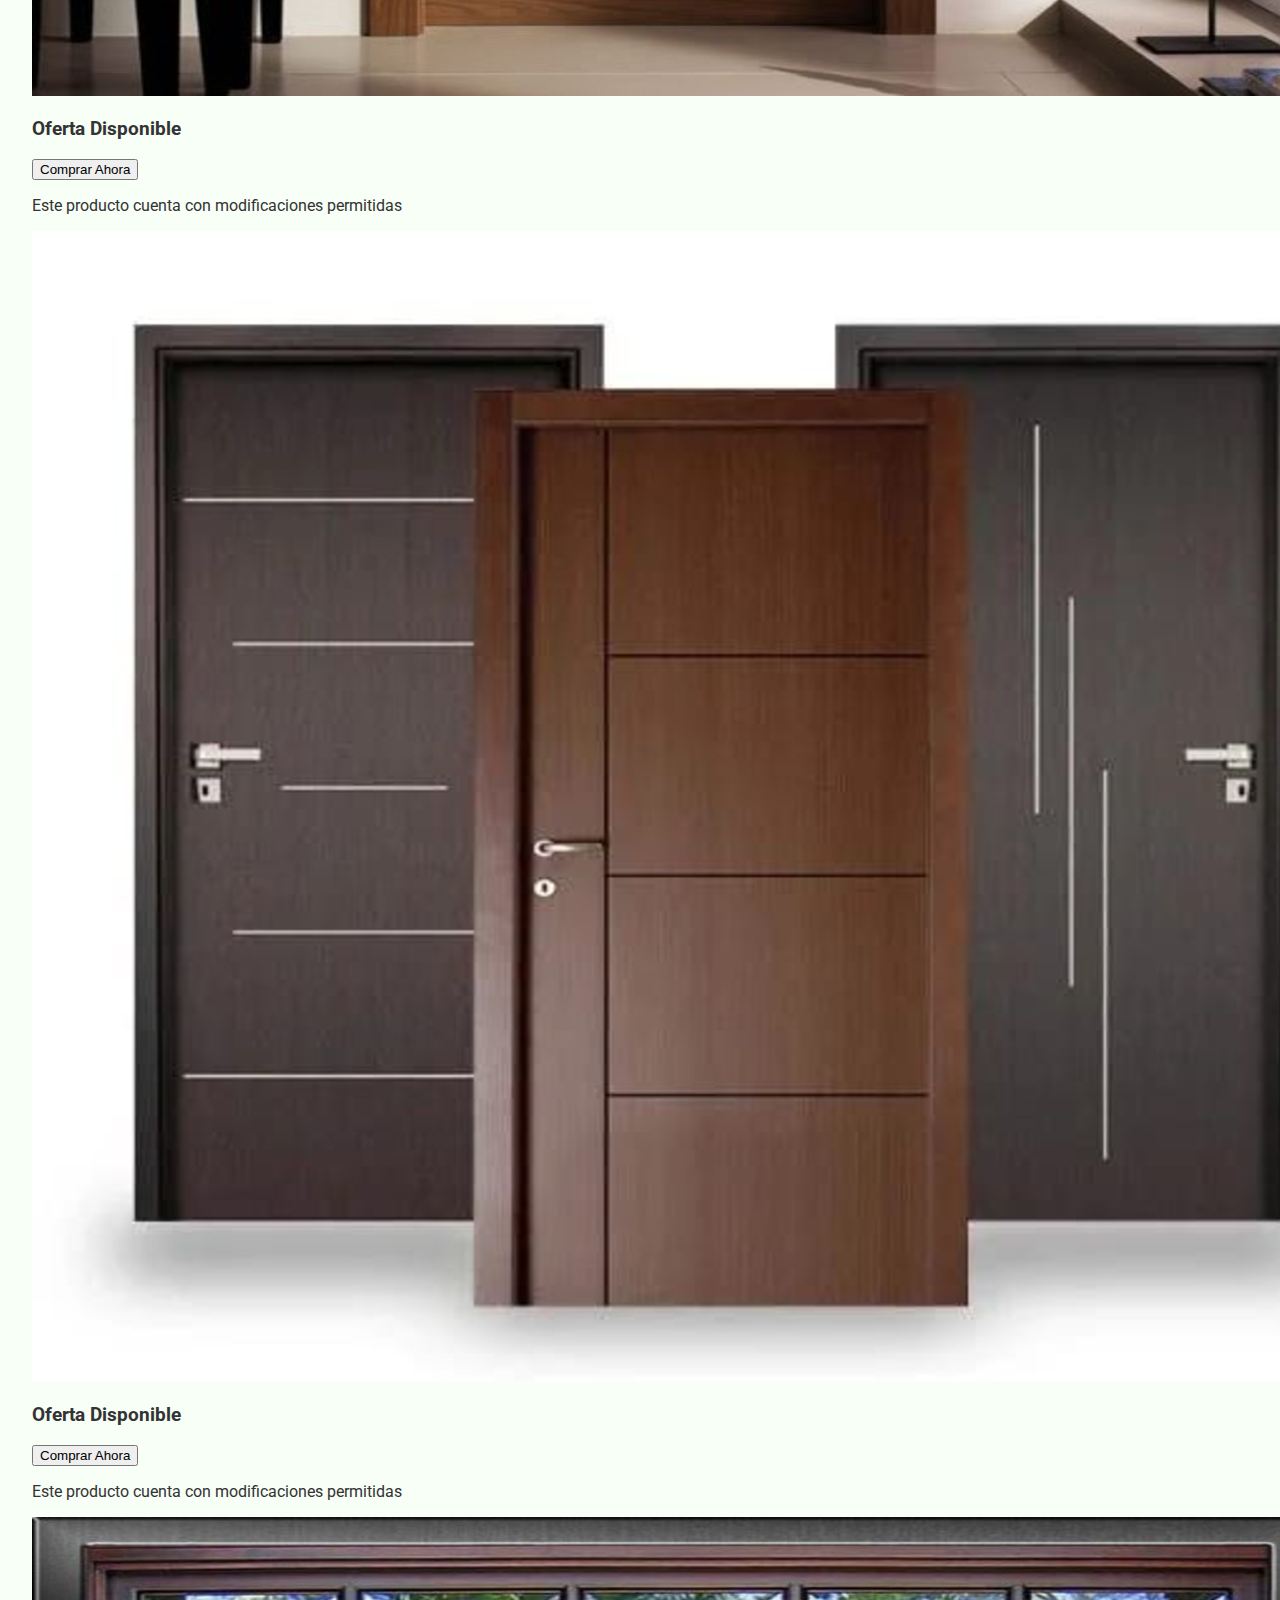
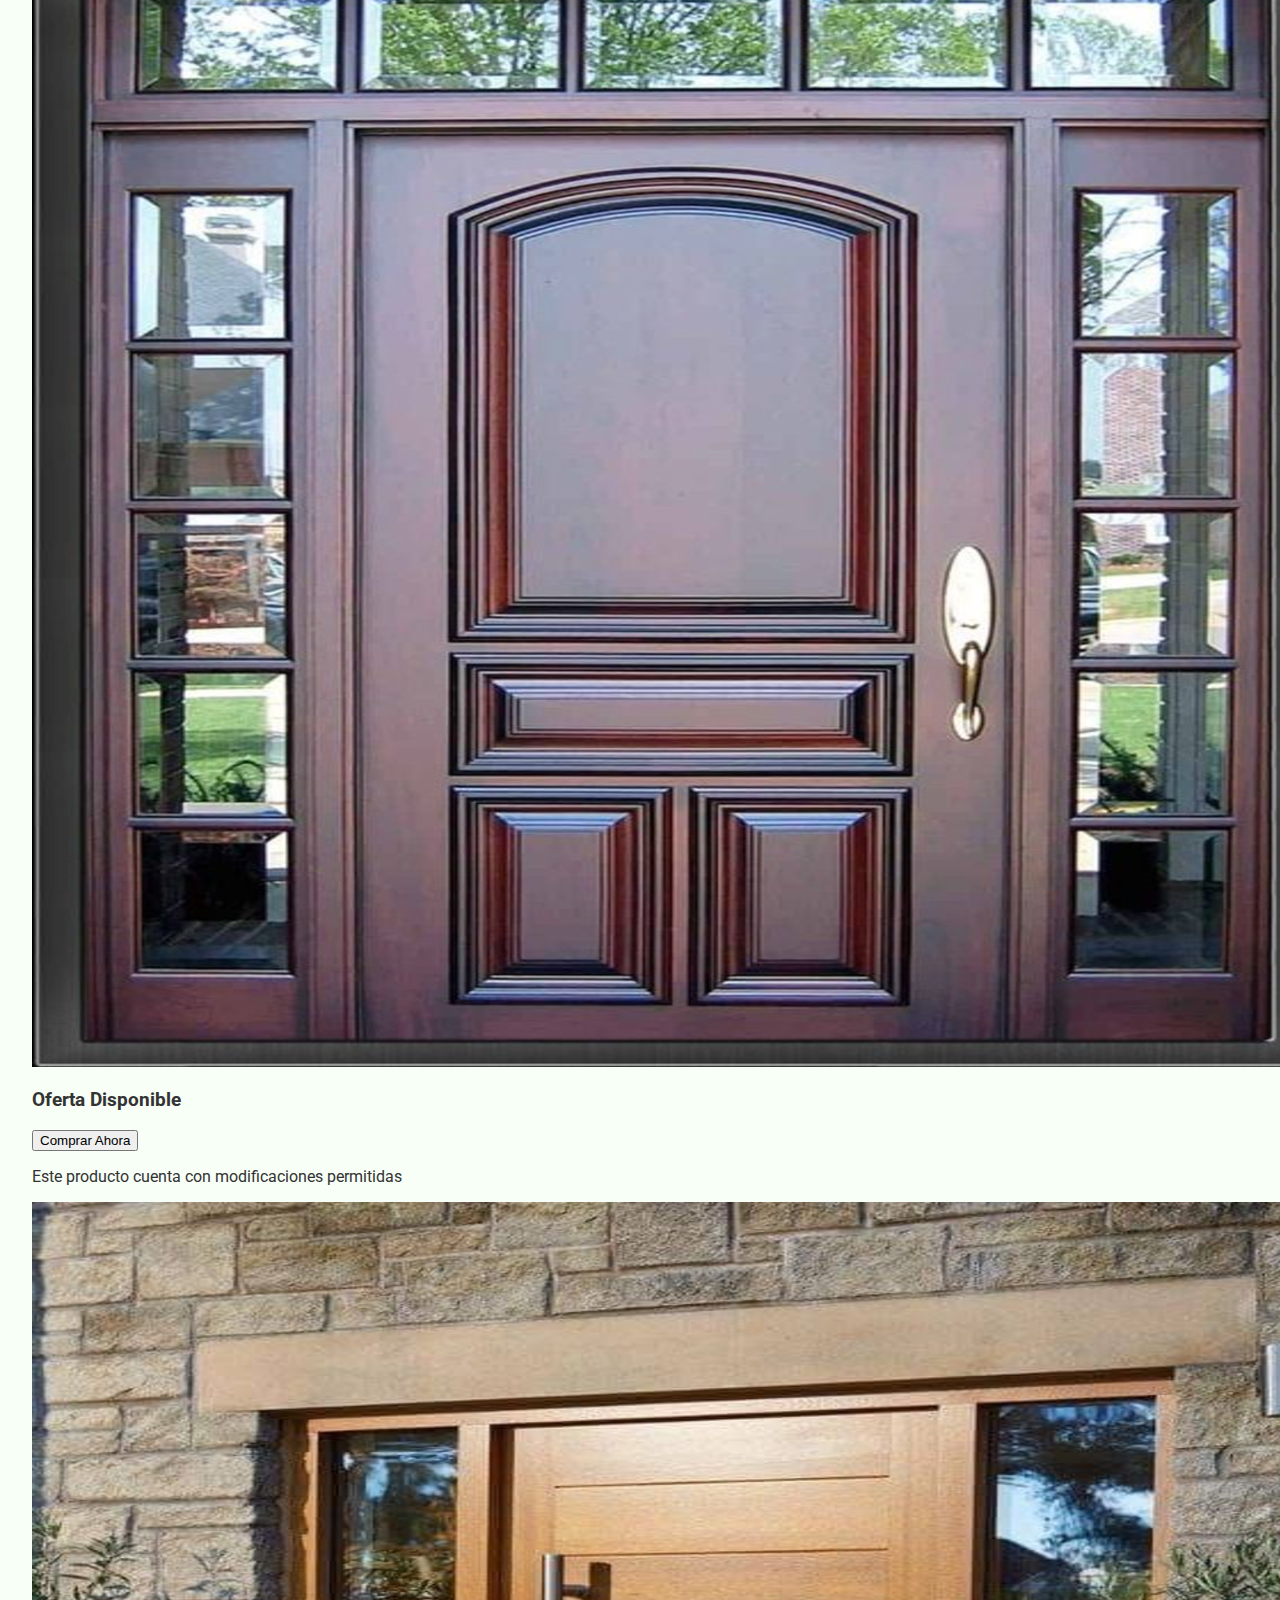
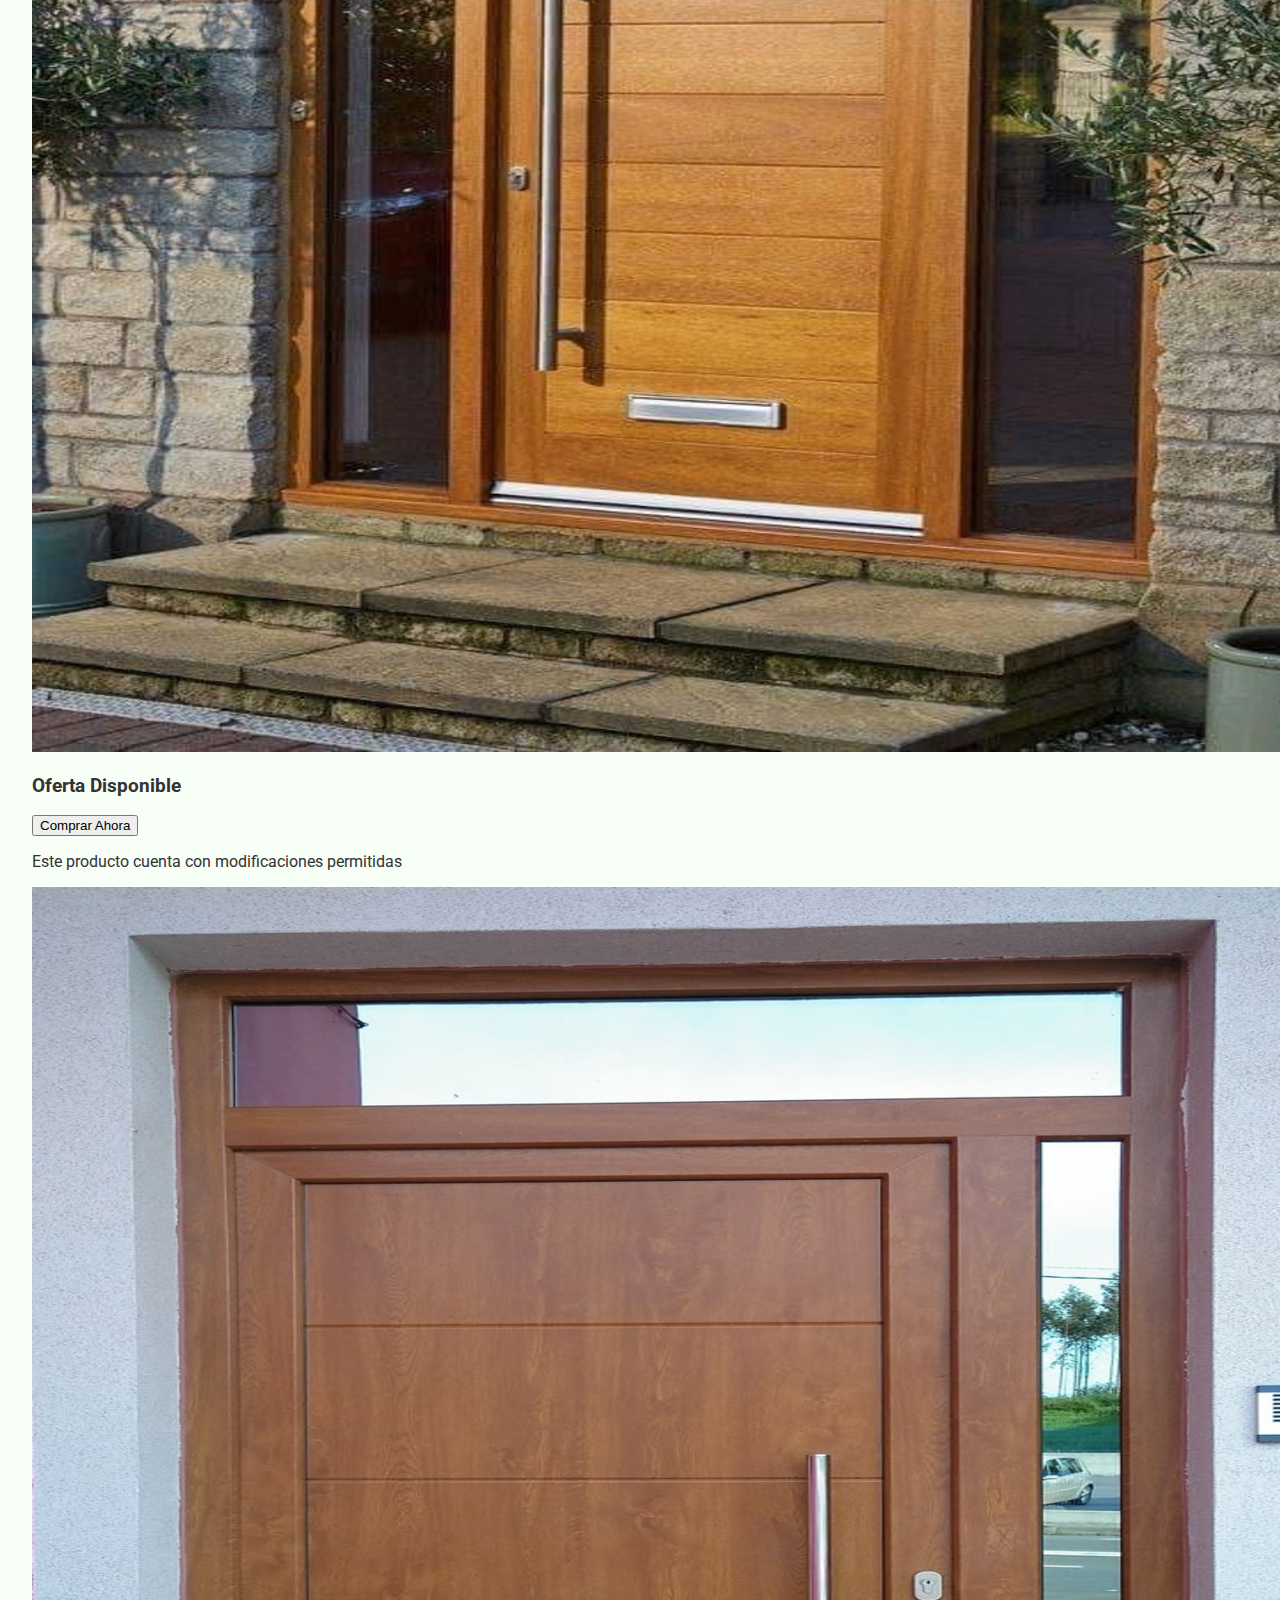
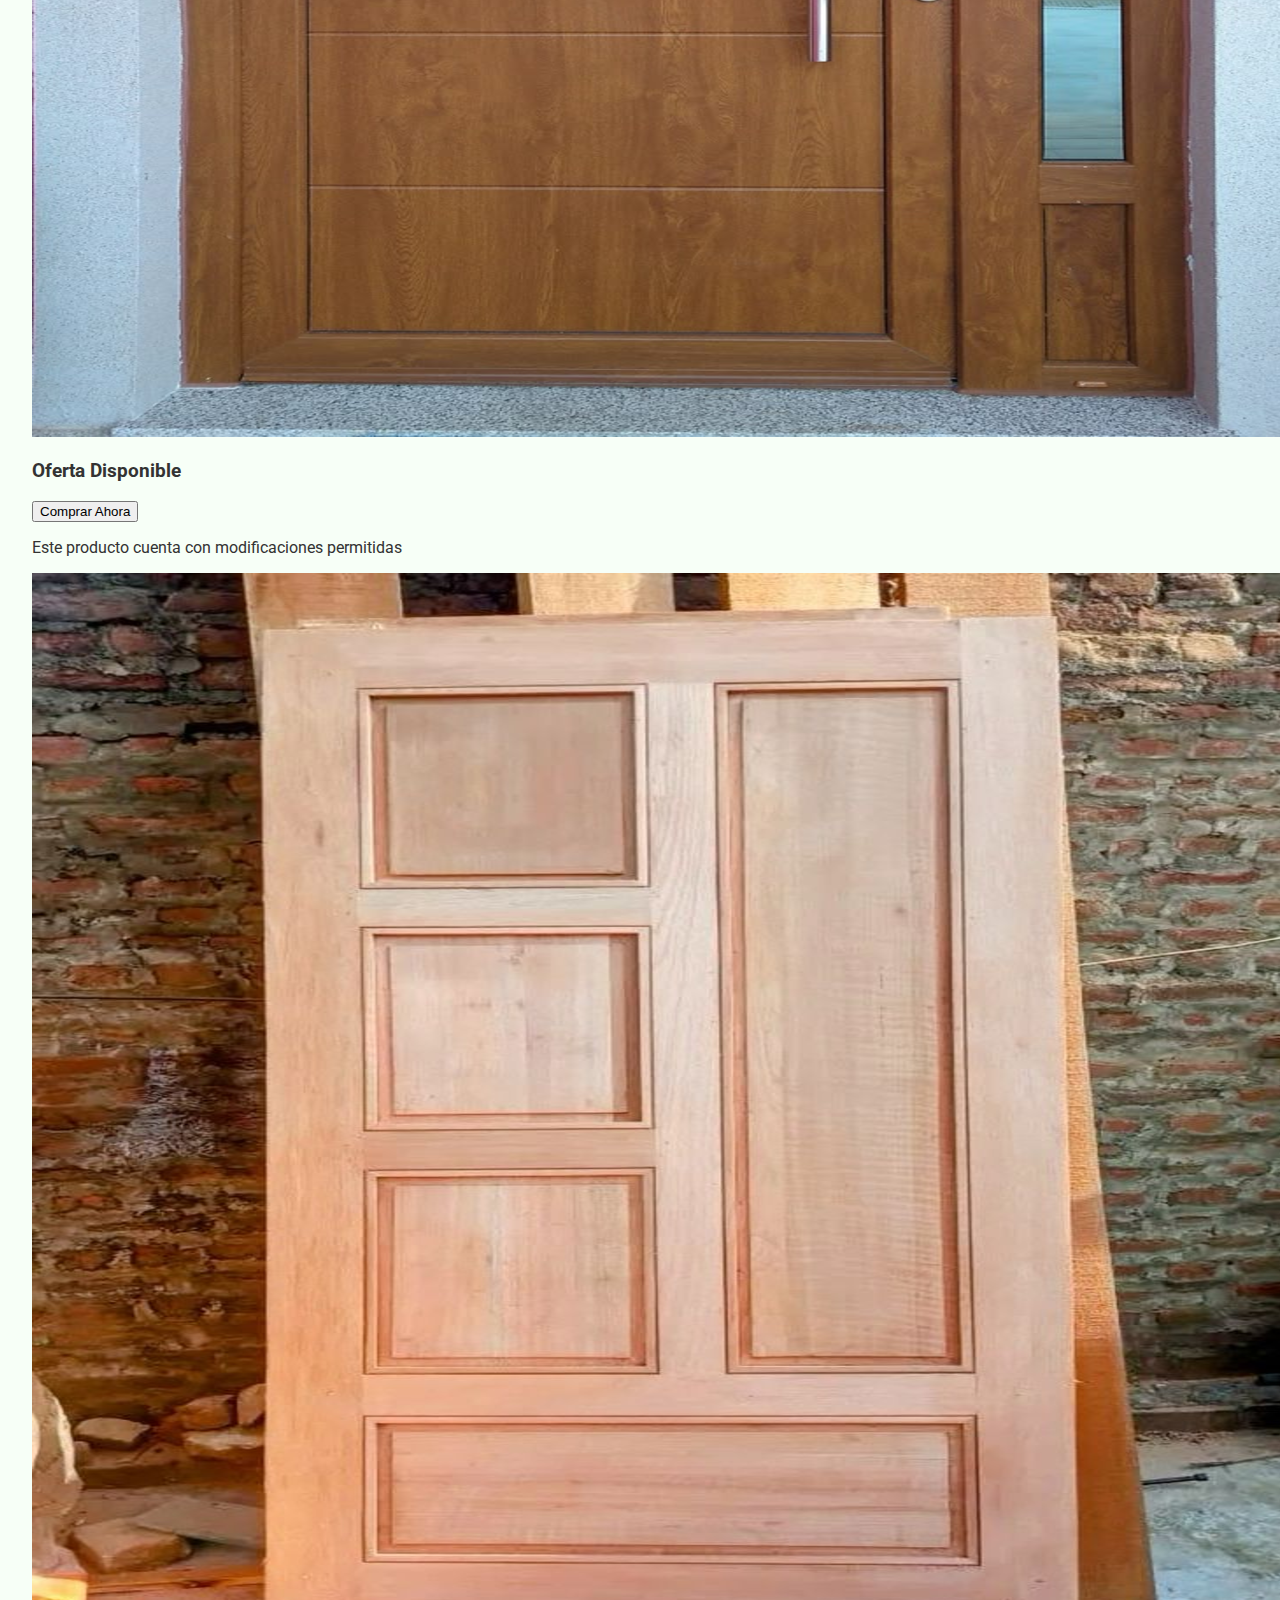
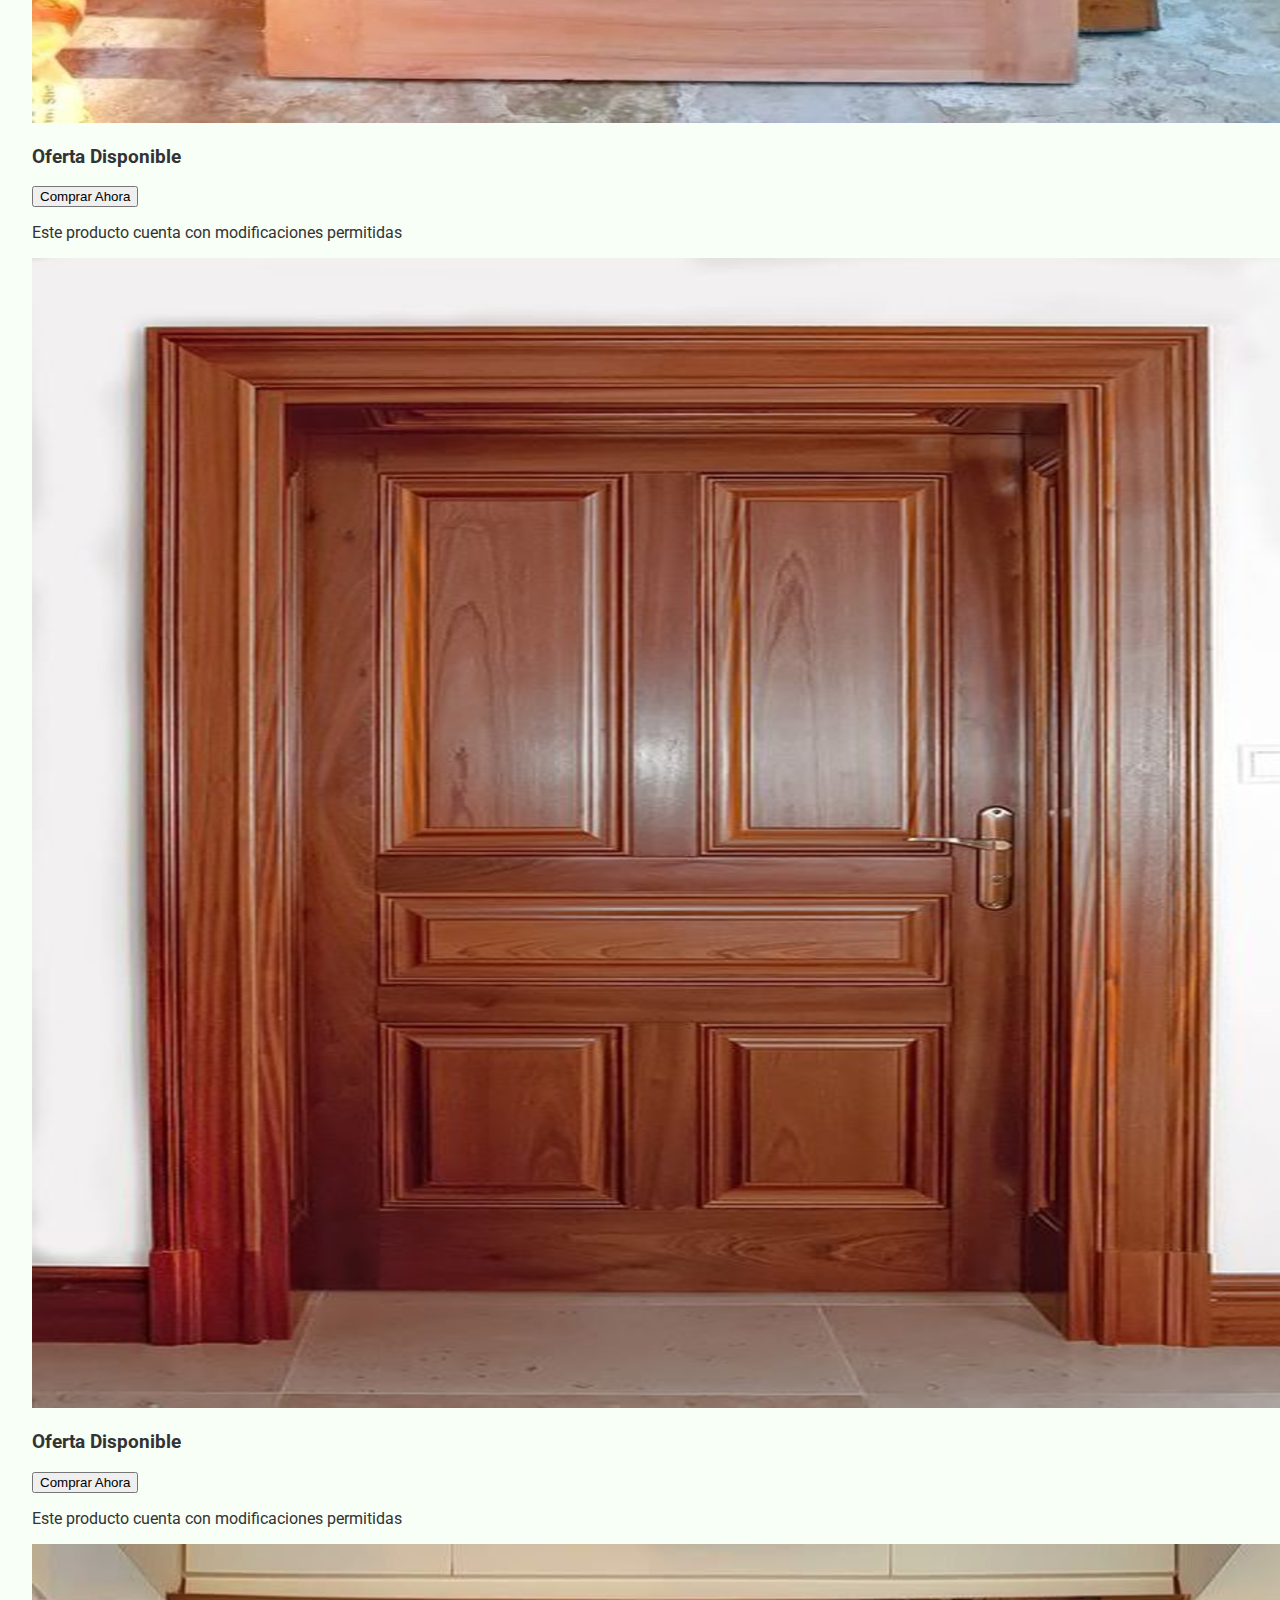
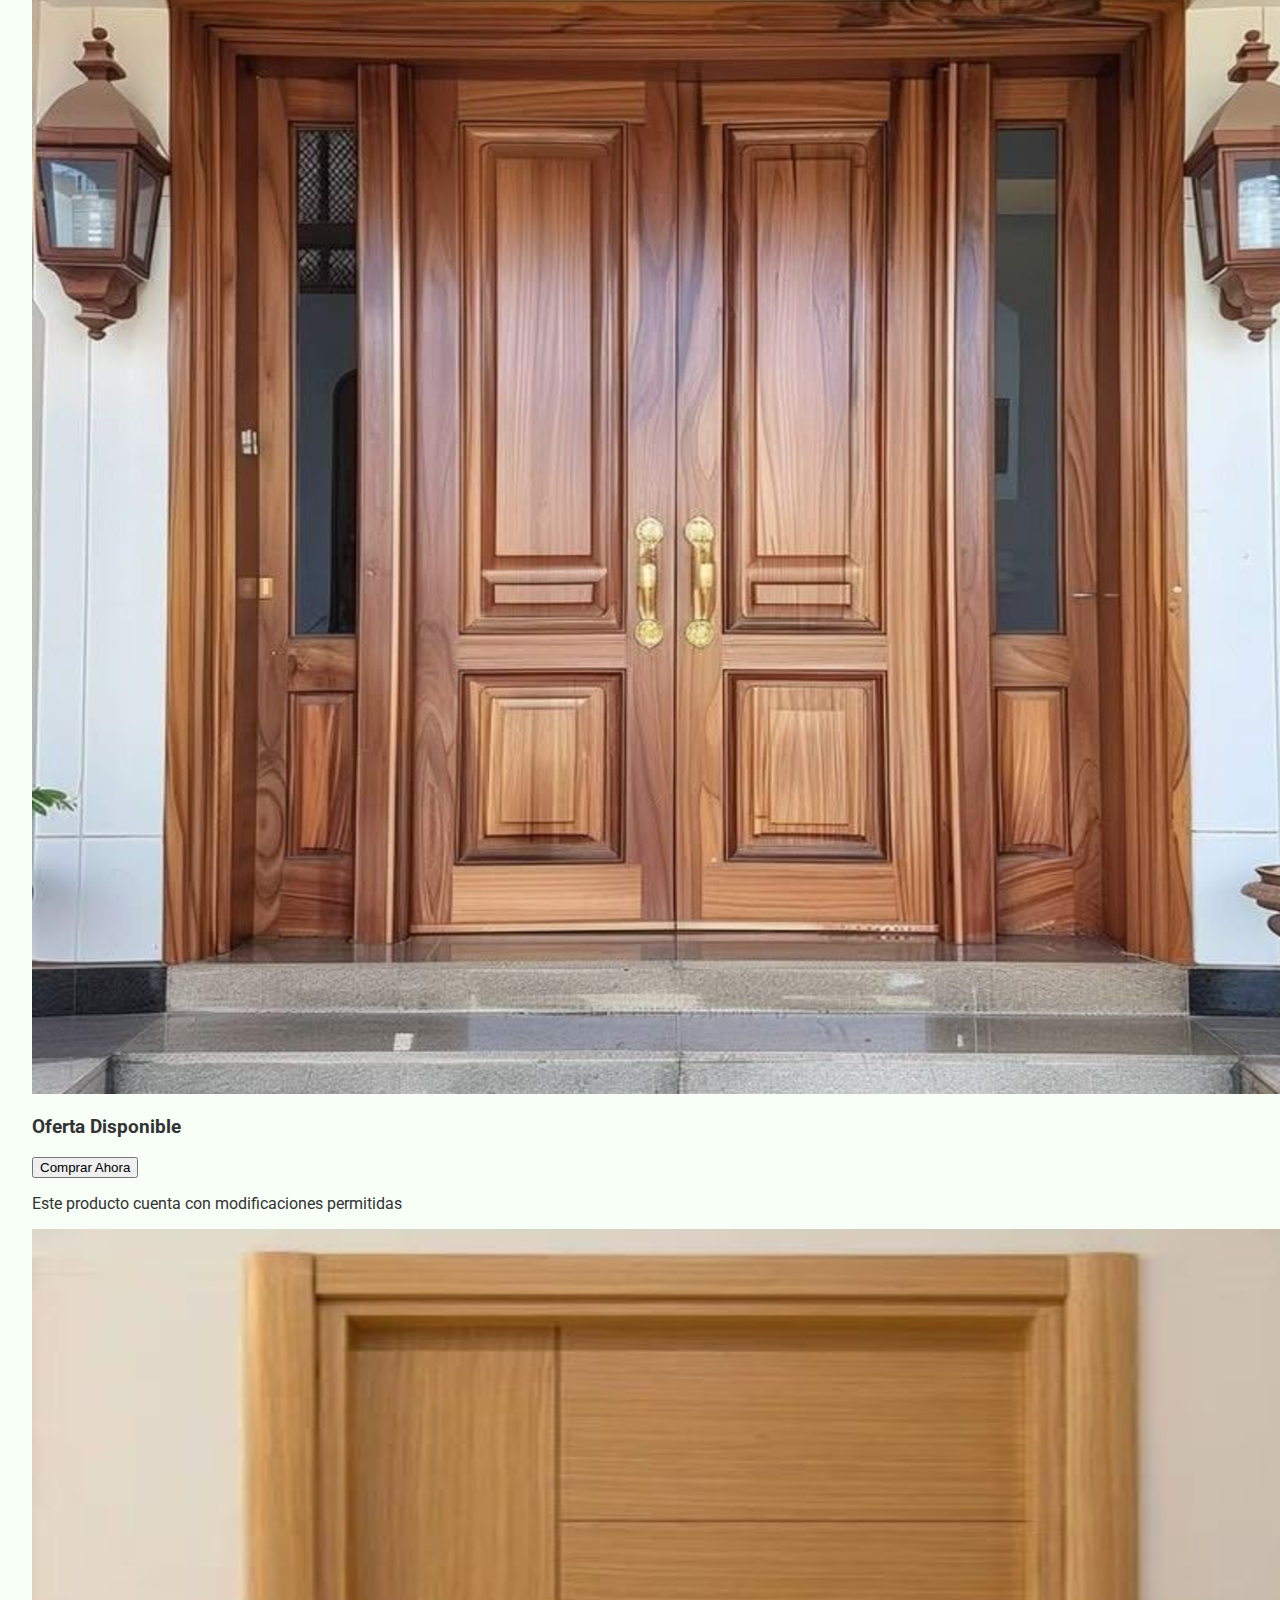
<file: Puerta.html>
<!DOCTYPE html>
<html lang="es">
<head>
    <meta charset="UTF-8">
    <meta name="viewport" content="width=device-width, initial-scale=1.0">
    
    <title>Mueblería El Mayor - Contacto</title>
    
    <!-- Descripción para motores de búsqueda -->
    <meta name="description" content="Contáctanos en Mueblería El Mayor. Ofrecemos muebles de alta calidad para cada rincón de tu hogar. Atención personalizada por el Sr. Alejandro Gómez y desarrollo web por el Lic. Samuel Alexander Gómez.">
    
    <!-- Palabras clave -->
    <meta name="keywords" content="mueblería, muebles, gaveteros, habitación, comedor, escritorios, puertas, cuna, contacto, Alejandro Gómez, Samuel Gómez">
    
    <!-- Autor -->
    <meta name="author" content="Lic. Samuel Alexander Gómez">
    
    <!-- SEO Robots -->
    <meta name="robots" content="index, follow">
    
    <!-- Open Graph (Facebook, WhatsApp, etc.) -->
    <meta property="og:title" content="Mueblería El Mayor - Contacto">
    <meta property="og:description" content="Muebles de calidad con atención personalizada. Contáctanos hoy.">
    <meta property="og:image" content="https://raw.githubusercontent.com/Project3022/Muebleria/main/imagen/logo.jpeg">
    <meta property="og:url" content="https://project3022.github.io/Muebleria/">
    <meta property="og:type" content="website">
    
    <!-- Twitter Card -->
    <meta name="twitter:card" content="summary_large_image">
    <meta name="twitter:title" content="Mueblería El Mayor - Contacto">
    <meta name="twitter:description" content="Muebles de calidad con atención personalizada. Contáctanos hoy.">
   <meta name="twitter:image" content="https://raw.githubusercontent.com/Project3022/Muebleria/main/imagen/logo.jpeg">
    
    <!-- Idioma -->
    <meta http-equiv="Content-Language" content="es">
</head>







    
    <title>Mueblería El Mayor</title>
    <link rel="stylesheet" href="./css/styles.css">
    <link href="https://fonts.googleapis.com/css2?family=Roboto:wght@400;700&display=swap" rel="stylesheet">
</head>
<body>
     <header>
      <nav>
        <ul class="menu">
            <li><a href="index.html">Inicio</a></li>
            <li><a href="Gabetero.html">Gaveteros</a></li>
            <li><a href="habitacion.html">Habitación</a></li>
            <li class="submenu">
                <a href="#">Mas</a>
                <ul class="dropdown">
                    <li><a href="Comedor.html">Comedor</a></li>
                    <li><a href="Escritorios.html">Escritorios</a></li>
                    <li><a href="Puerta.html">puertas</a></li>
                    <li><a href="Cuna.html">Cuna</a></li>
                </ul>
            </li>
            <li><a href="contactos.html">Contactos</a></li>
        </ul>
    </nav>
    </header>
    <main>
        <h1 id="titulo-llamativo" class="titulo-llamativo" style="text-align: center;">Puertas</h1>

            <div class="productos">
        <div class="producto">
            <img src="./imagen/Puerta/1.png" alt="Mueble 1" onclick="abrirModal(this)">
            <h3>Oferta Disponible</h3>
            <a href="https://wa.link/bubro9"><button class="boton-compra">Comprar Ahora</button></a>
            <p>Este producto cuenta con modificaciones permitidas</p>
        </div>

             
        <div class="producto">
            <img src="./imagen/Puerta/2.png" alt="Mueble 1" onclick="abrirModal(this)">
            <h3>Oferta Disponible</h3>
            <a href="https://wa.link/bubro9"><button class="boton-compra">Comprar Ahora</button></a>
            <p>Este producto cuenta con modificaciones permitidas</p>
        </div>

             
        <div class="producto">
            <img src="./imagen/Puerta/3.png" alt="Mueble 1" onclick="abrirModal(this)">
            <h3>Oferta Disponible</h3>
            <a href="https://wa.link/bubro9"><button class="boton-compra">Comprar Ahora</button></a>
            <p>Este producto cuenta con modificaciones permitidas</p>
        </div>

             
        <div class="producto">
            <img src="./imagen/Puerta/4.png" alt="Mueble 1" onclick="abrirModal(this)">
            <h3>Oferta Disponible</h3>
            <a href="https://wa.link/bubro9"><button class="boton-compra">Comprar Ahora</button></a>
            <p>Este producto cuenta con modificaciones permitidas</p>
        </div>

             
        <div class="producto">
            <img src="./imagen/Puerta/5.png" alt="Mueble 1" onclick="abrirModal(this)">
            <h3>Oferta Disponible</h3>
            <a href="https://wa.link/bubro9"><button class="boton-compra">Comprar Ahora</button></a>
            <p>Este producto cuenta con modificaciones permitidas</p>
        </div>

             
        <div class="producto">
            <img src="./imagen/Puerta/6.png" alt="Mueble 1" onclick="abrirModal(this)">
            <h3>Oferta Disponible</h3>
            <a href="https://wa.link/bubro9"><button class="boton-compra">Comprar Ahora</button></a>
            <p>Este producto cuenta con modificaciones permitidas</p>
        </div>

             
        <div class="producto">
            <img src="./imagen/Puerta/7.png" alt="Mueble 1" onclick="abrirModal(this)">
            <h3>Oferta Disponible</h3>
            <a href="https://wa.link/bubro9"><button class="boton-compra">Comprar Ahora</button></a>
            <p>Este producto cuenta con modificaciones permitidas</p>
        </div>

             
        <div class="producto">
            <img src="./imagen/Puerta/8.png" alt="Mueble 1" onclick="abrirModal(this)">
            <h3>Oferta Disponible</h3>
            <a href="https://wa.link/bubro9"><button class="boton-compra">Comprar Ahora</button></a>
            <p>Este producto cuenta con modificaciones permitidas</p>
        </div>

             
        <div class="producto">
            <img src="./imagen/Puerta/9.png" alt="Mueble 1" onclick="abrirModal(this)">
            <h3>Oferta Disponible</h3>
            <a href="https://wa.link/bubro9"><button class="boton-compra">Comprar Ahora</button></a>
            <p>Este producto cuenta con modificaciones permitidas</p>
        </div>

             
        <div class="producto">
            <img src="./imagen/Puerta/10.png" alt="Mueble 1" onclick="abrirModal(this)">
            <h3>Oferta Disponible</h3>
            <a href="https://wa.link/bubro9"><button class="boton-compra">Comprar Ahora</button></a>
            <p>Este producto cuenta con modificaciones permitidas</p>
        </div>

             
        <div class="producto">
            <img src="./imagen/Puerta/11.png" alt="Mueble 1" onclick="abrirModal(this)">
            <h3>Oferta Disponible</h3>
            <a href="https://wa.link/bubro9"><button class="boton-compra">Comprar Ahora</button></a>
            <p>Este producto cuenta con modificaciones permitidas</p>
        </div>

             
        <div class="producto">
            <img src="./imagen/Puerta/12.png" alt="Mueble 1" onclick="abrirModal(this)">
            <h3>Oferta Disponible</h3>
            <a href="https://wa.link/bubro9"><button class="boton-compra">Comprar Ahora</button></a>
            <p>Este producto cuenta con modificaciones permitidas</p>
        </div>

             
        <div class="producto">
            <img src="./imagen/Puerta/13.png" alt="Mueble 1" onclick="abrirModal(this)">
            <h3>Oferta Disponible</h3>
            <a href="https://wa.link/bubro9"><button class="boton-compra">Comprar Ahora</button></a>
            <p>Este producto cuenta con modificaciones permitidas</p>
        </div>

             
        <div class="producto">
            <img src="./imagen/Puerta/14.png" alt="Mueble 1" onclick="abrirModal(this)">
            <h3>Oferta Disponible</h3>
            <a href="https://wa.link/bubro9"><button class="boton-compra">Comprar Ahora</button></a>
            <p>Este producto cuenta con modificaciones permitidas</p>
        </div>

             
        <div class="producto">
            <img src="./imagen/Puerta/15.png" alt="Mueble 1" onclick="abrirModal(this)">
            <h3>Oferta Disponible</h3>
            <a href="https://wa.link/bubro9"><button class="boton-compra">Comprar Ahora</button></a>
            <p>Este producto cuenta con modificaciones permitidas</p>
        </div>

             
        <div class="producto">
            <img src="./imagen/Puerta/16.png" alt="Mueble 1" onclick="abrirModal(this)">
            <h3>Oferta Disponible</h3>
            <a href="https://wa.link/bubro9"><button class="boton-compra">Comprar Ahora</button></a>
            <p>Este producto cuenta con modificaciones permitidas</p>
        </div>

             
        <div class="producto">
            <img src="./imagen/Puerta/17.png" alt="Mueble 1" onclick="abrirModal(this)">
            <h3>Oferta Disponible</h3>
            <a href="https://wa.link/bubro9"><button class="boton-compra">Comprar Ahora</button></a>
            <p>Este producto cuenta con modificaciones permitidas</p>
        </div>

             
        <div class="producto">
            <img src="./imagen/Puerta/18.png" alt="Mueble 1" onclick="abrirModal(this)">
            <h3>Oferta Disponible</h3>
            <a href="https://wa.link/bubro9"><button class="boton-compra">Comprar Ahora</button></a>
            <p>Este producto cuenta con modificaciones permitidas</p>
        </div>

              
        <div class="producto">
            <img src="./imagen/Puerta/19.png" alt="Mueble 1" onclick="abrirModal(this)">
            <h3>Oferta Disponible</h3>
            <a href="https://wa.link/bubro9"><button class="boton-compra">Comprar Ahora</button></a>
            <p>Este producto cuenta con modificaciones permitidas</p>
        </div>


              
        <div class="producto">
            <img src="./imagen/Puerta/20.png" alt="Mueble 1" onclick="abrirModal(this)">
            <h3>Oferta Disponible</h3>
            <a href="https://wa.link/bubro9"><button class="boton-compra">Comprar Ahora</button></a>
            <p>Este producto cuenta con modificaciones permitidas</p>
        </div>




        </div>
        </div>
    </main>
    <footer>
        <p>&copy; 2025 Mueblería El Mayor</p>
    </footer>
    <div id="modalImagen" class="modal" onclick="cerrarModal()">
        <span class="cerrar">&times;</span>
        <img class="modal-contenido" id="imagenAmpliada">
    </div>
    <script src="./java/producto.js"></script>
</body>
</html>
</file>
<file: css/styles.css>
:root {
    --primary-color: #5f5f5fee;
    --secondary-color: #000000;
    --background-color: #f7fff7;
    --text-color: #333;
}

body {
    font-family: 'Roboto', sans-serif;
    margin: 0;
    padding: 0;
    background-color: var(--background-color);
    color: var(--text-color);
}

/* ======== MENÚ ======== */

.menu {
    display: flex;
    justify-content: center; /* Centramos los botones */
    gap: 1rem;               /* Espacio entre botones */
    list-style: none;
    padding: 0;
    margin: 0;
}

nav ul {
    list-style: none;
    padding: 0;
    margin: 0;
}

nav ul li {
    margin: 0; /* Eliminamos separación extra */
}

.menu li {
    position: relative;
}

.menu li a {
    color: #fff;
    text-decoration: none;
    font-weight: bold;
    padding: 20px 16px;  /* ↑↓ espacio vertical | ←→ espacio lateral */
    display: flex;
    align-items: center;
    justify-content: center;
}

.menu li a:hover {
    color: var(--secondary-color);
}

/* Submenú (Otros) */
.menu .dropdown {
    display: none;
    position: absolute;
    top: 100%;
    left: 0;
    background-color: var(--primary-color);
    list-style: none;
    padding: 0;
    margin: 0;
    min-width: 160px;
    box-shadow: 0 4px 8px rgba(0, 0, 0, 0.2);
    z-index: 1000;
}

.menu .dropdown li a {
    display: block;
    padding: 10px 16px;
    color: #fff;
    text-decoration: none;
    font-weight: normal;
    white-space: nowrap;
}

.menu .dropdown li a:hover {
    background-color: var(--secondary-color);
}

.menu li.submenu:hover .dropdown {
    display: block;
}

/* ======== HEADER ======== */
header {
    background-color: var(--primary-color);
    color: #fff;
    padding: 1rem;
    text-align: center;
    box-shadow: 0 2px 5px rgba(0, 0, 0, 0.1);
}

/* ======== RESPONSIVE ======== */
@media (max-width: 768px) {
    h1 {
        font-size: 32px;
        text-align: center;
    }

    .menu {
        flex-direction: row;
        flex-wrap: wrap;
        justify-content: center;
        gap: 0.5rem;
    }

    .menu li a {
        font-size: 14px;
        padding: 16px 10px;
    }
}

/* ======== CARRUSEL ======== */
main {
    padding: 2rem;
}

.carrusel {
    width: 100%;
    margin: 2rem auto;
    position: relative;
    overflow: hidden;
    border-radius: 10px;
    box-shadow: 0 4px 8px rgba(0, 0, 0, 0.2);
}

.carrusel-inner {
    display: flex;
    transition: transform 0.5s ease;
}

.carrusel-item {
    min-width: 100%;
    display: flex;
    justify-content: center;
    align-items: center;
}

.carrusel-item img {
    max-width: 100%;
    height: auto;
    display: block;
}

.carrusel-buttons {
    position: absolute;
    top: 50%;
    width: 100%;
    display: flex;
    justify-content: space-between;
    transform: translateY(-50%);
    pointer-events: none;
}

.carrusel-buttons button {
    pointer-events: auto;
    background: rgba(0, 0, 0, 0.5);
    color: white;
    border: none;
    padding: 10px;
    font-size: 20px;
    cursor: pointer;
    transition: background 0.3s;
}

.carrusel-buttons button:hover {
    background: rgba(0, 0, 0, 0.7);
}

button.prev, button.next {
    position: absolute;
    top: 50%;
    transform: translateY(-50%);
    background: rgba(0, 0, 0, 0.5);
    color: white;
    border: none;
    padding: 10px;
    font-size: 20px;
    cursor: pointer;
}

button.prev {
    left: 0;
}

button.next {
    right: 0;
}

button.prev:hover, button.next:hover {
    background: rgba(0, 0, 0, 0.7);
}

/* ======== FOOTER ======== */
footer {
    background-color: var(--primary-color);
    color: #fff;
    text-align: center;
    padding: 0.5rem;
    position: fixed;
    bottom: 0;
    width: 100%;
    box-shadow: 0 -2px 5px rgba(0, 0, 0, 0.1);
    font-size: 0.8rem;
}

.main-content {
    flex: 1;
}

/* ======== QUIÉNES SOMOS ======== */
.quienes-somos {
    max-width: 1000px;
    margin: 50px auto;
    padding: 40px;
    background-color: #f9f9f9;
    border-radius: 10px;
    font-family: 'Roboto', sans-serif;
    box-shadow: 0 4px 12px rgba(0, 0, 0, 0.1);
}

.quienes-somos h2,
.quienes-somos h3 {
    color: #4A3F35;
    margin-bottom: 10px;
}

.quienes-somos p {
    line-height: 1.6;
    margin-bottom: 20px;
    color: #333;
}

.quienes-somos hr {
    border: none;
    border-top: 1px solid #ccc;
    margin: 30px 0;
}

.valores-lista {
    list-style-type: disc;
    padding-left: 20px;
    color: #555;
}

.valores-lista li {
    margin-bottom: 10px;
}

.logo-contacto {
    width: 300px; /* Aumenta el tamaño */
    border: 4px solid var(--primary-color); /* Borde con color corporativo */
    border-radius: 10px; /* Esquinas redondeadas */
    padding: 5px;
    background-color: white;
    box-shadow: 0 4px 8px rgba(0,0,0,0.1);
    margin-bottom: 20px;
}

@keyframes pulse {
  0% { transform: scale(1); }
  50% { transform: scale(1.05); }
  100% { transform: scale(1); }
}

.btn-social.animate-always {
  animation: pulse 2s infinite;
}
</file>
<file: css/productos.css>
:root {
    --primary-color: #5f5f5fee;
    --secondary-color: #000000;
    --background-color: #f7fff7;
    --text-color: #333;
}

body {
    font-family: 'Roboto', sans-serif;
    margin: 0;
    padding: 0;
    background-color: var(--background-color);
    color: var(--text-color);
    display: flex;
    flex-direction: column;
    min-height: 100vh;
}

header {
    background-color: var(--primary-color);
    color: #fff;
    padding: 1rem;
    text-align: center;
    box-shadow: 0 2px 5px rgba(0, 0, 0, 0.1);
}

/* MENÚ DE NAVEGACIÓN */
.menu {
    display: flex;
    justify-content: center;
    gap: 0; /* Botones juntos */
    list-style: none;
    padding: 0;
    margin: 0;
}

nav ul {
    list-style: none;
    padding: 0;
    margin: 0;
    display: flex;
    justify-content: center;
    gap: 0;
}

nav ul li {
    margin: 0;
    position: relative; /* Para dropdown */
}

nav ul li a {
    color: #fff;
    text-decoration: none;
    font-weight: bold;
    padding: 15px 20px;
    display: block;
    transition: color 0.3s;
}

nav ul li a:hover {
    color: var(--secondary-color);
}

/* SUBMENÚ DROPDOWN */
.menu li .dropdown {
    display: none;
    position: absolute;
    top: 100%;
    left: 0;
    background-color: var(--primary-color);
    list-style: none;
    padding: 0;
    margin: 0;
    min-width: 160px;
    box-shadow: 0 4px 8px rgba(0, 0, 0, 0.2);
    z-index: 1000;
}

.menu li:hover .dropdown {
    display: block;
}

.menu .dropdown li a {
    padding: 20px 16px;
    color: #fff;
    font-weight: normal;
    text-decoration: none;
    display: block;
}

.menu .dropdown li a:hover {
    background-color: var(--secondary-color);
}

/* RESPONSIVO */
@media (max-width: 768px) {
    h1 {
        font-size: 32px;
        text-align: center;
    }

    .menu {
        flex-wrap: wrap;
        justify-content: center;
        gap: 2px;
    }

    .menu li a {
        font-size: 14px;
        padding: 10px 10px;
    }
}

/* CONTENIDO PRINCIPAL */
.main-content {
    flex: 1;
}

/* FOOTER */
footer {
    background-color: var(--primary-color);
    color: #fff;
    text-align: center;
    padding: 0.5rem;
    width: 100%;
    box-shadow: 0 -2px 5px rgba(0, 0, 0, 0.1);
    font-size: 0.8rem;
}

/* PRODUCTOS */
.productos {
    display: grid;
    grid-template-columns: repeat(auto-fill, minmax(250px, 1fr));
    gap: 1rem;
    padding: 1rem;
}

.producto {
    background-color: #fff;
    border-radius: 10px;
    overflow: hidden;
    box-shadow: 0 4px 8px rgba(0, 0, 0, 0.1);
    transition: transform 0.3s, box-shadow 0.3s;
    text-align: center;
    width: 100%;
    height: auto;
}

.producto:hover {
    transform: translateY(-5px);
    box-shadow: 0 6px 12px rgba(0, 0, 0, 0.15);
}

.producto img {
    width: 100%;
    height: auto;
    cursor: pointer;
}

.producto h3 {
    margin: 0.5rem 0;
    padding: 0 1rem;
}

.producto p {
    padding: 0 1rem 1rem;
    margin: 0;
    color: var(--text-color);
}

/* MODAL */
.modal {
    display: none;
    position: fixed;
    z-index: 999;
    left: 0;
    top: 0;
    width: 100vw;
    height: 100vh;
    background-color: rgba(0,0,0,0.8);
    justify-content: center;
    align-items: center;
}

.modal-contenido {
    max-width: 90vw;
    max-height: 80vh;
    object-fit: contain;
    border: 4px solid white;
    box-shadow: 0 0 15px rgba(0, 0, 0, 0.5);
}

.cerrar {
    position: absolute;
    top: 20px;
    right: 35px;
    color: white;
    font-size: 40px;
    font-weight: bold;
    cursor: pointer;
}

/* TÍTULOS ANIMADOS */
.titulo-llamativo,
.titulo-comedor,
.titulo-puerta {
    opacity: 0;
    transition: opacity 1s ease-in-out;
    font-size: 48px;
    color: #ff5733;
    text-align: center;
    font-family: 'Arial Black', sans-serif;
    text-shadow: 2px 2px 5px rgba(0, 0, 0, 0.3);
}

/* BOTÓN DE COMPRA */
.boton-compra {
    background-color: #4CAF50;
    border: none;
    color: white;
    padding: 10px 20px;
    text-align: center;
    text-decoration: none;
    display: inline-block;
    font-size: 16px;
    margin: 4px 2px;
    cursor: pointer;
    border-radius: 5px;
    animation: animacionBoton 2s infinite;
}

.boton-compra:hover {
    background-color: #45a049;
    transform: scale(1.05);
}

.boton-compra:active {
    background-color: #3e8e41;
    transform: scale(0.95);
}

.animacion-clic {
    animation: animacionBoton 0.3s ease;
}

@keyframes animacionBoton {
    0% {
        transform: scale(1);
        background-color: #4CAF50;
    }
    50% {
        transform: scale(1.05);
        background-color: #45a049;
    }
    100% {
        transform: scale(1);
        background-color: #4CAF50;
    }
}
</file>
